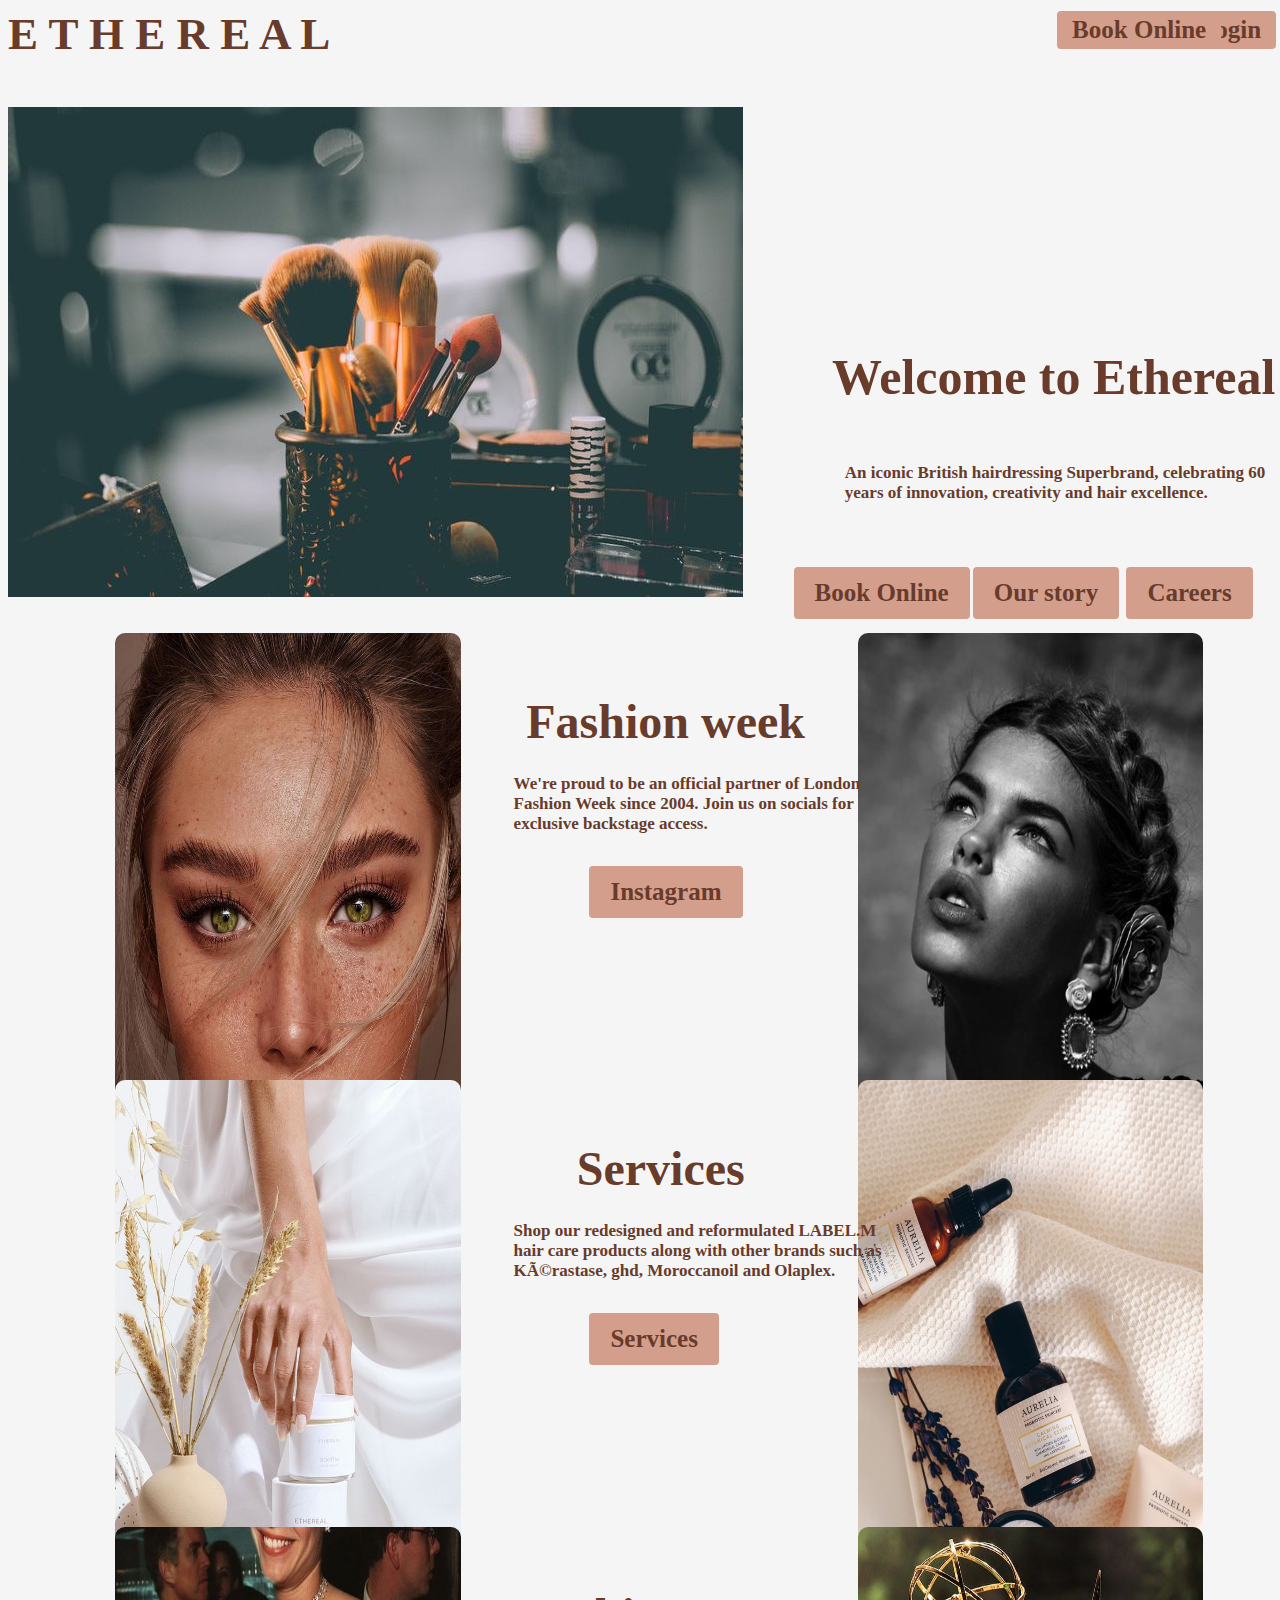
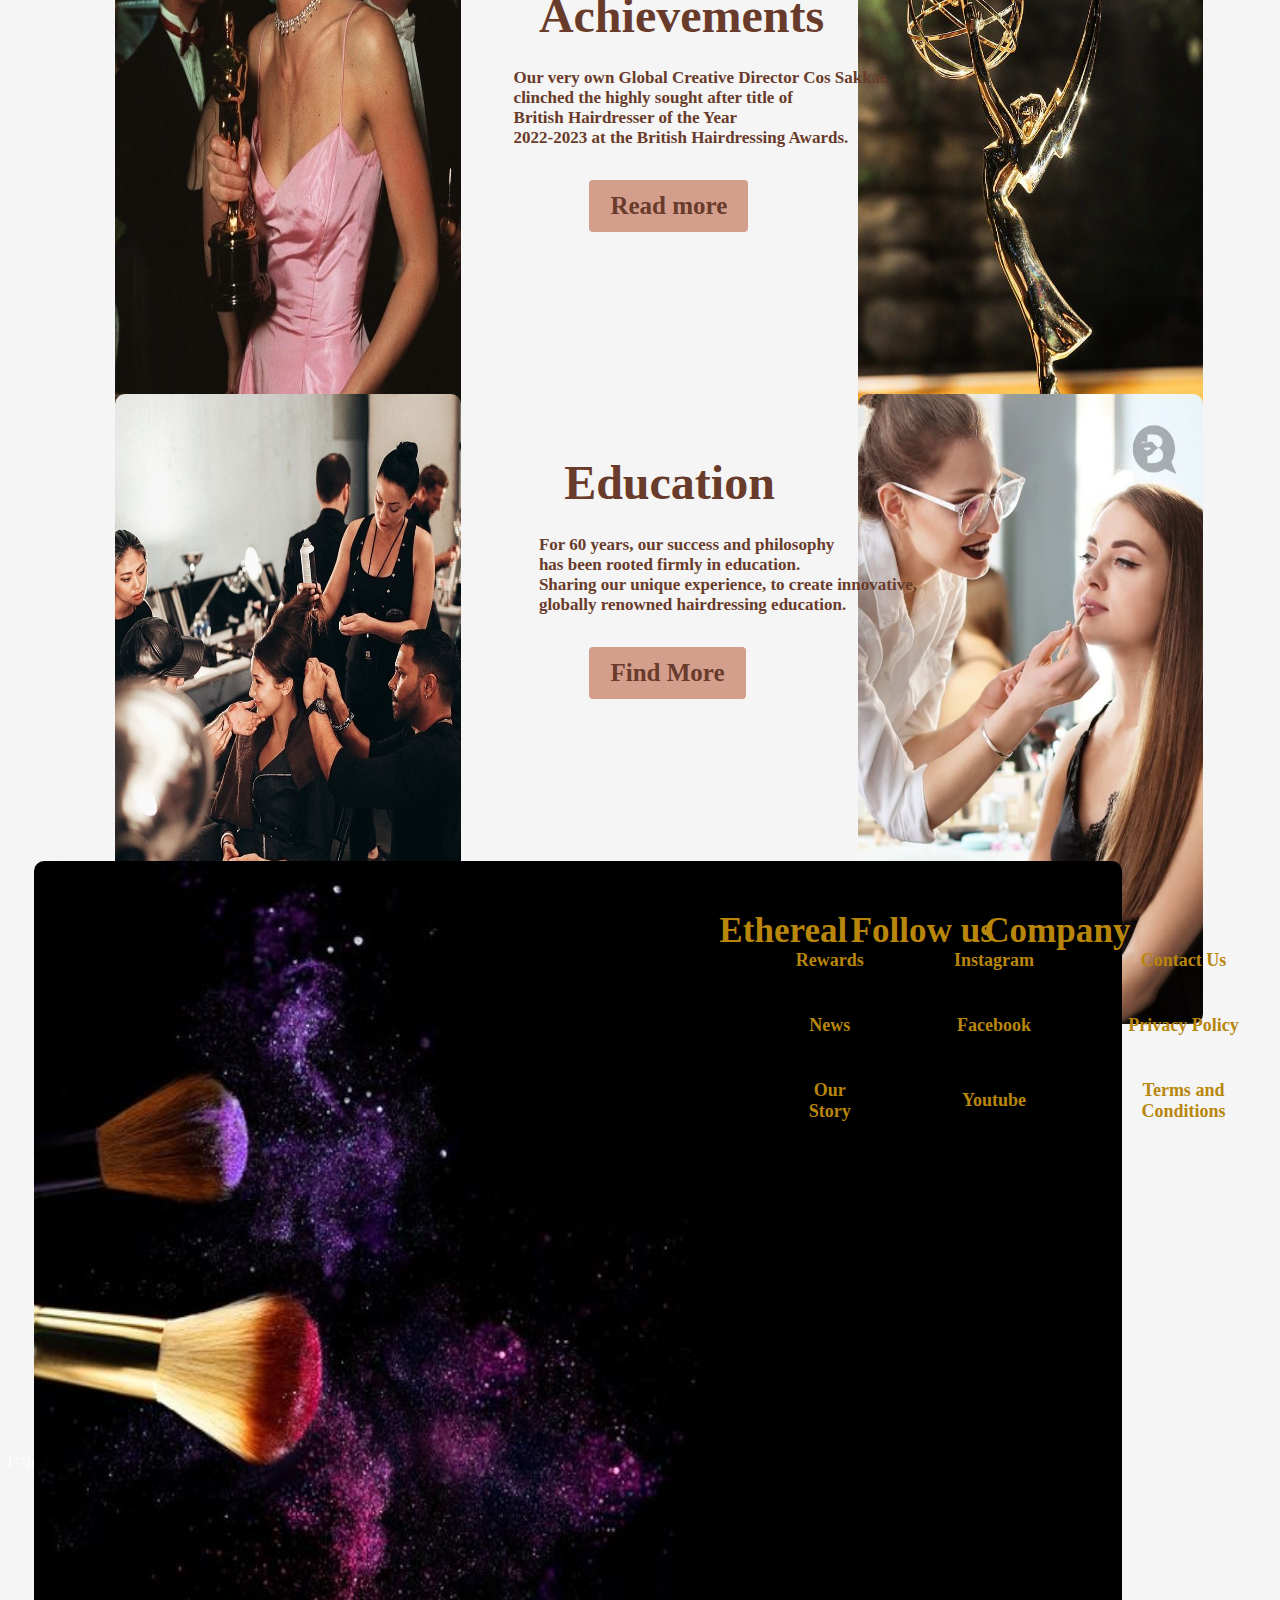
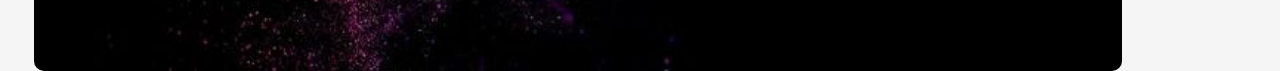
<file: index.html>
<html>
<head>
<meta charset="uft-8">
<meta name="viewport" content="width=device-width, initial-scale=1">
<link href="https://cdn.jsdelivr.net/npm/bootstrap@5.3.2/dist/css/bootstrap.min.css" rel="stylesheet" integrity="sha384-T3c6CoIi6uLrA9TneNEoa7RxnatzjcDSCmG1MXxSR1GAsXEV/Dwwykc2MPK8M2HN" crossorigin="anonymous">
<link rel='stylesheet' type='text/css' href='css.css'>
<title>Salon</title>
</head>
<body>
<div class="bg">
<div class="sticky-top">
<header>
<div class="row">
<div class="col-sm-6">
<h2 class="tex"><b>E T H E R E A L</b></h2>
</div>
<div class="col-sm-3" align="right">
<input class="text4" style="padding: 5px 15px" type="button" name="Log" value="Login" onclick="navigate()">
</div>
<div class="col-sm-3" align="right">
<input class="text5" style="padding: 5px 15px" type="button" name="Log" value="Book Online" onclick="bookonline()">
</div>
</div>
</header>
</div>
</div>
<main>
<div class="container">
<article>
	<img class="image1" src="brushbg.jpeg">
</article>
<navigation>
	<div class="row">
        <div class="col-sm-12">
	<h2 class="text">Welcome to Ethereal</h2>
	<h6 class="text0">An iconic British hairdressing Superbrand, celebrating 60 years of innovation, creativity and hair excellence.</h6>
	<input class="text1" type="button" name="booknow" onclick="bookonline()" value="Book Online">
	<input class="text2" type="button" name="ourstory" onclick="navigate1()" value="Our story">
	<input class="text3" type="button" name="careers" onclick="career()" value="Careers">
	</div>
	</div>
</navigation>
</div><br><br>

<div class="container">
<article>
	<img class="img" height="70%" src="face.jpeg">
	<img class="img1" height="70%" src="hair.jpeg">
</article>
<navigation >
	<br><br><h2 class="di"><font size="50px">Fashion week</font></h2>
	<h2 class="di1">We're proud to be an official partner of London <br> Fashion Week since 2004. Join us on socials for <br> exclusive backstage access.</h2><br>
	<input class="di2" type="button" name="instagram" value="Instagram" onclick="navigate2()">
</navigation>
</div><br><br><br><br><br><br><br><br><br>

<div class="container">
<article>
	<img class="img" height="70%" src="product.jpeg">
	<img class="img1" height="70%" src="product2.jpeg">
</article>
<navigation >
	<br><br><h2 class="di3"><font size="50px">Services</font></h2>
	<h2 class="di1">Shop our redesigned and reformulated LABEL.M <br>hair care products along with other brands such as <br>Kérastase, ghd, Moroccanoil and Olaplex.</h2><br>
	<input class="di2" type="button" name="shoponline" onclick="service()" value="Services">
</navigation>
</div><br><br><br><br><br><br><br><br><br>

<div class="container">
<article>
	<img class="img" height="70%" src="award.jpeg">
	<img class="img1" height="70%" src="award2.jpeg">
</article>
<navigation >
	<br><br><h2 class="di4"><font size="50px">Achievements</font></h2>
	<h2 class="di1">Our very own Global Creative Director Cos Sakkas <br>clinched the highly sought after title of <br>British Hairdresser of the Year <br>2022-2023 at the British Hairdressing Awards.</h2><br>
	<input class="di2" type="button" name="readmore" value="Read more" onclick="navigate1()">
</navigation>
</div><br><br><br><br><br><br><br><br><br>

<div class="container">
<article>
	<img class="img" height="70%" src="teaching.jpeg">
	<img class="img1" height="70%" src="teaching2.jpeg">
</article>
<navigation >
	<br><br><h2 class="di5"><font size="50px">Education</font></h2>
	<h2 class="di6">For 60 years, our success and philosophy <br>has been rooted firmly in education. <br>Sharing our unique experience, to create innovative,<br> globally renowned hairdressing education.</h2><br>
	<input class="di2" type="button" name="findout" value="Find More" onclick="career()">
</navigation>
</div><br><br><br><br><br><br><br><br><br>
</main>

<footer>
<div class="container">
	<img class="foot" width="85%" height="90%" src="ftbg.jpeg">
	<br>
	<table class="ft1" cellspacing="10px" cellpadding="17px">
	<tr>
		<td><h3 class="h"><b>Ethereal</h3></td><td></td></b>
		<td><h3 class="hi1"><b>Follow us</h3></td><td></td></b>
		<td><h3 class="hi2"><b>Company</h3></td></b>
	</tr>
	<tr>
		<th><a class="text6" href='https://toniandguy.com/rewards/rewards'><font color="#B8860B" size="4px">Rewards</font></a></th><th></th>
		<th><a class="text6" href='https://www.instagram.com/toniandguyindia/?hl=en'><font color="#B8860B" size="4px">Instagram</font></a></th><th></th>
		<th><a class="text6" href="D:\UIUX project\salon5.html"><font color="#B8860B" size="4px">Contact Us</font></a></td></th>
	</tr>
	<tr>
		<th><a class="text6" href='https://toniandguy.com/news/about-us'><font color="#B8860B" size="4px">News</font></a></th><th></th>
		<th><a class="text6" href='https://m.facebook.com/Ethereal-Salon-451677668928612/videos/406484954427012/?locale=ne_NP&_rdr'><font color="#B8860B" size="4px">Facebook</font></a></th><th></th>
		<th><a class="text6" href='https://www.toniguy.com/privacy-policy/#:~:text=We%20may%20use%20the%20information,account%3B%20respond%20to%20your%20inquiries%3B'><font color="#B8860B" size="4px">Privacy Policy</font></a></td></th>
	</tr>
	<tr>
		<th><a class="text6" href='https://toniandguy.com/our-story'><font color="#B8860B" size="4px">Our Story</font></a></th><th></th>
		<th><a class="text6" href='https://www.youtube.com/user/officialtoniandguy'><font color="#B8860B" size="4px">Youtube</font></a></th><th></th>
		<th><a class="text6" href='https://toniandguy.com/terms-and-conditions'><font color="#B8860B" size="4px">Terms and Conditions</font></a></td></th>
	</tr>
	</table>
</div>
</footer><br><br><br><br><br><br><br><br><br><br><br<br><br><br><br><br><br><br>
<p><font color="white">l<\font></p>
<script src="https://cdn.jsdelivr.net/npm/bootstrap@5.3.2/dist/js/bootstrap.bundle.min.js" integrity="sha384-C6RzsynM9kWDrMNeT87bh95OGNyZPhcTNXj1NW7RuBCsyN/o0jlpcV8Qyq46cDfL" crossorigin="anonymous"></script>
<script type="text/JavaScript">
function navigate()
{
window.location.href="log.html";
}
function navigate1()
{
window.location.href="more.html";
}
function navigate2()
{
window.location.href="https://www.instagram.com/toniandguyindia/?hl=en";
}
function bookonline()
{
window.location.href="salon3.html";
}
function career()
{
window.location.href="salon4.html";
}
function service()
{
window.location.href="salon.html";
}
</script>
</body>
</html>
</file>
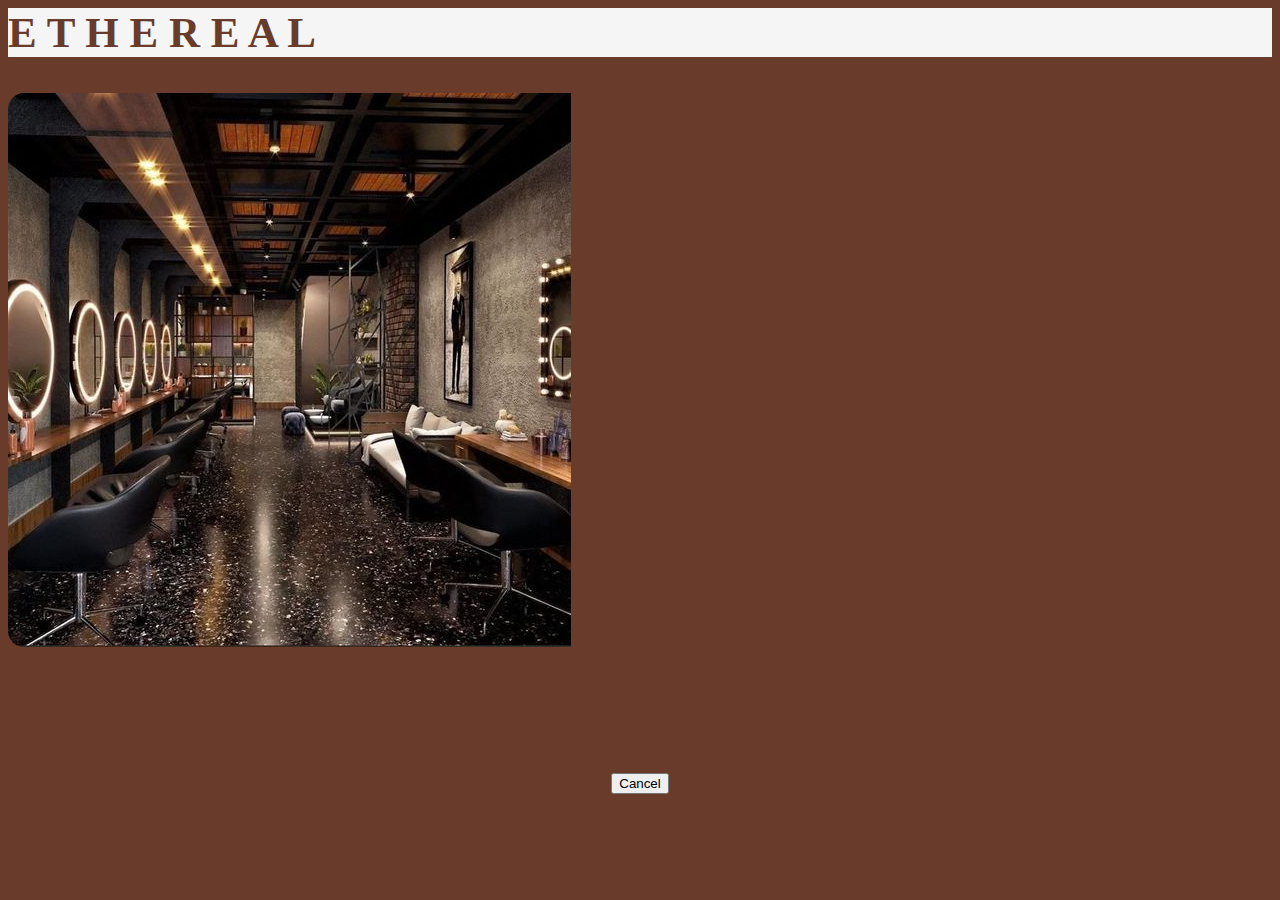
<file: book.html>
<html>
<head>

<title>salon</title>

<meta charset="uft-8">
<meta name="viewport" content="width=device-width, initial-scale=1">
<link href="https://cdn.jsdelivr.net/npm/bootstrap@5.3.2/dist/css/bootstrap.min.css" rel="stylesheet" integrity="sha384-T3c6CoIi6uLrA9TneNEoa7RxnatzjcDSCmG1MXxSR1GAsXEV/Dwwykc2MPK8M2HN" crossorigin="anonymous">

<link rel="stylesheet" type="text/css" href="salonstyle.css">
<style>
body
{
	top:20%;
	left:5%;
	right:5%;
	font-family:Monotype Corsiva;
	background-color:#683B2B;
	color:#683B2B;
}
.bg
{
	position: sticky;
  	top: 0;
	z-index: 999;
	background-color:#F5F5F5;
}
.tex
{
        left: 60%;
	font-size:43px;
	font-weight: bold;
}
.text {
	position:absolute;
	right:10px;
	font-size: 25;
	color:#683B2B;
	text-decoration:none;
	}
	
.text2 {
	position:absolute;
	right:125px;
	font-size: 25;
	color:#683B2B;
	text-decoration:none;
	}
	
.text3 {
	position:absolute;
	right:245px;
	font-size: 25;
	color:#683B2B;
	text-decoration:none;
	}
.i
	{
		position: absolute;
        top: 12%;
        left: 13%;
		border-top-left-radius: 30px;
		border-bottom-left-radius: 30px;
	}
	
.fieldset {
	position: absolute;
	top: 12%;
	left: 50%;
	right: 25%;
	border: none;
	background-color:white;
	font-size:15;
	border-top-right-radius: 30px;
	border-bottom-right-radius: 30px;
	color:#683B2B; 
	width: 40%;
	height: 84%;
}

</style>

</head>

<body bgcolor="#F5F5F5">

<div class="bg">
<div class="sticky-top">
<header>
<div class="row">
<div class="col-sm-6">
<h2 class="tex"><b>E T H E R E A L</b></h2>
</div>
<div class="col-sm-2" align="right">
<a class="text" href="D:\UIUX project\salon.html"><b>SERVICES</b></a>
</div>
<div class="col-sm-2" align="right">
<a class="text2" href="log.html"><b>SIGN UP   |  </b></a>
</div>
<div class="col-sm-2" align="right">
<a class="text3" href="index.html"><b>HOME  | </b></a>
</div>
</div>
</header>
</div>
</div>

<section class="vh-100" style="background-color: #683B2B;">
  <div class="container py-5 h-100">
    <div class="row d-flex justify-content-center align-items-center h-100">
      <div class="col col-xl-10">
        <div class="card" style="border-radius: 1rem;">
          <div class="row g-0">
            <div class="col-md-6 col-lg-5 d-none d-md-block">
              <img src="img21.jpg"
                alt="login form" class="img-fluid" style="border-radius: 1rem 0 0 1rem;" />
            </div>
            <div class="col-md-6 col-lg-7 d-flex align-items-center">
              <div class="card-body p-4 p-lg-5 text-brown">

                <form>

				<h1 class="h1" align="center"><b>Your Appointment has been fixed Successfully<b></h1>
					
					<p align="center">BILL AMOUNT: <span id="n1"></span></p>
            

                  <div class="pt-3 mb-4" align="center">
                    <button class="btn btn-dark btn-lg btn-block" type="button"onclick="navigate()">Cancel</button>
                  </div>
                </form>
              </div>
            </div>
          </div>
        </div>
      </div>
    </div>
  </div>
</section>


<script type="text/JavaScript">
		const urlParams = new URLSearchParams(window.location.search);

        const total = urlParams.get('total');
		
        document.getElementById("n1").textContent = decodeURIComponent(total);
 
</script>


<script type="text/JavaScript">
	function navigate()
		{
			alert("Your Appointment has been cancelled Successfully!!");
			window.location.href="cancel.html";
		}
</script>
</body>
</html>
</file>
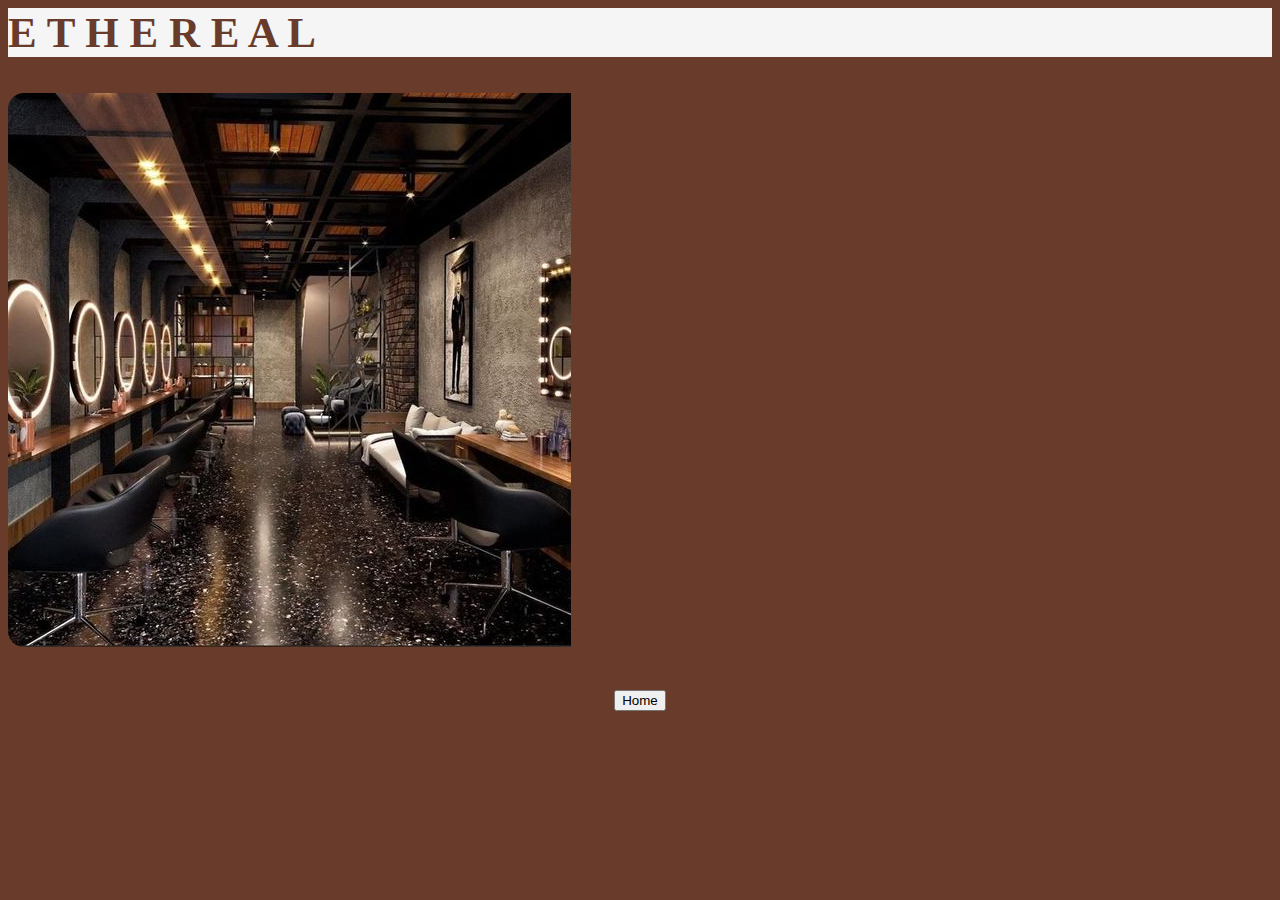
<file: cancel.html>
<html>
<head>

<title>salon</title>

<meta charset="uft-8">
<meta name="viewport" content="width=device-width, initial-scale=1">
<link href="https://cdn.jsdelivr.net/npm/bootstrap@5.3.2/dist/css/bootstrap.min.css" rel="stylesheet" integrity="sha384-T3c6CoIi6uLrA9TneNEoa7RxnatzjcDSCmG1MXxSR1GAsXEV/Dwwykc2MPK8M2HN" crossorigin="anonymous">

<link rel="stylesheet" type="text/css" href="salonstyle.css">
<style>
body
{
	top:20%;
	left:5%;
	right:5%;
	font-family:Monotype Corsiva;
	background-color:#683B2B;
	color:#683B2B;
}
.bg
{
	position: sticky;
  	top: 0;
	z-index: 999;
	background-color:#F5F5F5;
}
.tex
{
        left: 60%;
	font-size:43px;
	font-weight: bold;
}
.text {
	position:absolute;
	right:10px;
	font-size: 25;
	color:#683B2B;
	text-decoration:none;
	}
	
.text2 {
	position:absolute;
	right:125px;
	font-size: 25;
	color:#683B2B;
	text-decoration:none;
	}
.text3 {
	position:absolute;
	right:245px;
	font-size: 25;
	color:#683B2B;
	text-decoration:none;
	}
.i
	{
		position: absolute;
        top: 12%;
        left: 13%;
		border-top-left-radius: 30px;
		border-bottom-left-radius: 30px;
	}
	
.fieldset {
	position: absolute;
	top: 12%;
	left: 50%;
	right: 25%;
	border: none;
	background-color:white;
	font-size:15;
	border-top-right-radius: 30px;
	border-bottom-right-radius: 30px;
	color:#683B2B; 
	width: 40%;
	height: 84%;
}

</style>

</head>

<body bgcolor="#F5F5F5">

<div class="bg">
<div class="sticky-top">
<header>
<div class="row">
<div class="col-sm-6">
<h2 class="tex"><b>E T H E R E A L</b></h2>
</div>
<div class="col-sm-2" align="right">
<a class="text" href="D:\UIUX project\salon.html"><b>SERVICES</b></a>
</div>
<div class="col-sm-2" align="right">
<a class="text2" href="log.html"><b>SIGN UP   |  </b></a>
</div>
<div class="col-sm-2" align="right">
<a class="text3" href="index.html"><b>HOME  | </b></a>
</div>
</div>
</header>
</div>
</div>

<section class="vh-100" style="background-color: #683B2B;">
  <div class="container py-5 h-100">
    <div class="row d-flex justify-content-center align-items-center h-100">
      <div class="col col-xl-10">
        <div class="card" style="border-radius: 1rem;">
          <div class="row g-0">
            <div class="col-md-6 col-lg-5 d-none d-md-block">
              <img src="img21.jpg"
                alt="login form" class="img-fluid" style="border-radius: 1rem 0 0 1rem;" />
            </div>
            <div class="col-md-6 col-lg-7 d-flex align-items-center">
              <div class="card-body p-4 p-lg-5 text-brown">

                <form>

                  <div class="d-flex align-items-center mb-3 pb-1">
                    
                    <span class="h1 fw-bold mb-0">Your Appointment has been Canceled!! </span>
                  </div>

                  <div class="pt-3 mb-4" align="center">
                    <button class="btn btn-dark btn-lg btn-block" type="button"onclick="check()">Home</button>
                  </div>
                </form>
              </div>
            </div>
          </div>
        </div>
      </div>
    </div>
  </div>
</section>

<script>
	function check(){
		window.location.href="index.html";
		}
</script>

</body>
</html>
</file>
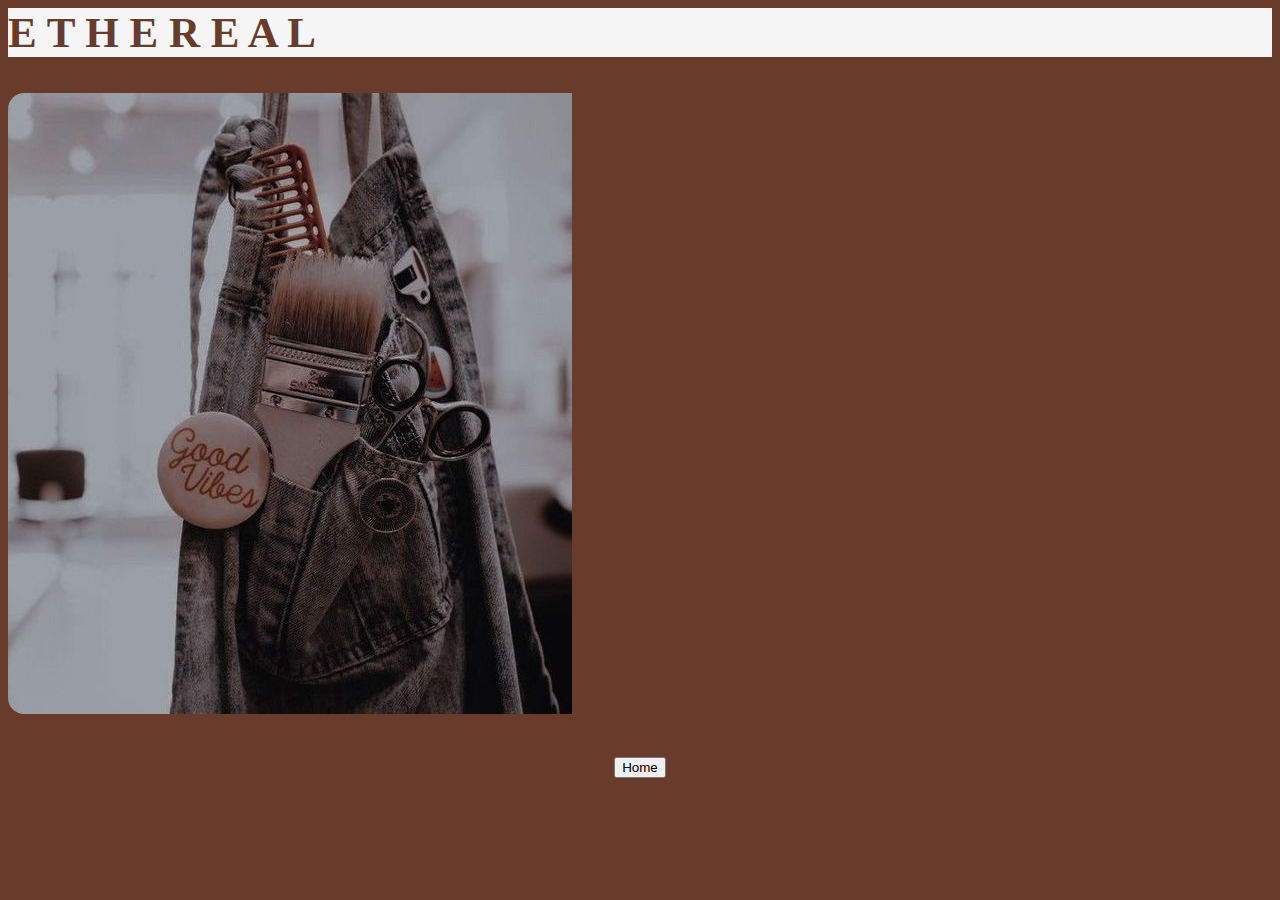
<file: contact.html>
<html>
<head>

<title>salon</title>

<meta charset="uft-8">
<meta name="viewport" content="width=device-width, initial-scale=1">
<link href="https://cdn.jsdelivr.net/npm/bootstrap@5.3.2/dist/css/bootstrap.min.css" rel="stylesheet" integrity="sha384-T3c6CoIi6uLrA9TneNEoa7RxnatzjcDSCmG1MXxSR1GAsXEV/Dwwykc2MPK8M2HN" crossorigin="anonymous">

<link rel="stylesheet" type="text/css" href="salonstyle.css">
<style>
body
{
	top:20%;
	left:5%;
	right:5%;
	font-family:Monotype Corsiva;
	background-color:#683B2B;
	color:#683B2B;
}
.bg
{
	position: sticky;
  	top: 0;
	z-index: 999;
	background-color:#F5F5F5;
}
.tex
{
        left: 60%;
	font-size:43px;
	font-weight: bold;
}
.text {
	position:absolute;
	right:10px;
	font-size: 25;
	color:#683B2B;
	text-decoration:none;
	}
	
.text2 {
	position:absolute;
	right:125px;
	font-size: 25;
	color:#683B2B;
	text-decoration:none;
	}
.text3 {
	position:absolute;
	right:245px;
	font-size: 25;
	color:#683B2B;
	text-decoration:none;
	}
.i
	{
		position: absolute;
        top: 12%;
        left: 13%;
		border-top-left-radius: 30px;
		border-bottom-left-radius: 30px;
	}
	
.fieldset {
	position: absolute;
	top: 12%;
	left: 50%;
	right: 25%;
	border: none;
	background-color:white;
	font-size:15;
	border-top-right-radius: 30px;
	border-bottom-right-radius: 30px;
	color:#683B2B; 
	width: 40%;
	height: 84%;
}

</style>

</head>

<body bgcolor="#F5F5F5">

<div class="bg">
<div class="sticky-top">
<header>
<div class="row">
<div class="col-sm-6">
<h2 class="tex"><b>E T H E R E A L</b></h2>
</div>
<div class="col-sm-2" align="right">
<a class="text" href="D:\UIUX project\salon.html"><b>SERVICES</b></a>
</div>
<div class="col-sm-2" align="right">
<a class="text2" href="log.html"><b>SIGN UP   |  </b></a>
</div>
<div class="col-sm-2" align="right">
<a class="text3" href="index.html"><b>HOME  | </b></a>
</div>
</div>
</header>
</div>
</div>

<section class="vh-100" style="background-color: #683B2B;">
  <div class="container py-5 h-100">
    <div class="row d-flex justify-content-center align-items-center h-100">
      <div class="col col-xl-10">
        <div class="card" style="border-radius: 1rem;">
          <div class="row g-0">
            <div class="col-md-6 col-lg-5 d-none d-md-block">
              <img src="img27.jpg"
                alt="login form" class="img-fluid" style="border-radius: 1rem 0 0 1rem;" />
            </div>
            <div class="col-md-6 col-lg-7 d-flex align-items-center">
              <div class="card-body p-4 p-lg-5 text-brown">

                <form>

                  <div class="d-flex align-items-center mb-3 pb-1">
                    
                    <span class="h1 fw-bold mb-0">Our Team will reach you within 24Hrs!! </span>
                  </div>

                  <div class="pt-3 mb-4" align="center">
                    <button class="btn btn-dark btn-lg btn-block" type="button"onclick="check()">Home</button>
                  </div>
                </form>
              </div>
            </div>
          </div>
        </div>
      </div>
    </div>
  </div>
</section>
<script src="https://cdn.jsdelivr.net/npm/bootstrap@5.3.2/dist/js/bootstrap.bundle.min.js" integrity="sha384-C6RzsynM9kWDrMNeT87bh95OGNyZPhcTNXj1NW7RuBCsyN/o0jlpcV8Qyq46cDfL" crossorigin="anonymous"></script>
<script type="text/JavaScript">
	function check()
		{
			window.location.href="index.html";
		}
</script>
</body>
</html>
</file>
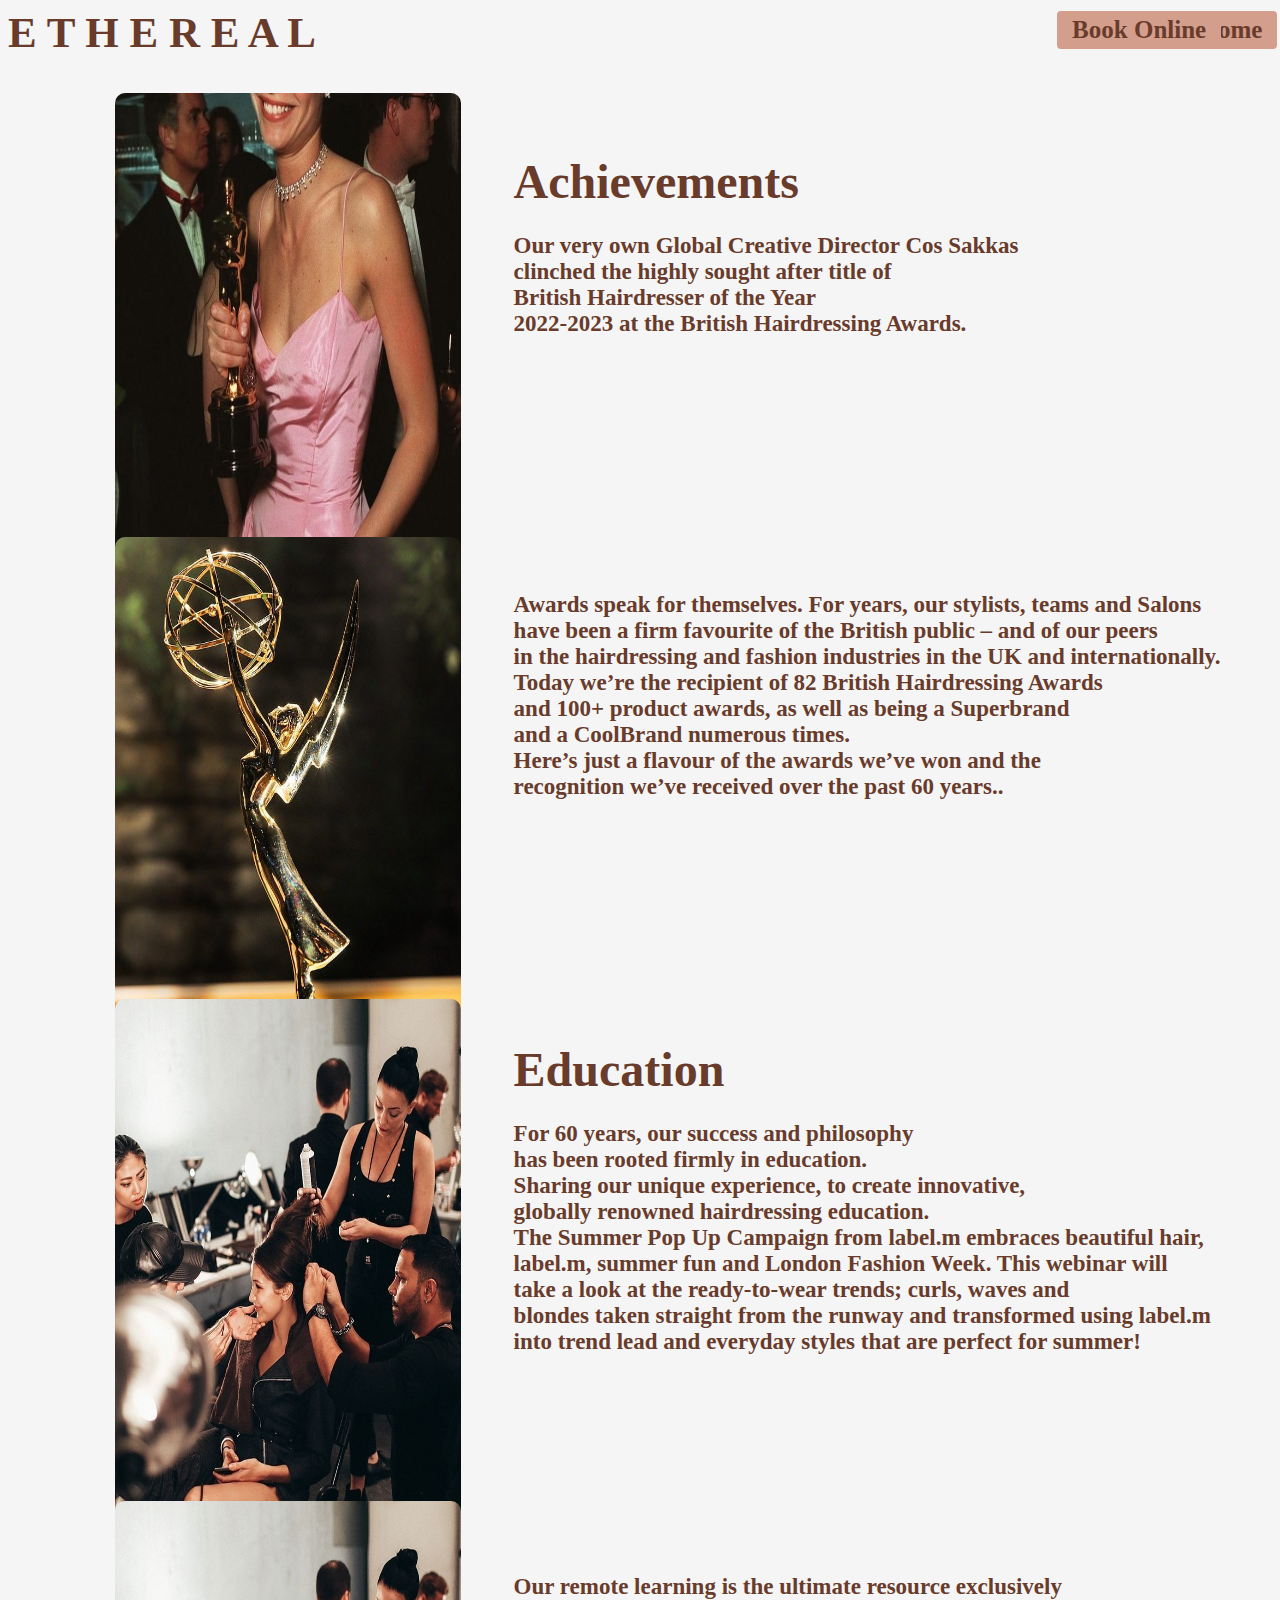
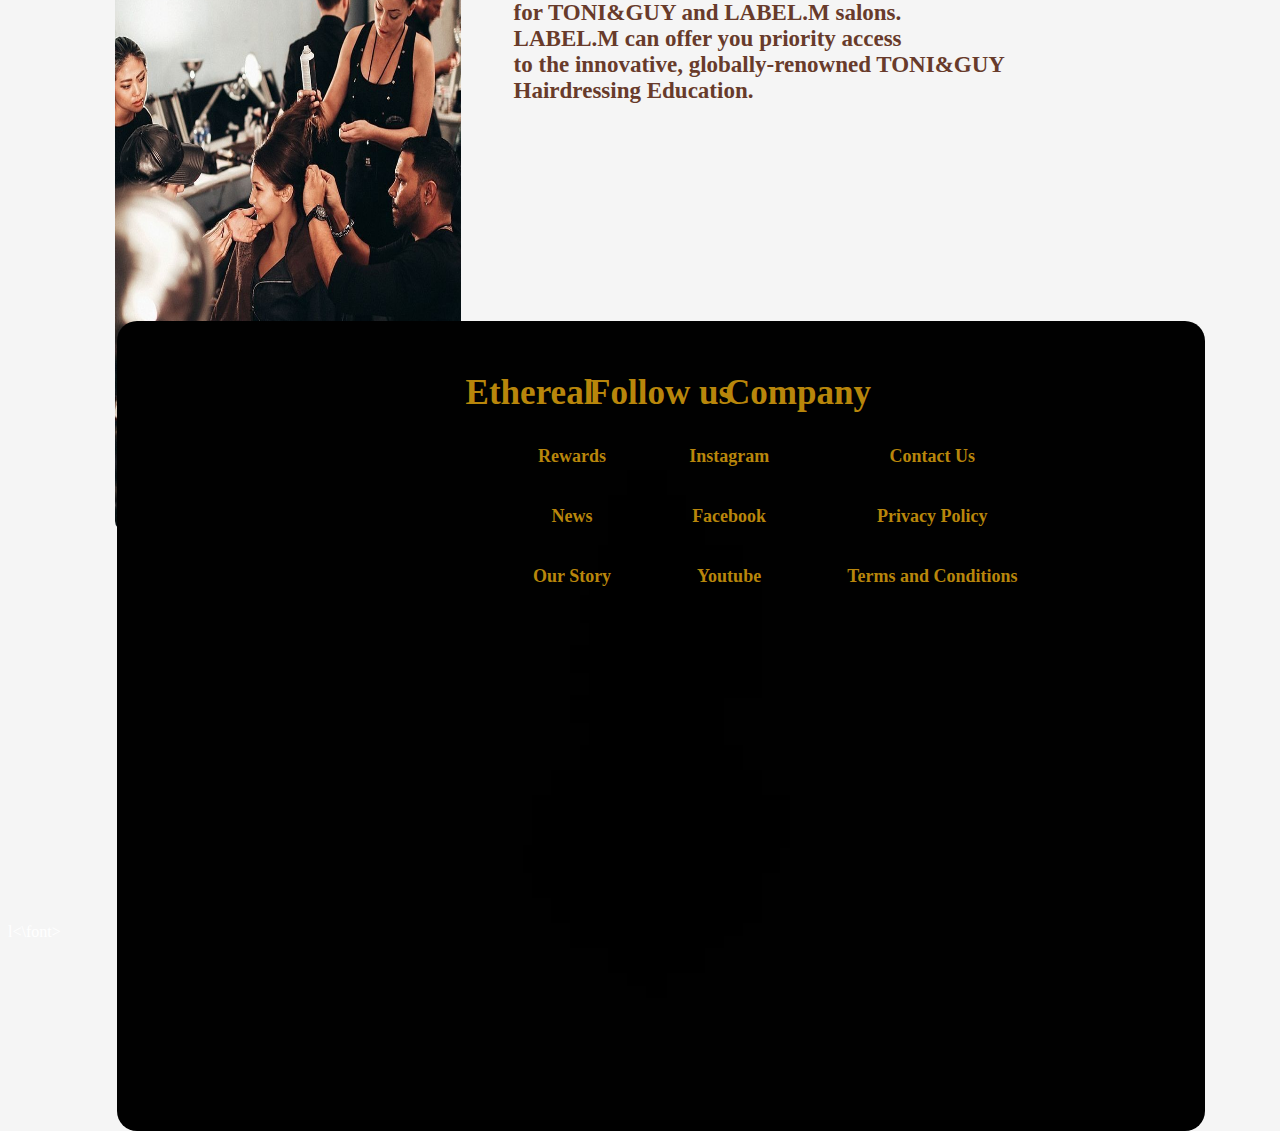
<file: more.html>
<html>
<head>
<link rel='stylesheet' type='text/css' href='mcss.css'>
<title>More</title>
</head>
<body>

<div class="bg">
<div class="sticky-top">
<header>
<div class="row">
<div class="col-sm-6">
<h2 class="tex"><b>E T H E R E A L</b></h2>
</div>
<div class="col-sm-3" align="right">
<input class="text4" style="padding: 5px 15px" type="button" name="Log" value="Home" onclick="navigate1()">
</div>
<div class="col-sm-3" align="right">
<input class="text5" style="padding: 5px 15px" type="button" name="Log" value="Book Online" onclick="navigate2()">
</div>
</div>
</header>
</div>
</div>

<main>
<div>
<article>
	<img class="img" height="70%" src="award.jpeg">
</article>
<navigation >
	<br><br><h2 class="di"><font size="80px">Achievements</font></h2>
	<h2 class="di1">Our very own Global Creative Director Cos Sakkas <br>clinched the highly sought after title of <br>British Hairdresser of the Year <br>2022-2023 at the British Hairdressing Awards.</h2><br>
</navigation>
</div><br><br><br><br><br><br><br><br><br>
<div>
<article>
	<img class="img" height="70%" src="award2.jpeg">
</article>
<navigation >
	<br><br><h2 class="di1">Awards speak for themselves. For years, our stylists, teams and Salons<br> have been a firm favourite of the British public – and of our peers<br> in the hairdressing and fashion industries in the UK and internationally.<br> Today we’re the recipient of 82 British Hairdressing Awards <br>and 100+ product awards, as well as being a Superbrand<br> and a CoolBrand numerous times.
<br>Here’s just a flavour of the awards we’ve won and the<br> recognition we’ve received over the past 60 years..</h2><br>
</navigation>
</div><br><br><br><br><br><br><br><br><br>

<div>
<article>
	<img class="img" height="70%" src="teaching.jpeg">
</article>
<navigation >
	<br><h2 class="di"><font size="50px">Education</font></h2>
	<h2 class="di1">For 60 years, our success and philosophy <br>has been rooted firmly in education. <br>Sharing our unique experience, to create innovative,<br> globally renowned hairdressing education.<br>The Summer Pop Up Campaign from label.m embraces beautiful hair, <br>label.m, summer fun and London Fashion Week. This webinar will<br> take a look at the ready-to-wear trends; curls, waves and <br>blondes taken straight from the runway and transformed using label.m<br> into trend lead and everyday styles that are perfect for summer!<br></h2>
</navigation>
</div><br><br><br><br><br><br><br>
<div>
<article>
	<img class="img" height="70%" src="teaching.jpeg">
</article>
<navigation >
	<br><br><br>
	<h2 class="di1">Our remote learning is the ultimate resource exclusively<br> for TONI&GUY and LABEL.M salons.<br> LABEL.M can offer you priority access<br> to the innovative, globally-renowned TONI&GUY<br> Hairdressing Education.<br></h2>
</navigation>
</div><br><br><br><br><br><br><br><br><br><br><br>
</main>

<footer>
<div>
	<img class="foot" width="85%" height="90%" src="bbg.jpeg">
	<br><br><br>
	<table class="ft1" cellspacing="25px" cellpadding="7px">
	<tr>
		<td><h3 class="h"><b>Ethereal</h3></td><td></td></b>
		<td><h3 class="hi1">Follow us</h3></td><td></td>
		<td><h3 class="hi2">Company</h3></td>
	</tr>
	<tr>
		<th><a class="text6" href='https://toniandguy.com/rewards/rewards'><font color="#B8860B" size="4px">Rewards</font></a></th><th></th>
		<th><a class="text6" href='https://www.instagram.com/toniandguyindia/?hl=en'><font color="#B8860B" size="4px">Instagram</font></a></th><th></th>
		<th><a class="text6" href='D:\UIUX project\salon5.html'><font color="#B8860B" size="4px">Contact Us</font></a></td></th>
	</tr>
	<tr>
		<th><a class="text6" href='https://toniandguy.com/news/about-us'><font color="#B8860B" size="4px">News</font></a></th><th></th>
		<th><a class="text6" href='https://m.facebook.com/Ethereal-Salon-451677668928612/videos/406484954427012/?locale=ne_NP&_rdr'><font color="#B8860B" size="4px">Facebook</font></a></th><th></th>
		<th><a class="text6" href='https://www.toniguy.com/privacy-policy/#:~:text=We%20may%20use%20the%20information,account%3B%20respond%20to%20your%20inquiries%3B'><font color="#B8860B" size="4px">Privacy Policy</font></a></td></th>
	</tr>
	<tr>
		<th><a class="text6" href='https://toniandguy.com/our-story'><font color="#B8860B" size="4px">Our Story</font></a></th><th></th>
		<th><a class="text6" href='https://www.youtube.com/user/officialtoniandguy'><font color="#B8860B" size="4px">Youtube</font></a></th><th></th>
		<th><a class="text6" href='https://toniandguy.com/terms-and-conditions'><font color="#B8860B" size="4px">Terms and Conditions</font></a></td></th>
	</tr>
	</table>
</div>
</footer><br><br><br><br><br><br><br><br><br><br><br<br><br><br><br><br><br><br>
<p><font color="white">l<\font></p>
<script src="https://cdn.jsdelivr.net/npm/bootstrap@5.3.2/dist/js/bootstrap.bundle.min.js" integrity="sha384-C6RzsynM9kWDrMNeT87bh95OGNyZPhcTNXj1NW7RuBCsyN/o0jlpcV8Qyq46cDfL" crossorigin="anonymous"></script>
<script type="text/JavaScript">
function navigate1()
{
window.location.href="index.html";
}
function navigate2()
{
window.location.href="salon3.html";
}
</script>
</body>
</html>
</file>
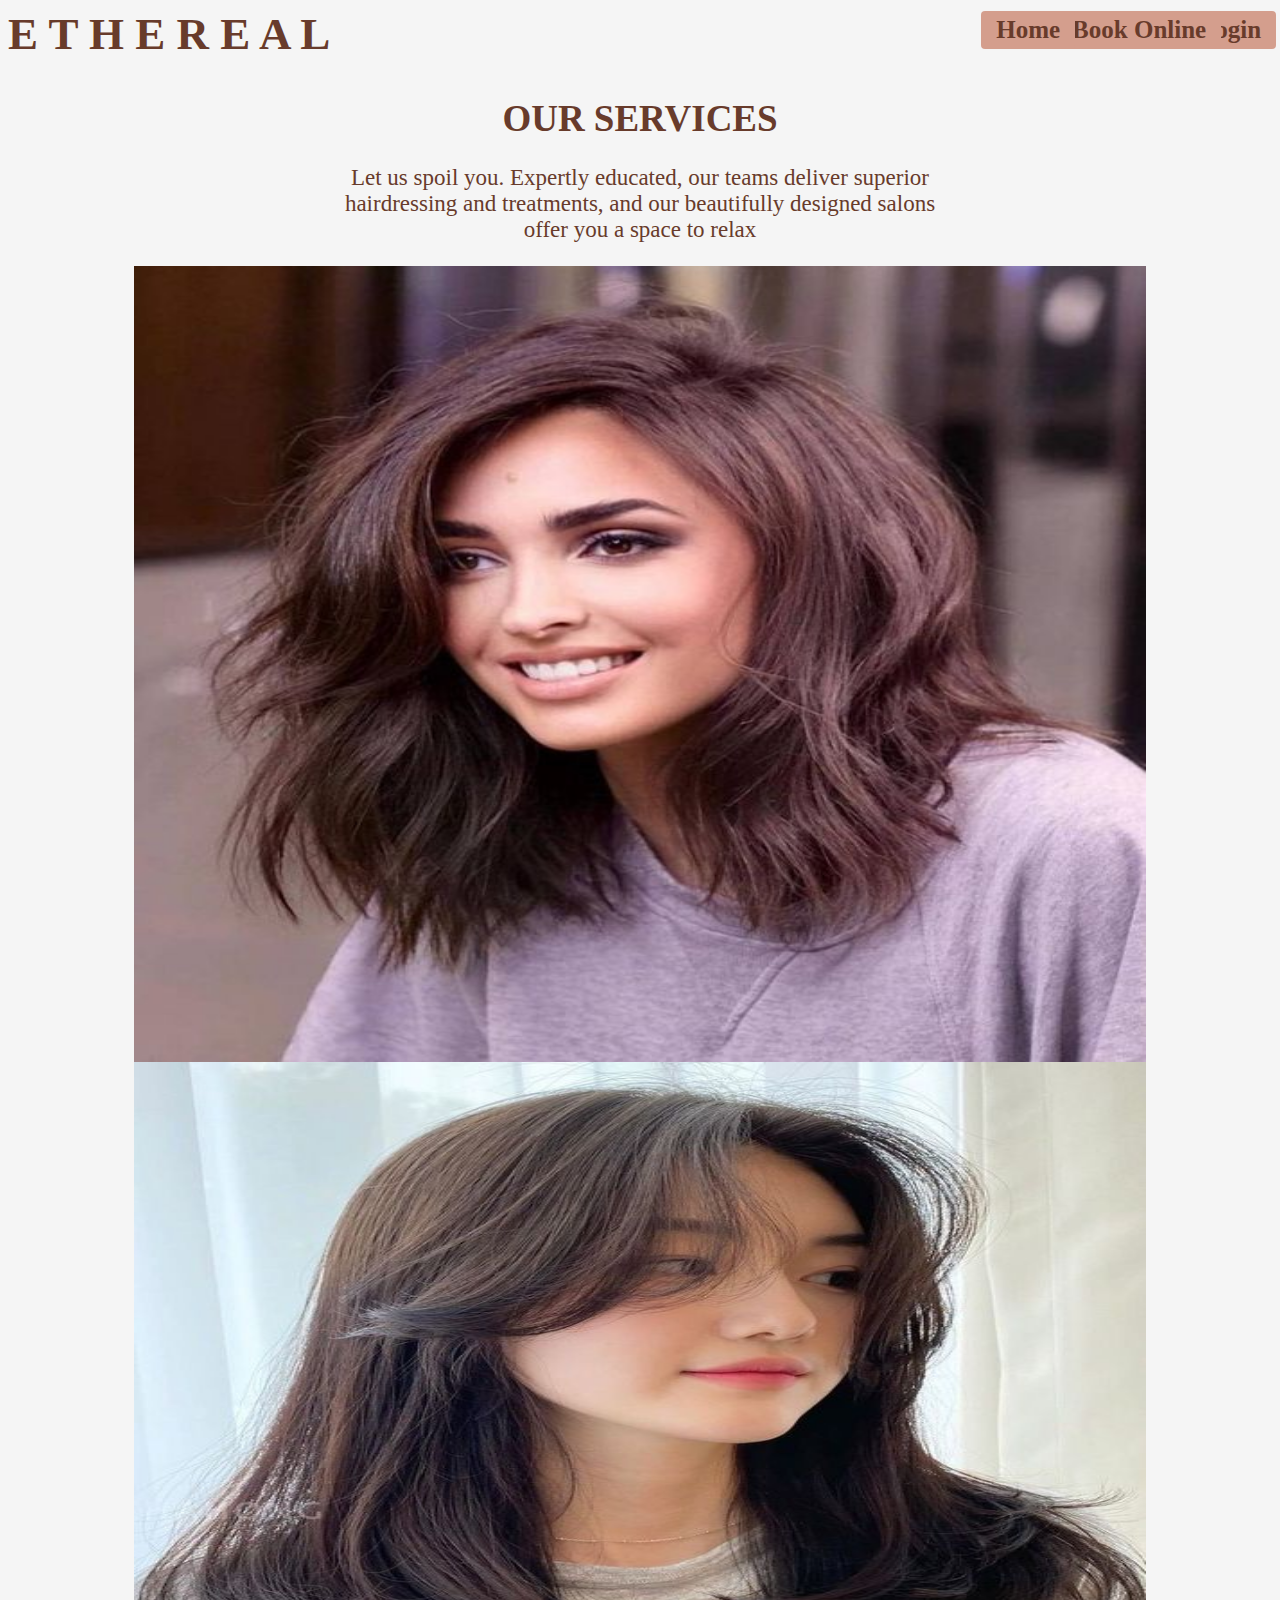
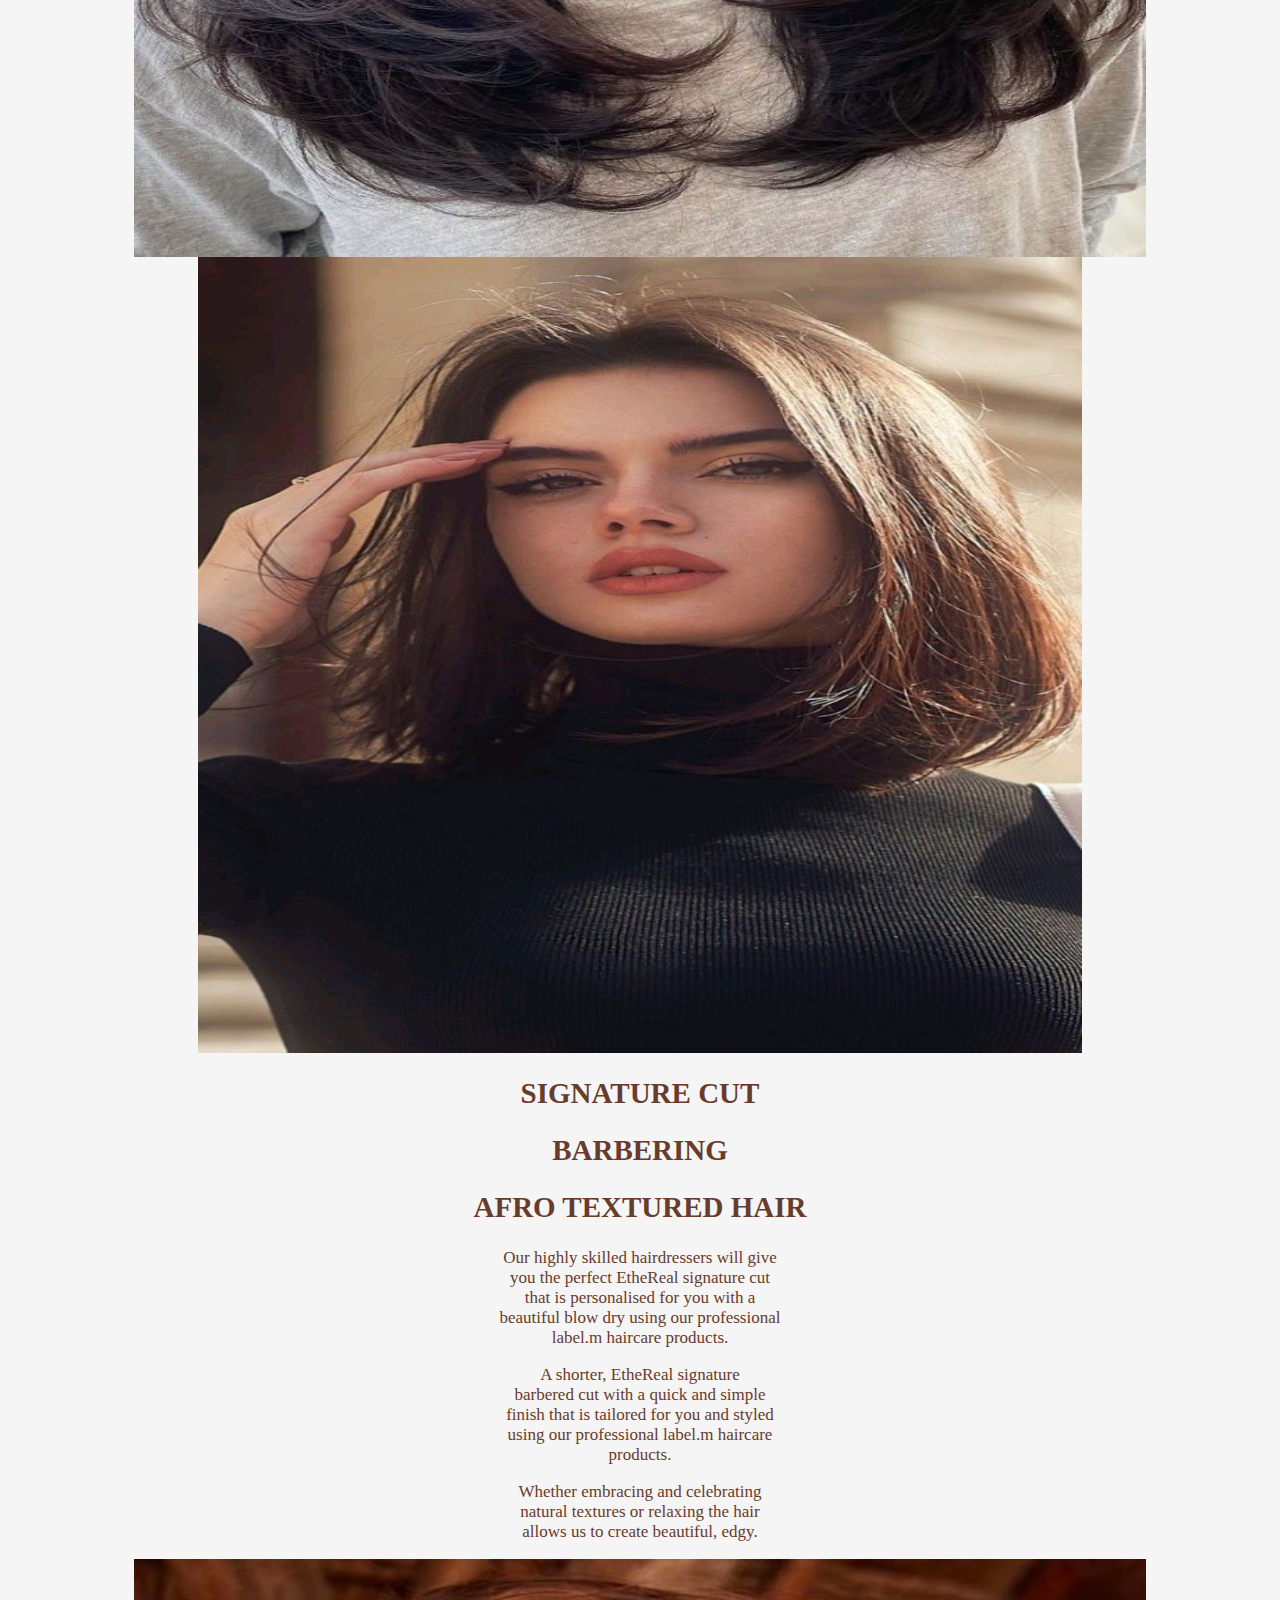
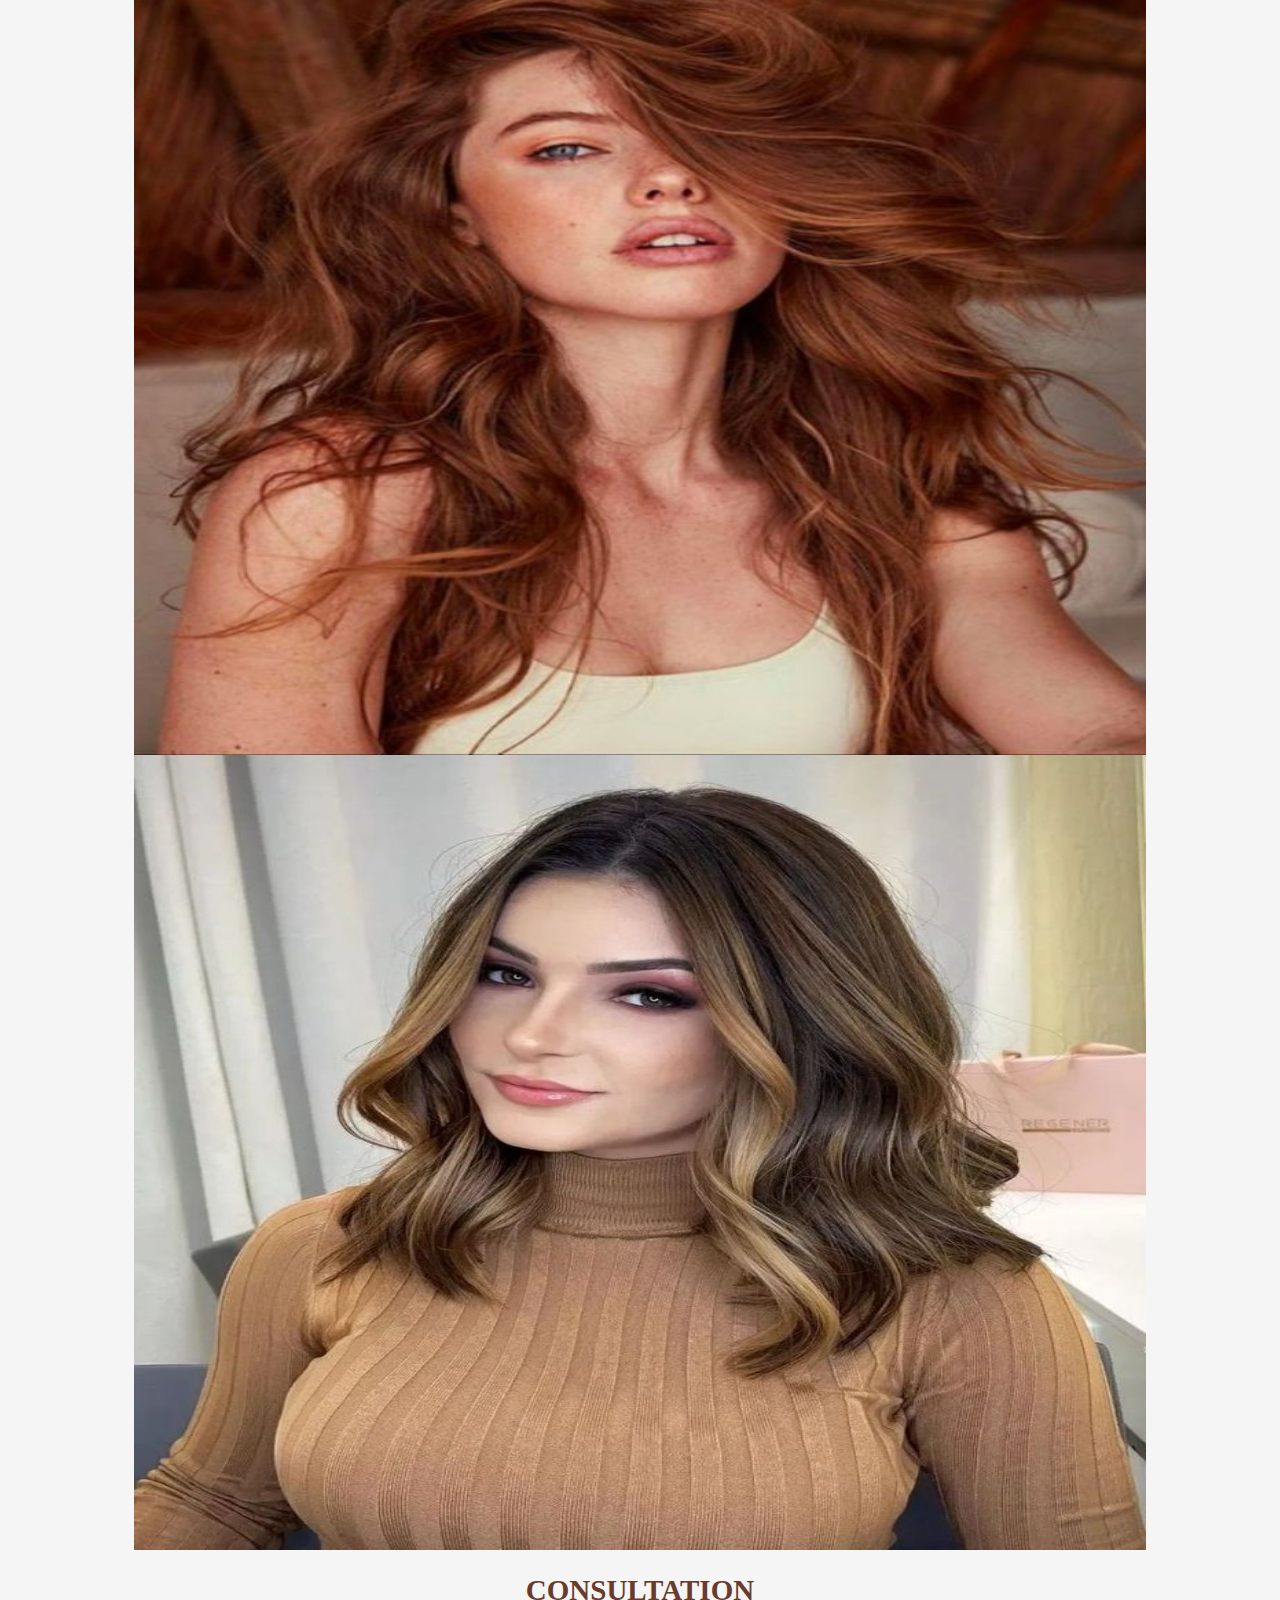
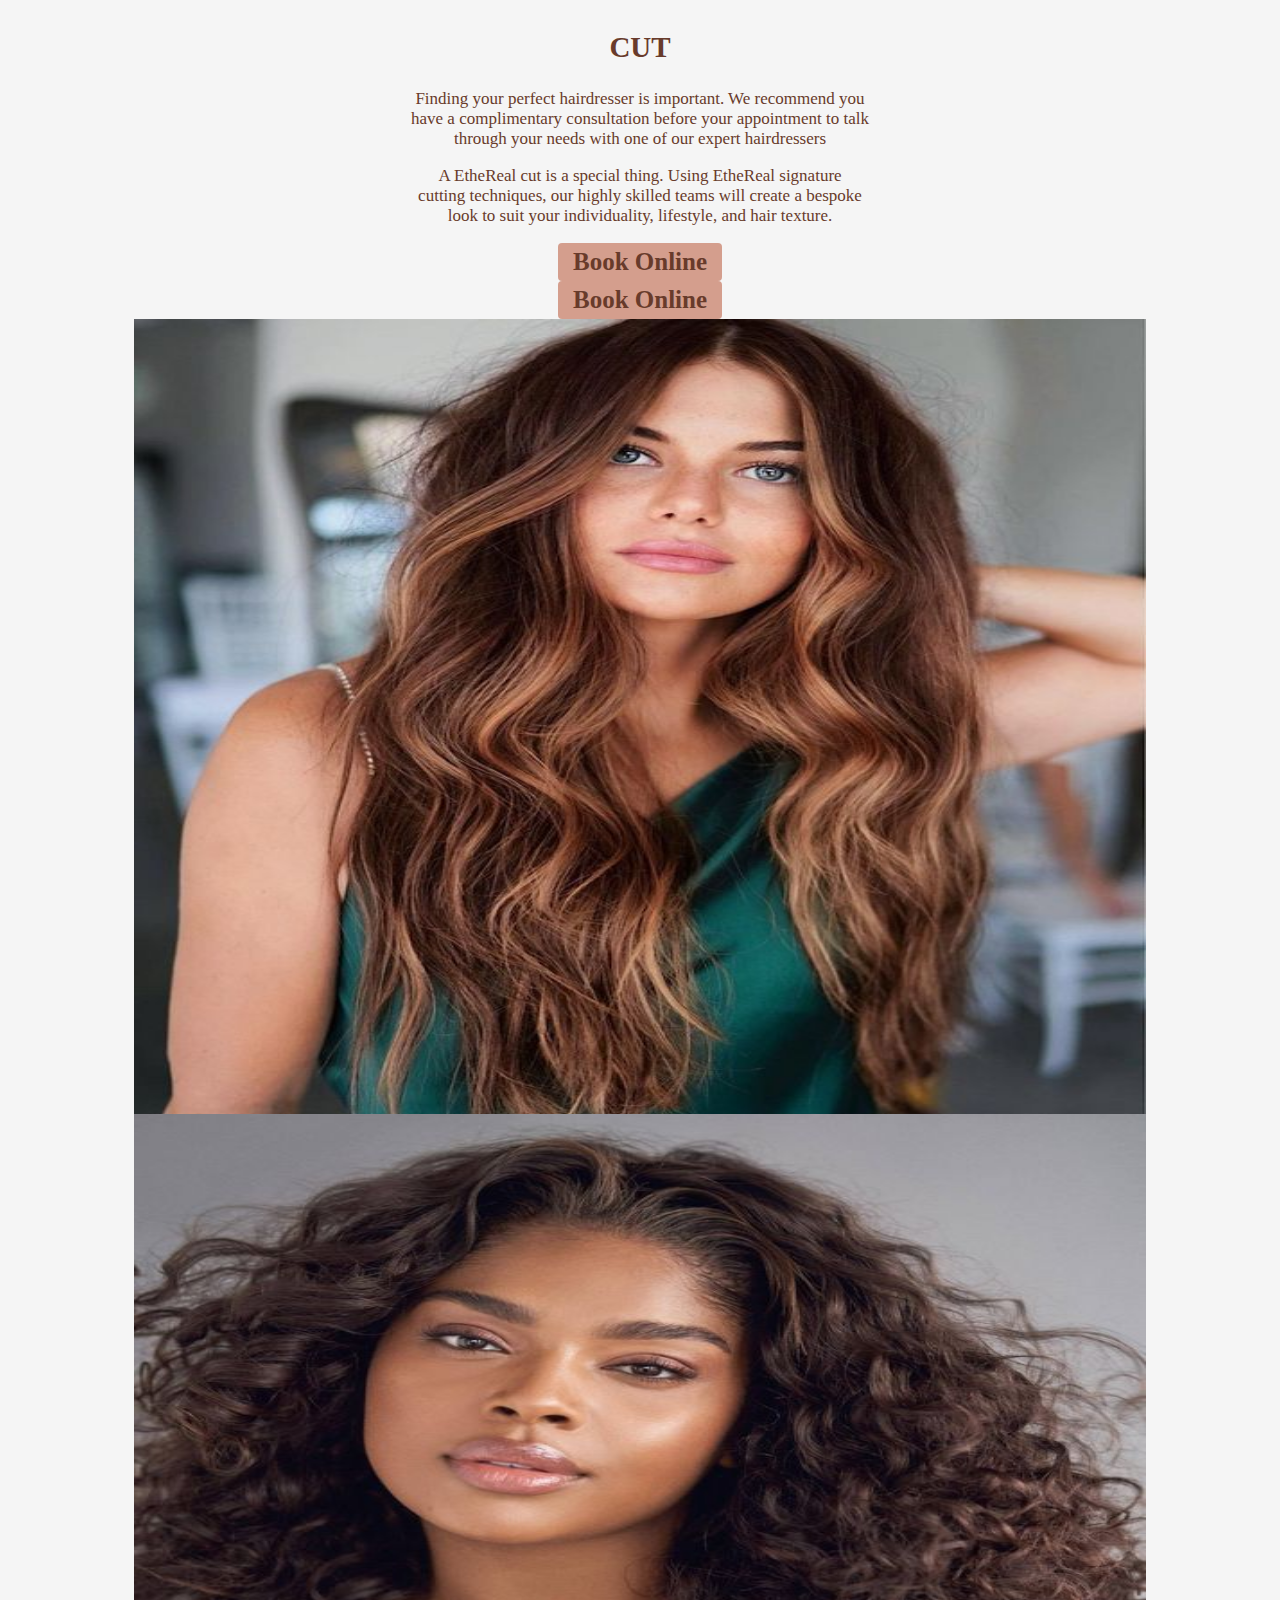
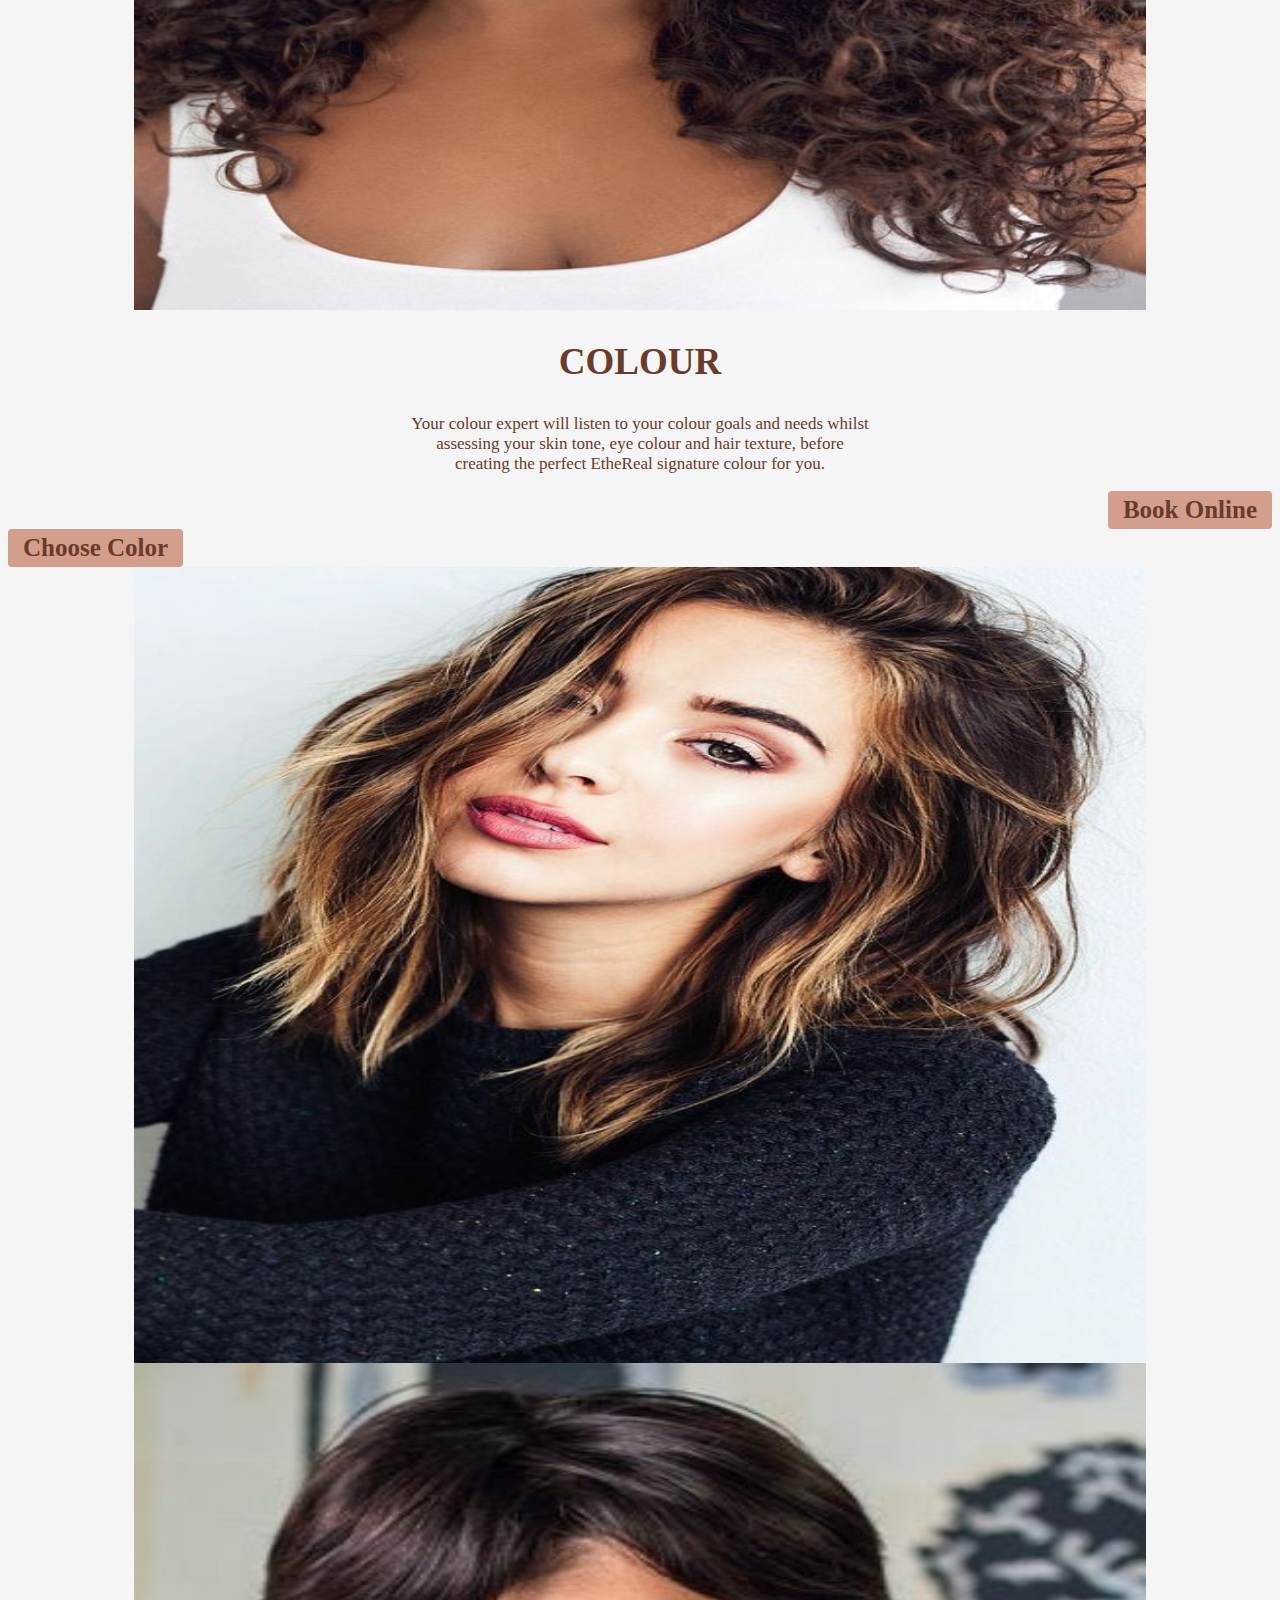
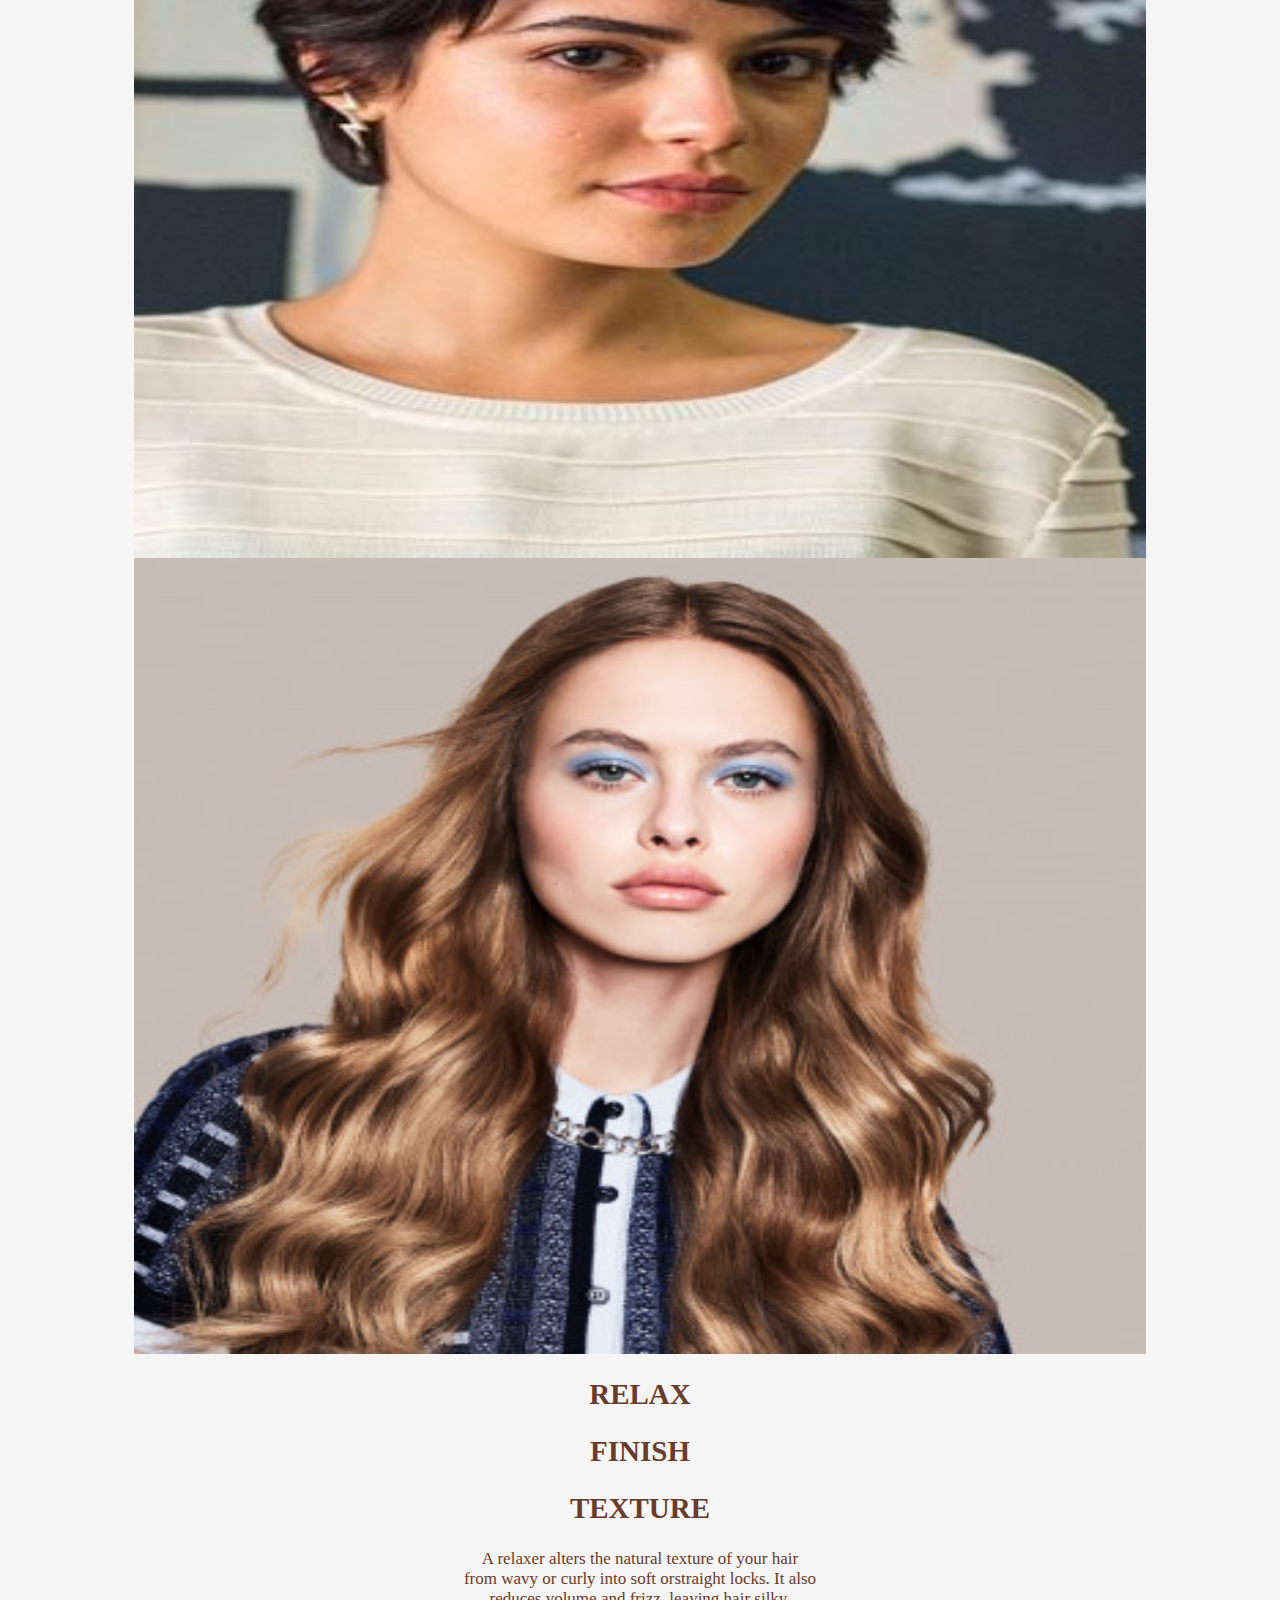
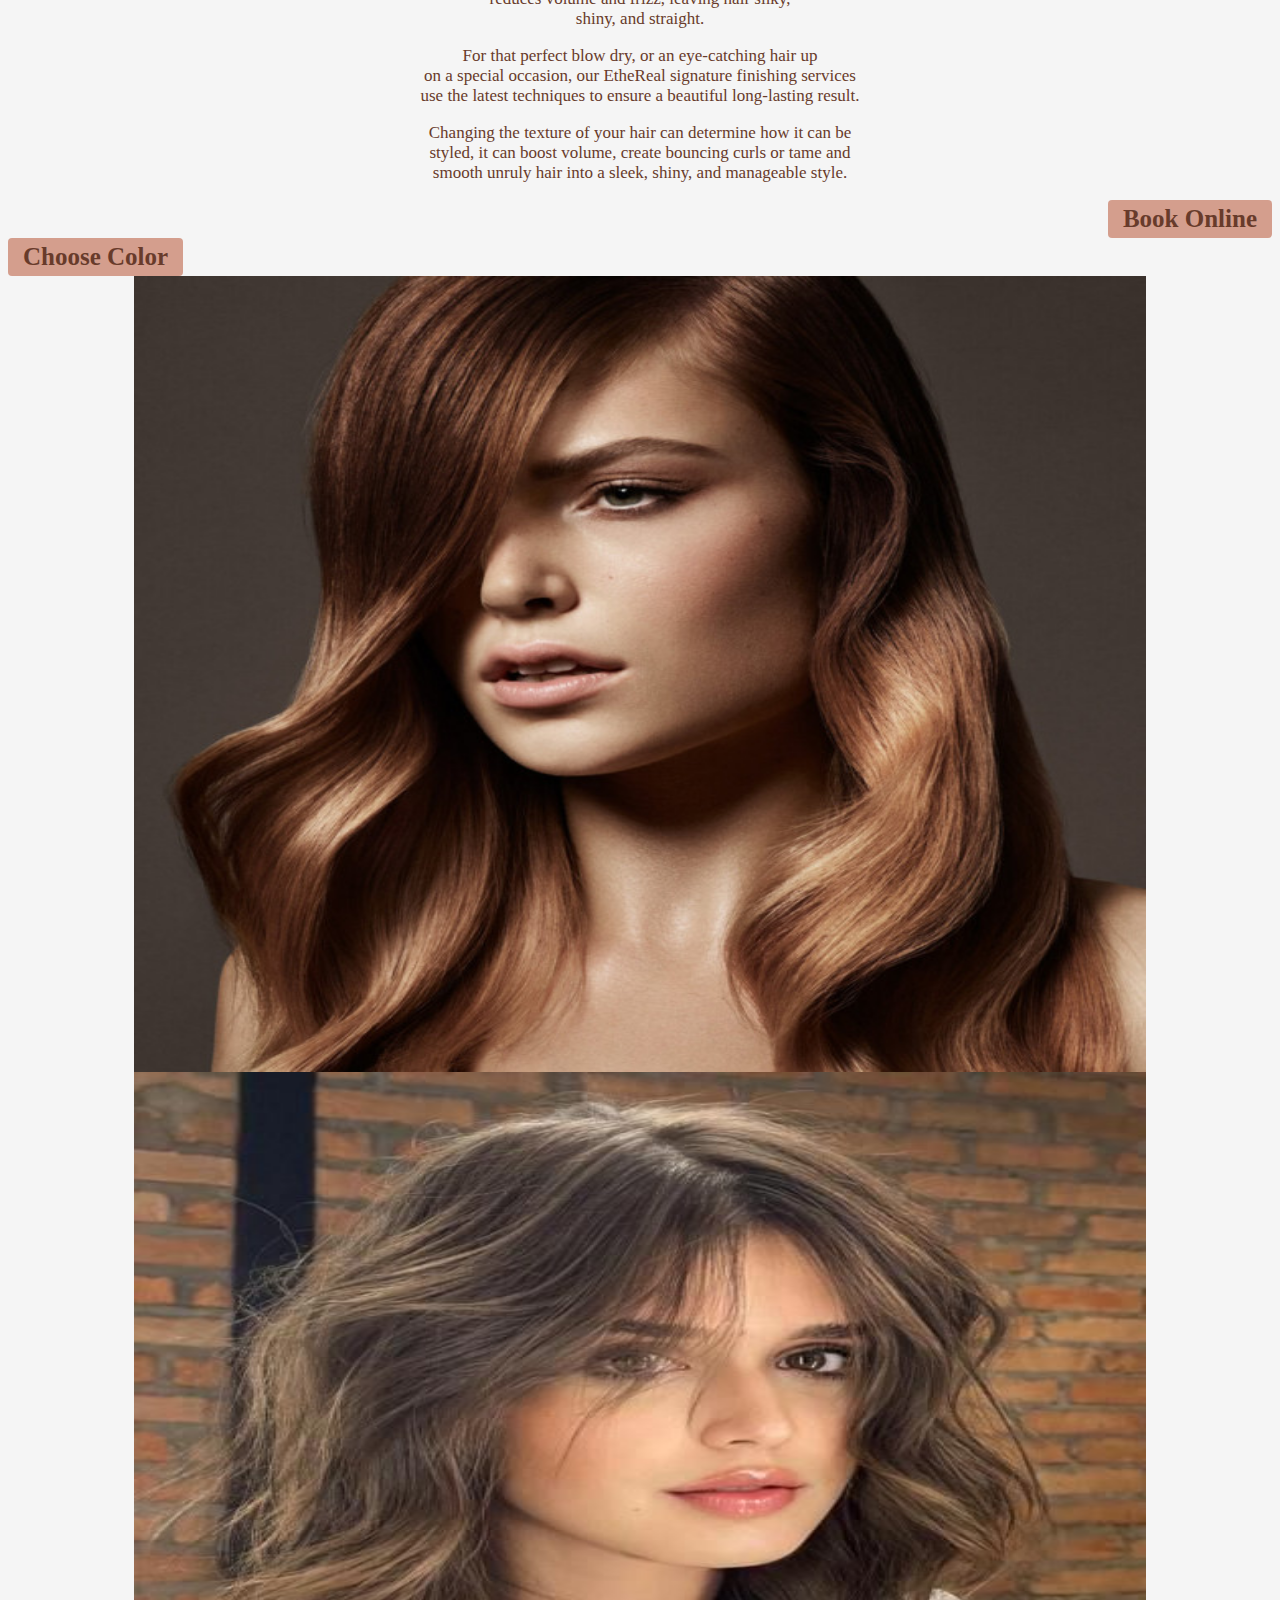
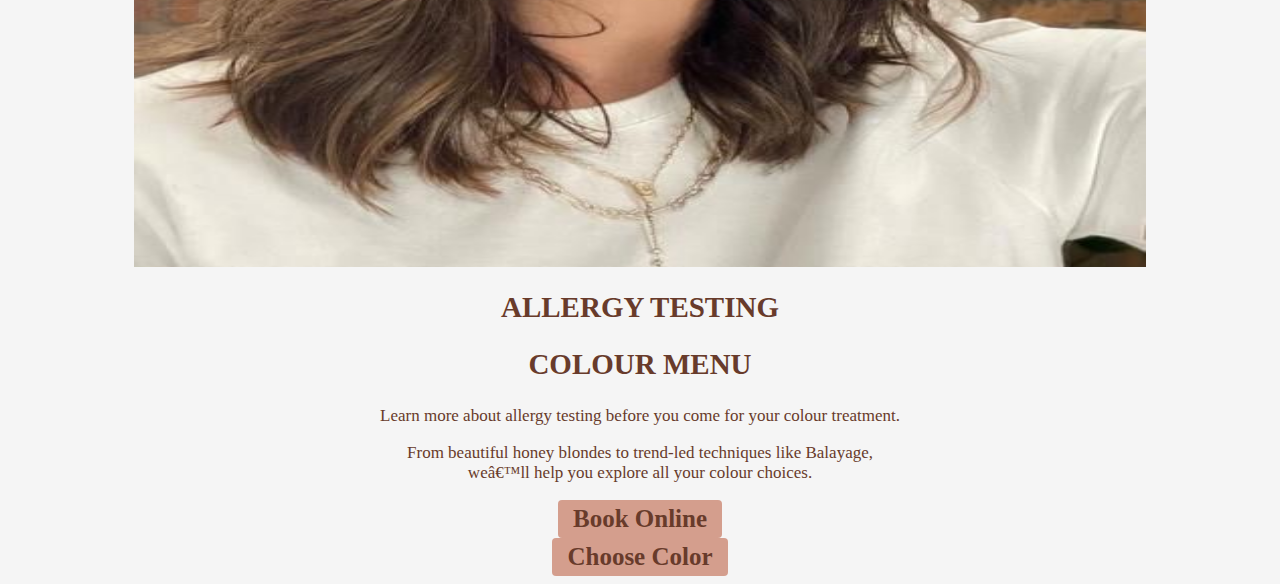
<file: salon.html>
<html>
<head>

<title>salon</title>

<meta charset="uft-8">
<meta name="viewport" content="width=device-width, initial-scale=1">
<link href="https://cdn.jsdelivr.net/npm/bootstrap@5.3.2/dist/css/bootstrap.min.css" rel="stylesheet" integrity="sha384-T3c6CoIi6uLrA9TneNEoa7RxnatzjcDSCmG1MXxSR1GAsXEV/Dwwykc2MPK8M2HN" crossorigin="anonymous">

<link rel="stylesheet" type="text/css" href="salonstyle.css">

</head>

<body bgcolor=#FAF6F2>

<div class="bg">
<div class="sticky-top">
<header>
<div class="row">
<div class="col-sm-6">
<h2 class="tex"><b>E T H E R E A L</b></h2>
</div>
<div class="col-sm-2" align="right">
<input class="text4" style="padding: 5px 15px" type="button" name="Log" value="Login" onclick="login()">
</div>
<div class="col-sm-2" align="right">
<input class="text5" style="padding: 5px 15px" type="button" name="Log" value="Book Online" onclick="navigate()">
</div>
<div class="col-sm-2" align="right">
<input class="text6" style="padding: 5px 15px" type="button" name="Log" value="Home" onclick="nav()">
</div>
</div>
</header>
</div>
</div>

<div class="container">
	<center>
	<div class="row">
		<div class="col-sm-12">
			<h1 class="h1"><b> OUR SERVICES </b></h1>
		</div>
	</div>
	</center>
</div>

<div class="container">
	<center>
	<div class="row mb-7">
		<div class="col-sm-12">
			<p class="p1">Let us spoil you. Expertly educated, our teams deliver superior<br>
			hairdressing and treatments, and our beautifully designed salons<br> offer you a space to relax</p>
		</div>
	</div>
	</center>
</div>



<div class="container">
	<center>
	<div class="row mt-7">
		<div class="col-sm-4 mt-5">
			<img src="img1.jpg" alt="img3" height="90%" width="80%"/>
		</div>
		
		<div class="col-sm-4 mt-5">
			<img src="img2.jpg" alt="img4" height="90%" width="80%"/>
		</div>
		
		<div class="col-sm-4 mt-5">
			<img src="img3.jpg" alt="img4" height="90%" width="70%"/>
		</div>
	</div>
	</center>
</div>



<div class="container">
	<center>
	<div class="row">
		<div class="col-sm-4 ">
			<h2 class="h2"><b>SIGNATURE CUT</b></h2>
		</div>
		
		<div class="col-sm-4 ">
			<h2 class="h2"><b>BARBERING</b></h2>
		</div>
		
		<div class="col-sm-4 ">
			<h2 class="h2"><b>AFRO TEXTURED HAIR</b></h2>
		</div>
	</div>
	</center>
</div>


<div class="container">
	<center>
	<div class="row">
		<div class="col-sm-4 mt-3">
			<p class="p2">Our highly skilled hairdressers will give<br>
			you the perfect EtheReal signature cut<br>
			that is personalised for you with a<br>
			beautiful blow dry using our professional<br>  label.m haircare products.</p>
		</div>
		
		<div class="col-sm-4 mt-3">
			<p class="p2">A shorter, EtheReal signature<br>
			barbered cut with a quick and simple<br> 
			finish that is tailored for you and styled<br> 
			using our professional label.m haircare<br> products.</p>
		</div>
		
		<div class="col-sm-4 mt-3">
			<p class="p2">Whether embracing and celebrating<br> 
			natural textures or relaxing the hair<br> 
			allows us to create beautiful, edgy.</p>
		</div>
	</div>
	</center>
</div>


<div class="container mt-5">
	<center>
	<div class="row">
		<div class="col-sm-6">
			<img src="img4.jpg" alt="img3" height="90%" width="80%"/>
		</div>
		
		<div class="col-sm-6 ">
			<img src="img5.jpg" alt="img4" height="90%" width="80%"/>
		</div>
	</div>
	</center>
</div>

<div class="container">
	<center>
	<div class="row">
		<div class="col-sm-6 ">
			<h2 class="h2"><b>CONSULTATION</b></h2>
		</div>
		
		<div class="col-sm-6 ">
			<h2 class="h2"><b>CUT</b></h2>
		</div>

	</div>
	</center>
</div>


<div class="container">
	<center>
	<div class="row mt-7">
		<div class="col-sm-6">
			<p class="p2">Finding your perfect hairdresser is important. We recommend you<br>
				have a complimentary consultation before your appointment to talk<br> 
				through your needs with one of our expert hairdressers</p>
		</div>
		
		<div class="col-sm-6">
			<p class="p2">A EtheReal cut is a special thing. Using EtheReal signature<br>
				cutting techniques, our highly skilled teams will create a bespoke<br>
				look to suit your individuality, lifestyle, and hair texture.</p>
		</div>

	</div>
	</center>
</div>

<div class="container">
	<center>
	<div class="row mt-7">
		<div class="col-sm-6">
			<input type="button" onclick="navigate()" value="Book Online"/>
		</div>
		<div class="col-sm-6">
			<input type="button" onclick="navigate()" value="Book Online"/>
		</div>
	</div>
	</center>
</div>

<div class="container mt-5">
	<center>
	<div class="row">
		<div class="col-sm-6">
			<img src="img6.jpg" alt="img3" height="90%" width="80%"/>
		</div>
		<div class="col-sm-6">
			<img src="img7.jpg" alt="img3" height="90%" width="80%"/>
		</div>
	</div>
	</center>
</div>

<div class="container">
	<center>
	<div class="row">
			<h2 class="h1"><b>COLOUR</b></h2>
	</div>
	</center>
</div>


<div class="container">
	<center>
	<div class="row">
		<div class="col-sm-12">
			<p class="p2">Your colour expert will listen to your colour goals and needs whilst<br>
				assessing your skin tone, eye colour and hair texture, before<br>
				creating the perfect EtheReal signature colour for you.</p>
		</div>

	</div>
	</center>
</div>

<div class="container">
	<center>
	<div class="row mt-7">
		<div class="col-sm-6" align="right">
			<input type="button" onclick="navigate()" value="Book Online"/>
		</div>
		<div class="col-sm-6" align="left">
			<input type="button" onclick="color()" value="Choose Color"/>
		</div>
	</div>
	</center>
</div>


<div class="container">
	<center>
	<div class="row mt-7">
		<div class="col-sm-4 mt-5">
			<img src="img8.jpg" alt="img3" height="90%" width="80%"/>
		</div>
		
		<div class="col-sm-4 mt-5">
			<img src="img9.jpg" alt="img4" height="90%" width="80%"/>
		</div>
		
		<div class="col-sm-4 mt-5">
			<img src="img10.jpg" alt="img4" height="90%" width="80%"/>
		</div>
	</div>
	</center>
</div>



<div class="container">
	<center>
	<div class="row">
		<div class="col-sm-4 ">
			<h2 class="h2"><b>RELAX</b></h2>
		</div>
		
		<div class="col-sm-4 ">
			<h2 class="h2"><b>FINISH</b></h2>
		</div>
		
		<div class="col-sm-4 ">
			<h2 class="h2"><b>TEXTURE</b></h2>
		</div>
	</div>
	</center>
</div>


<div class="container">
	<center>
	<div class="row">
		<div class="col-sm-4 mt-3">
			<p class="p2">A relaxer alters the natural texture of your
				hair<br> from wavy or curly
				into soft orstraight locks. It also<br> reduces volume and
				frizz, leaving hair silky,<br> shiny, and straight.</p>
		</div>
		
		<div class="col-sm-4 mt-3">
			<p class="p2">For that perfect blow dry, or an eye-catching hair up<br> on a special
				occasion, our EtheReal signature finishing services<br> use the latest
				techniques to ensure a beautiful long-lasting result.</p>
		</div>
		
		<div class="col-sm-4 mt-3">
			<p class="p2">Changing the texture of your hair can determine how it can be<br>
				styled, it can boost volume, create bouncing curls or tame and<br>
				smooth unruly hair into a sleek, shiny, and manageable style.</p>
		</div>
	</div>
	</center>
</div>


<div class="container">
	<center>
	<div class="row mt-7">
		<div class="col-sm-6" align="right">
			<input type="button" onclick="navigate()" value="Book Online"/>
		</div>
		<div class="col-sm-6" align="left">
			<input type="button" onclick="color()" value="Choose Color"/>
		</div>
	</div>
	</center>
</div>


<div class="container mt-5">
	<center>
	<div class="row">
		<div class="col-sm-6">
			<img src="img11.jpg" alt="img4" height="90%" width="80%"/>
		</div>
		
		<div class="col-sm-6">
			<img src="img12.jpg" alt="img4" height="90%" width="80%"/>
		</div>
	</div>
	</center>
</div>

<div class="container">
	<center>
	<div class="row">
		<div class="col-sm-6 ">
			<h2 class="h2"><b>ALLERGY TESTING</b></h2>
		</div>
		
		<div class="col-sm-6 ">
			<h2 class="h2"><b>COLOUR MENU</b></h2>
		</div>
	</div>
	</center>
</div>


<div class="container">
	<center>
	<div class="row mt-7">
		<div class="col-sm-6 ">
			<p class="p2">Learn more about allergy testing before you come for your colour treatment.</p>
		</div>
		<div class="col-sm-6 ">
			<p class="p2">From beautiful honey blondes to trend-led techniques like Balayage, <br>
			we’ll help you explore all your colour choices.</p>
		</div>
	</div>
	</center>
</div>

<div class="container">
	<center>
	<div class="row mt-7">
		<div class="col-sm-6 mb-3">
			<input type="button" onclick="navigate()" value="Book Online"/>
		</div>
		
		<div class="col-sm-6 mb-3">
			<input type="button" onclick="color()" value="Choose Color"/>
		</div>
	</div>
	</center>
</div>




<script src="https://cdn.jsdelivr.net/npm/bootstrap@5.3.2/dist/js/bootstrap.bundle.min.js" integrity="sha384-C6RzsynM9kWDrMNeT87bh95OGNyZPhcTNXj1NW7RuBCsyN/o0jlpcV8Qyq46cDfL" crossorigin="anonymous"></script>
<script type="text/JavaScript">
	function navigate()
		{
			window.location.href="salon3.html";
		}			
</script>

<script type="text/JavaScript">
	function color()
		{
			window.location.href="salon2.html";
		}
	function login()
		{
			window.location.href="log.html";
		}
	function nav()
		{
			window.location.href="index.html";
		}
</script>

</body>
</html>
</file>
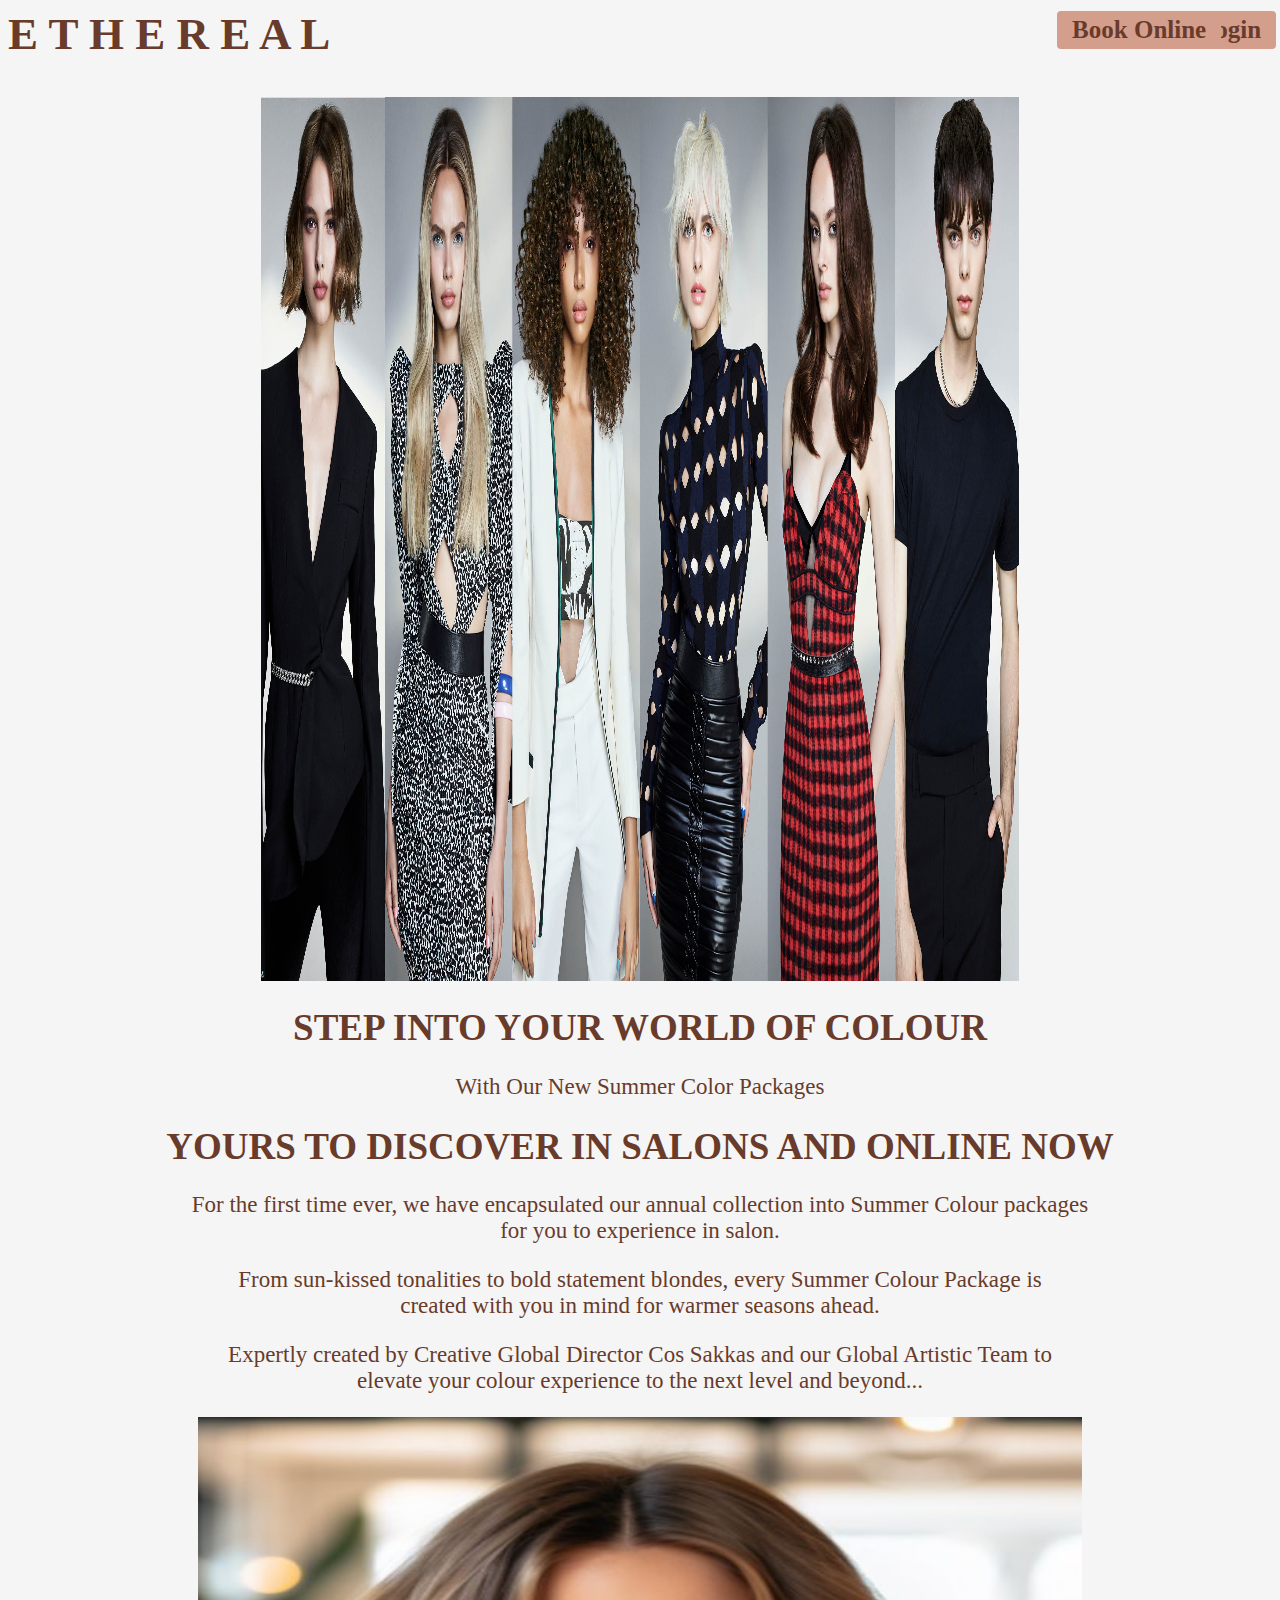
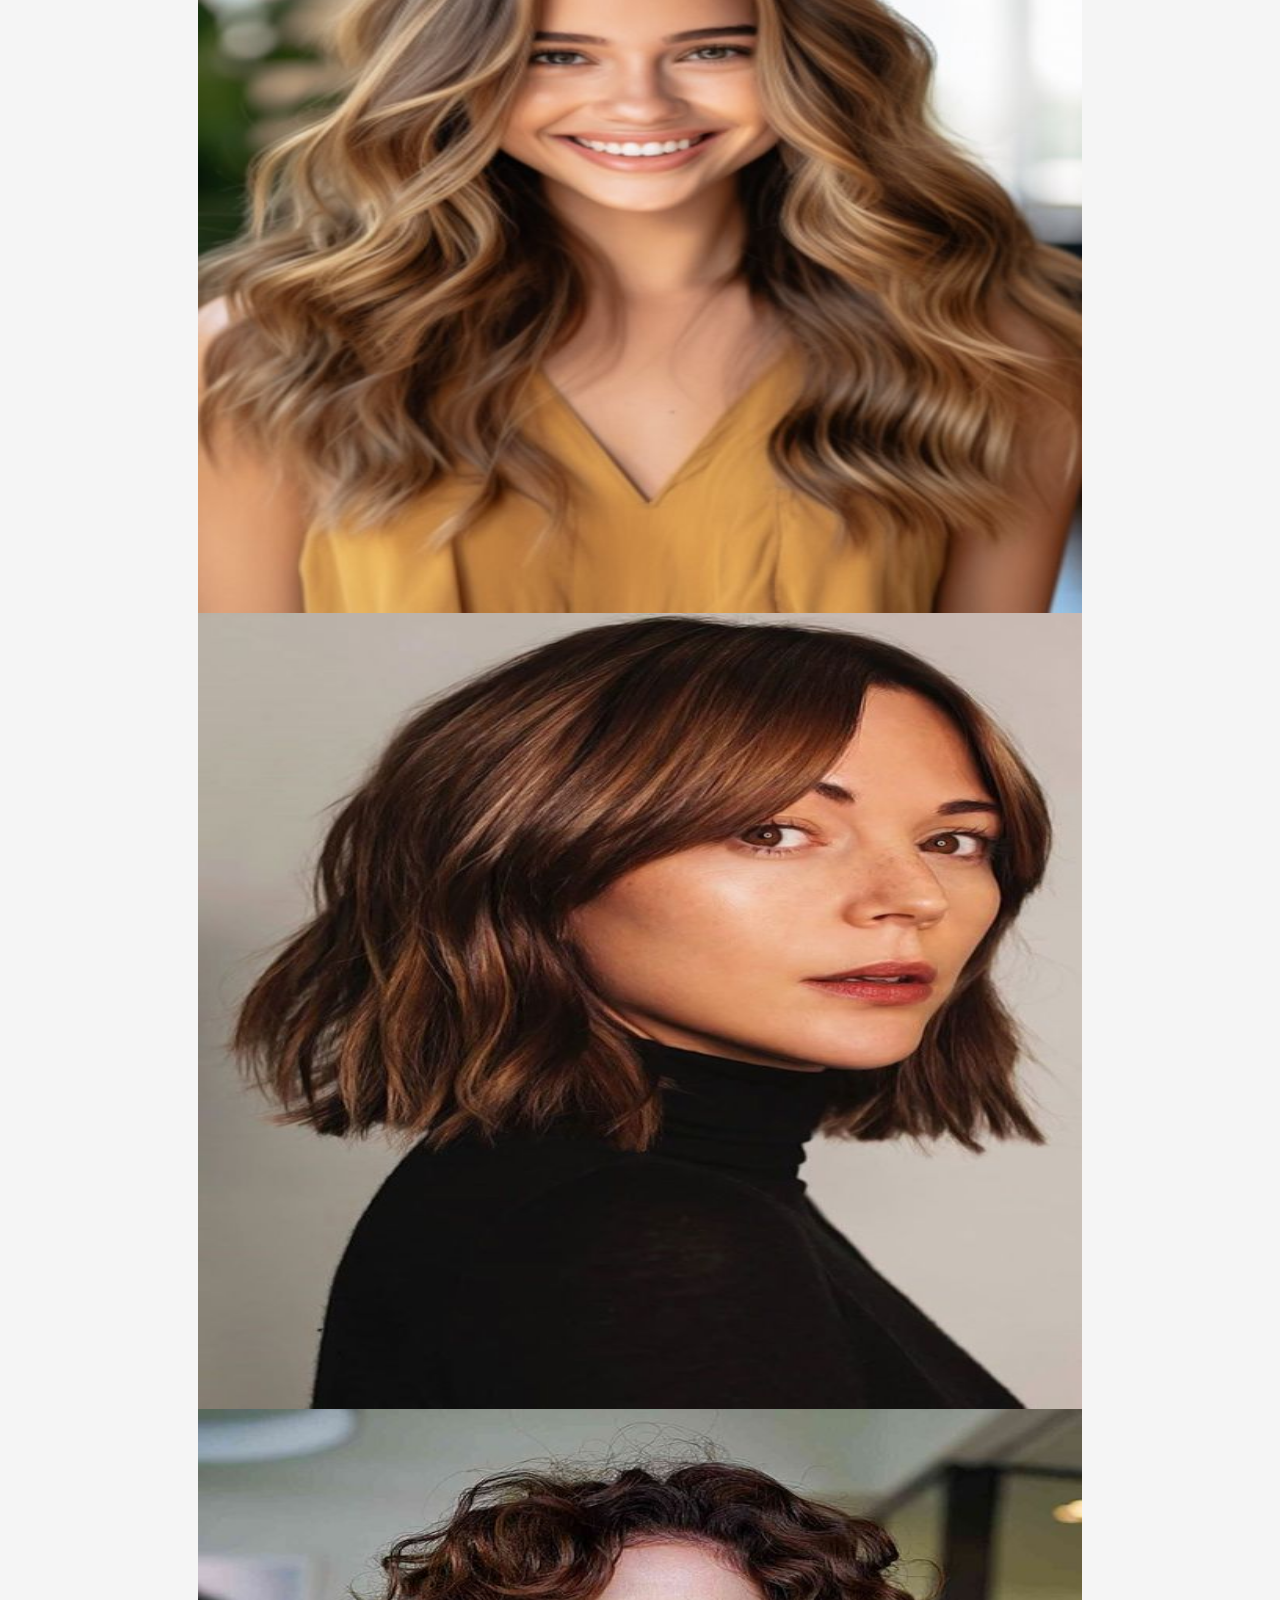
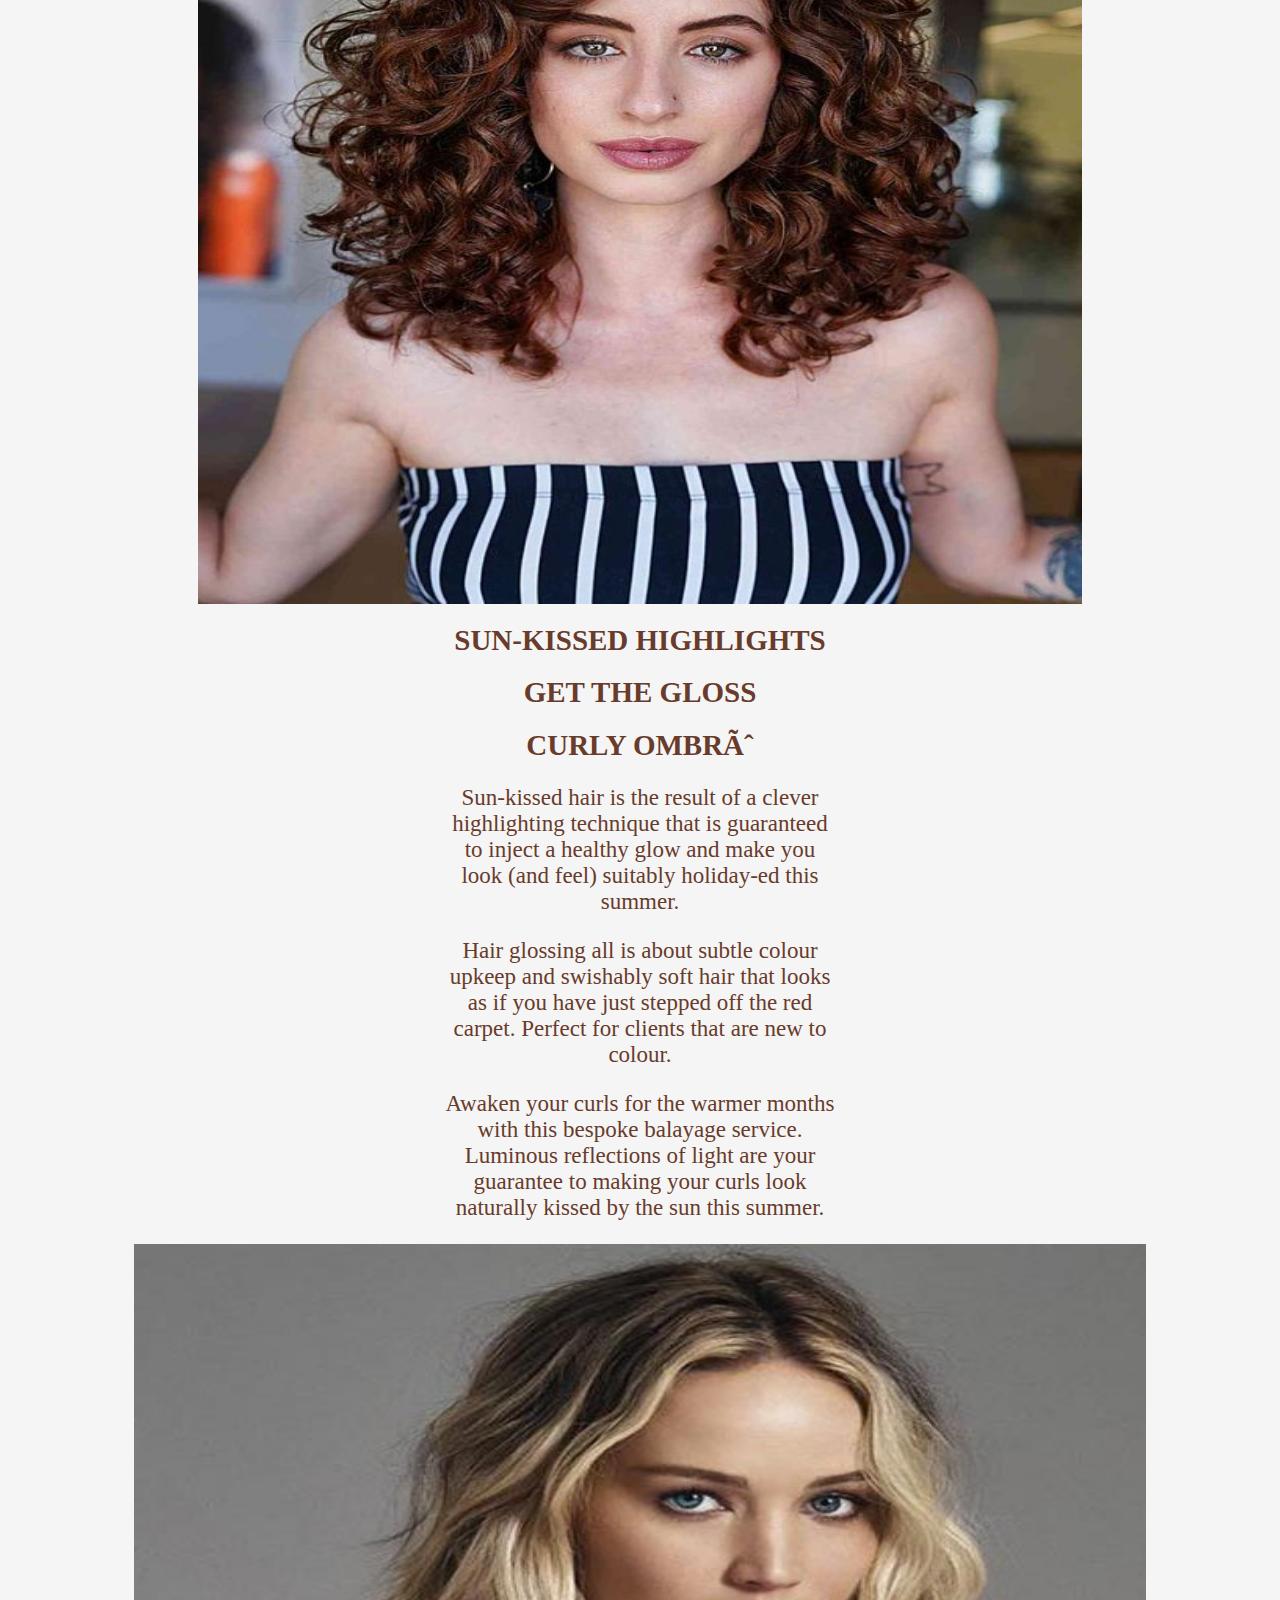
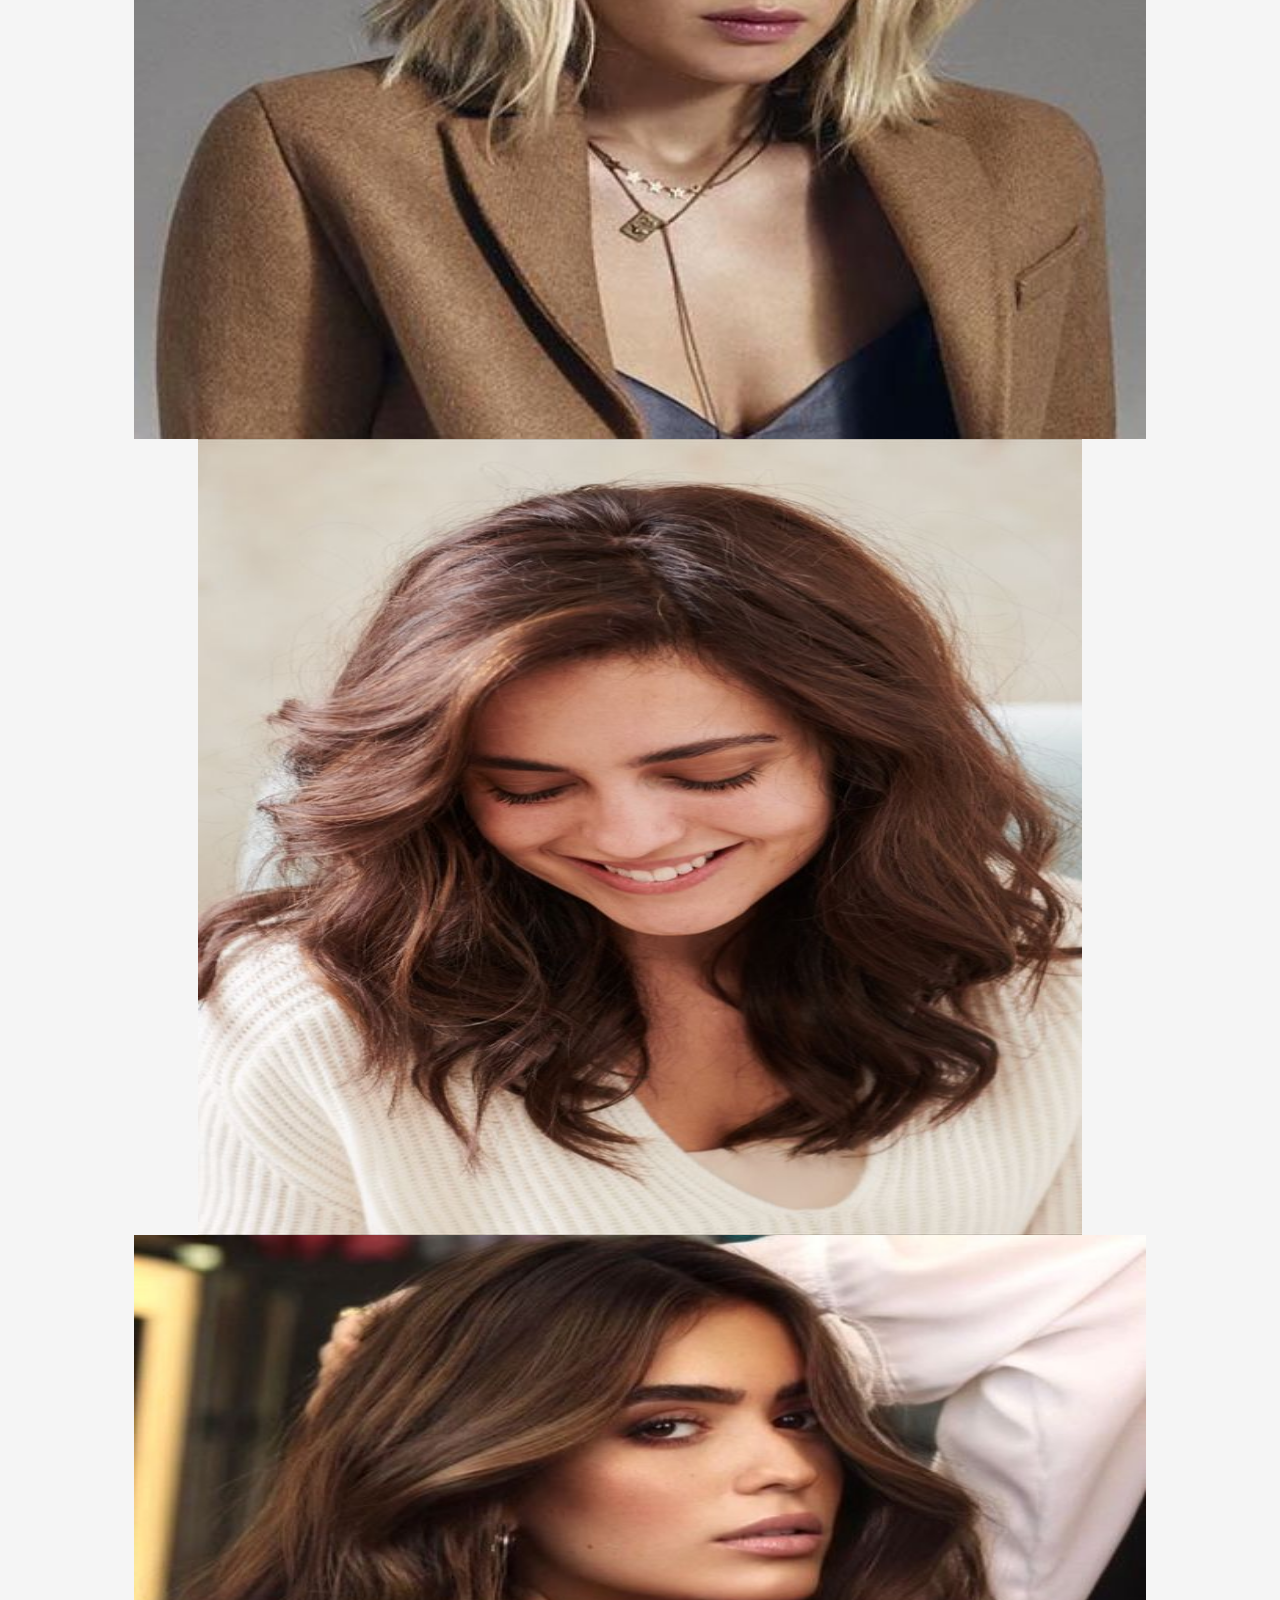
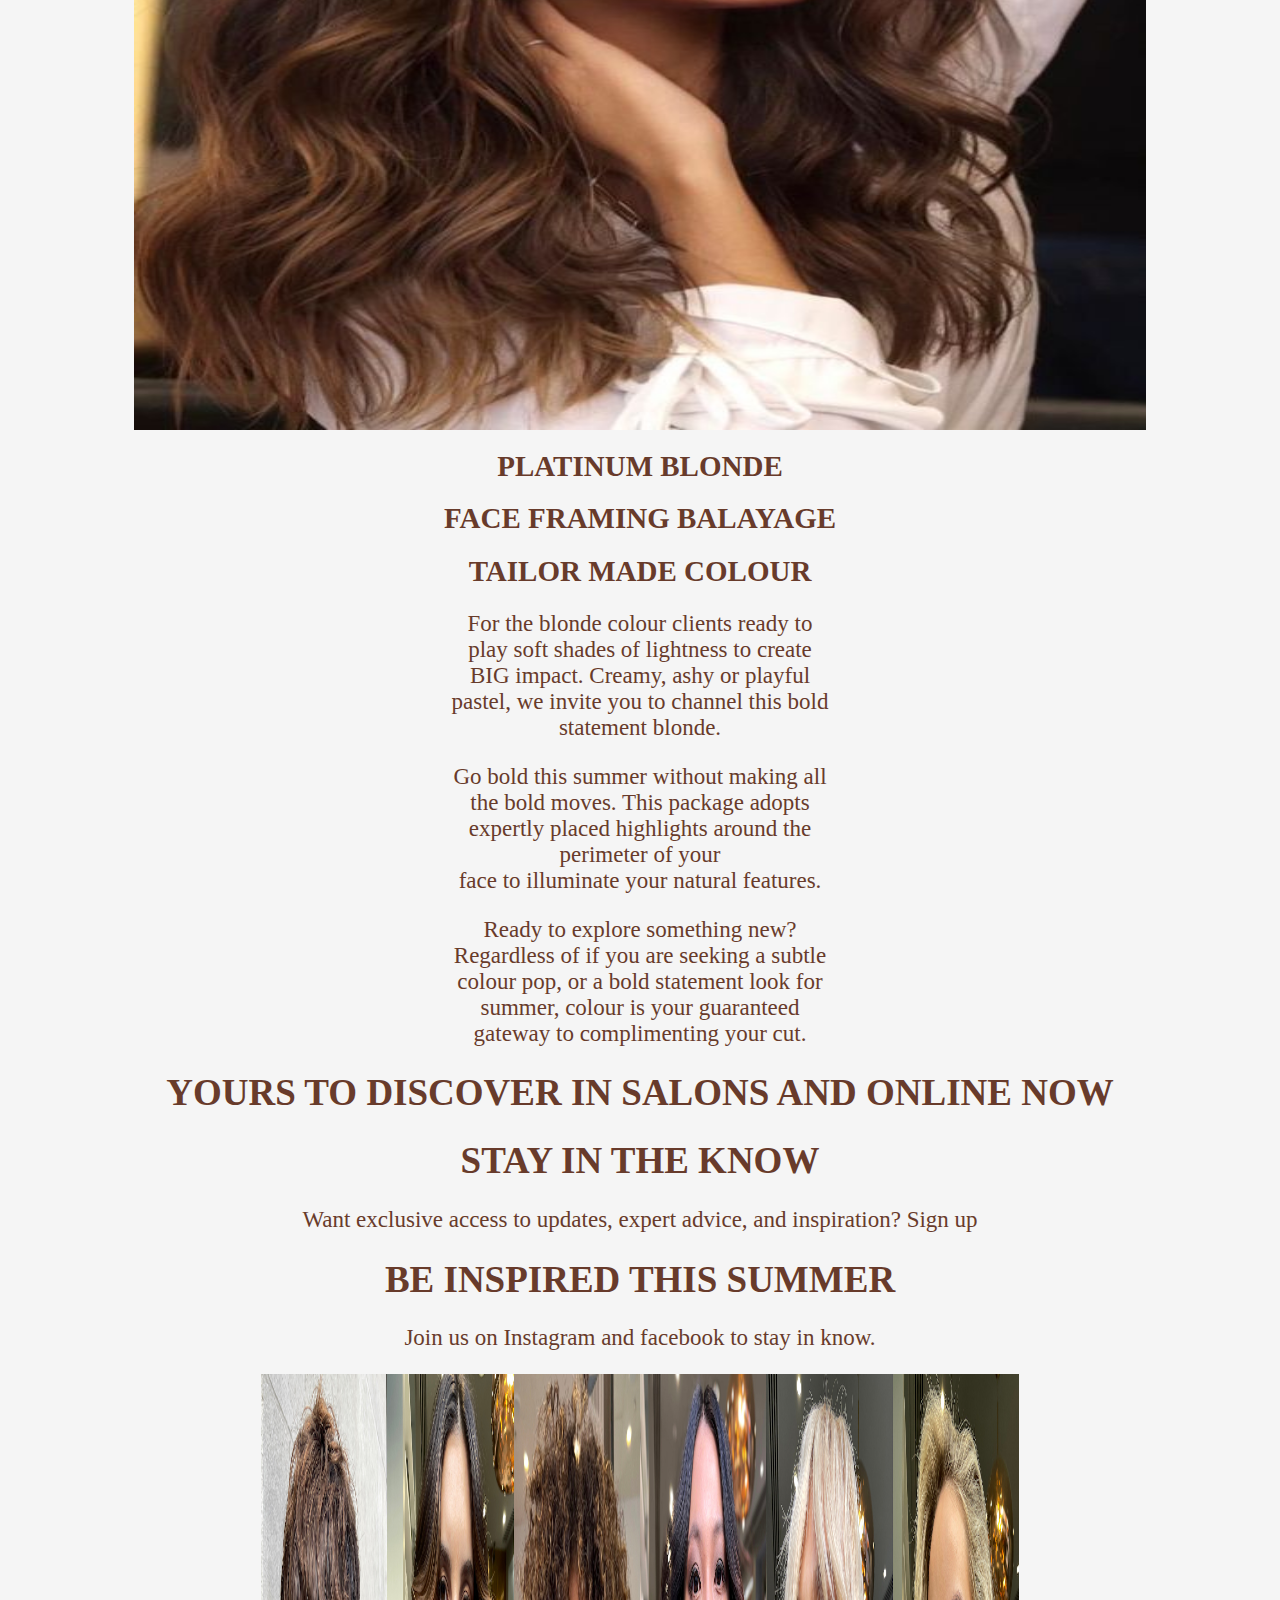
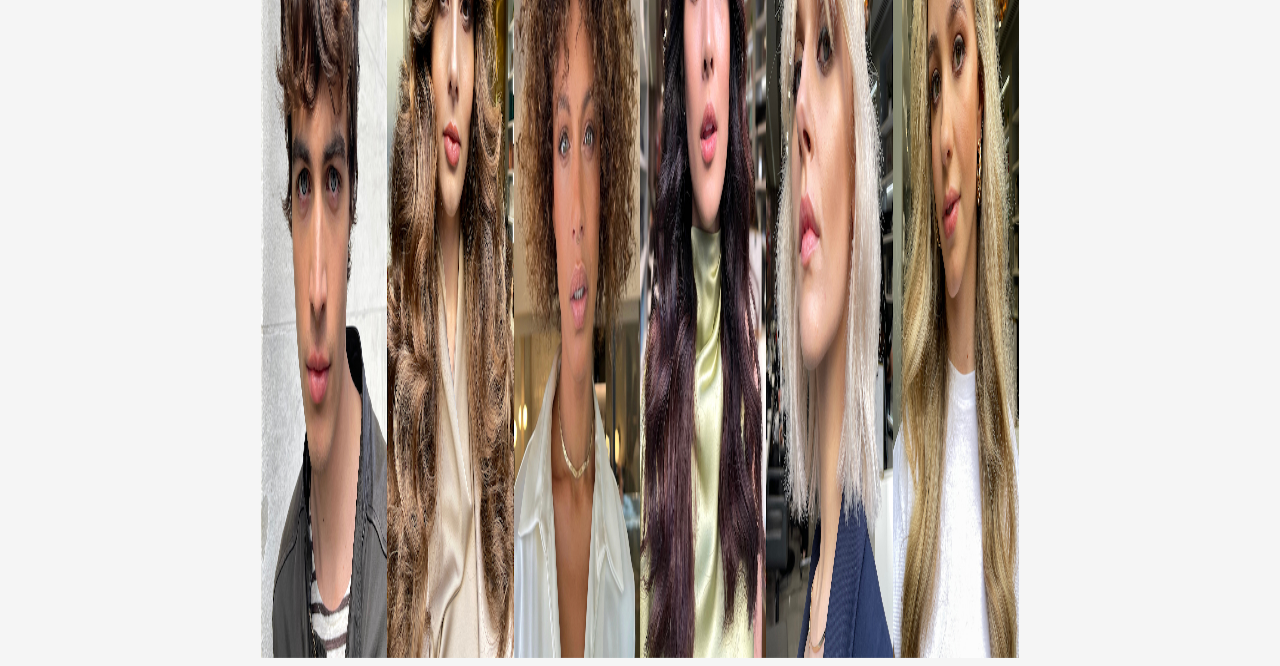
<file: salon2.html>
<html>
<head>

<title>salon2</title>

<meta charset="uft-8">
<meta name="viewport" content="width=device-width, initial-scale=1">
<link href="https://cdn.jsdelivr.net/npm/bootstrap@5.3.2/dist/css/bootstrap.min.css" rel="stylesheet" integrity="sha384-T3c6CoIi6uLrA9TneNEoa7RxnatzjcDSCmG1MXxSR1GAsXEV/Dwwykc2MPK8M2HN" crossorigin="anonymous">


<link rel="stylesheet" type="text/css" href="salonstyle.css">

</head>

<body bgcolor=#FAF6F2>

<div class="bg">
<div class="sticky-top">
<header>
<div class="row">
<div class="col-sm-6">
<h2 class="tex"><b>E T H E R E A L</b></h2>
</div>
<div class="col-sm-3" align="right">
<input class="text4" style="padding: 5px 15px" type="button" name="Log" value="Login" onclick="login()">
</div>
<div class="col-sm-3" align="right">
<input class="text5" style="padding: 5px 15px" type="button" name="Log" value="Book Online" onclick="book()">
</div>
</div>
</header>
</div>
</div>
 
<div class="container mt-6">
	<div class="row">
		<div class="col-sm-12">
		<center>
			<img align="center" src="img13.jpg" alt="img1" height="100%" width="60%"/>
		</center>
		</div>
	</div>
</div>


<div class="jumbotron text-center">
	<div class="row mt-5">
		<div class="col-sm-12">
			<center> <h1 class="h1"><b> STEP INTO YOUR WORLD OF COLOUR </b></h1></center>
		</div>
	</div>
	<div class="row mt-5">
		<div class="col-sm-12">
			<center>
			<p class="p1">With Our New Summer Color Packages</p>
			</center>
		</div>
	</div>
	<div class="row mb-5">
		<div class="col-sm-12">
			<center> <h1 class="h1"><b> YOURS TO DISCOVER IN SALONS AND ONLINE NOW </b></h1> </center>
		</div>
	</div>
	<div class="row mt-5">
		<div class="col-sm-12">
			<center>
			<p class="p1">For the first time ever, we have encapsulated our annual collection into Summer Colour packages<br>
			for you to experience in salon.</p>
			</center>
		</div>
	</div>
	<div class="row mt-3">
		<div class="col-sm-12">
			<center>
			<p class="p1">From sun-kissed tonalities to bold statement blondes, every Summer Colour Package is<br>
			created with you in mind for warmer seasons ahead.</p>
			</center>
		</div>
	</div>
	<div class="row mt-3">
		<div class="col-sm-12">
			<center>
			<p class="p1">Expertly created by Creative Global Director Cos Sakkas and our Global Artistic Team to<br>
			elevate your colour experience to the next level and beyond...</p>
			</center>
		</div>
	</div>
</div> 


<div class="container">
	<center>
	<div class="row mt-7">
		<div class="col-sm-4 mt-5">
			<img src="img14.jpg" alt="img3" height="90%" width="70%"/>
		</div>
		
		<div class="col-sm-4 mt-5">
			<img src="img15.jpg" alt="img4" height="90%" width="70%"/>
		</div>
		
		<div class="col-sm-4 mt-5">
			<img src="img16.jpg" alt="img4" height="90%" width="70%"/>
		</div>
	</div>
	</center>
</div>

<div class="container">
	<center>
	<div class="row mt-7">
		<div class="col-sm-4 mt-3">
			<h1 class="h2"><b>SUN-KISSED HIGHLIGHTS</b></h1>
		</div>
		
		<div class="col-sm-4 mt-3">
			<h1 class="h2"><b>GET THE GLOSS</b></h1>
		</div>
		
		<div class="col-sm-4 mt-3">
			<h1 class="h2"><b>CURLY OMBRÈ</b></h1>
		</div>
	</div>
	</center>
</div>


<div class="container">
	<center>
	<div class="row mt-7">
		<div class="col-sm-4 mt-3">
			<p class="p1">Sun-kissed hair is the result of a clever<br>
			highlighting technique that is guaranteed<br>
			to inject a healthy glow and make you<br>
			look (and feel) suitably holiday-ed this<br>
			summer.</p>
		</div>
		
		<div class="col-sm-4 mt-3">
			<p class="p1">Hair glossing all is about subtle colour<br>
			upkeep and swishably soft hair that looks<br>
			as if you have just stepped off the red<br>
			carpet. Perfect for clients that are new to<br>
			colour.</p>
		</div>
		
		<div class="col-sm-4 mt-3">
			<p class="p1">Awaken your curls for the warmer months<br>
			with this bespoke balayage service.<br>
			Luminous reflections of light are your<br>
			guarantee to making your curls look<br>
			naturally kissed by the sun this summer.</p>
		</div>
	</div>
	</center>
</div>


<div class="container">
	<center>
	<div class="row mt-7">
		<div class="col-sm-4 mt-5">
			<img src="img17.jpg" alt="img3" height="90%" width="80%"/>
		</div>
		
		<div class="col-sm-4 mt-5">
			<img src="img18.jpg" alt="img4" height="90%" width="70%"/>
		</div>
		
		<div class="col-sm-4 mt-5">
			<img src="img19.jpg" alt="img4" height="90%" width="80%"/>
		</div>
	</div>
	</center>
</div>

<div class="container">
	<center>
	<div class="row mt-7">
		<div class="col-sm-4 mt-3">
			<h1 class="h2"><b>PLATINUM BLONDE</b></h1>
		</div>
		
		<div class="col-sm-4 mt-3">
			<h1 class="h2"><b>FACE FRAMING BALAYAGE</b></h1>
		</div>
		
		<div class="col-sm-4 mt-3">
			<h1 class="h2"><b>TAILOR MADE COLOUR</b></h1>
		</div>
	</div>
	</center>
</div>


<div class="container">
	<center>
	<div class="row mt-7">
		<div class="col-sm-4 mt-3">
			<p class="p1">For the blonde colour clients ready to<br>
			play soft shades of lightness to create<br>
			BIG impact. Creamy, ashy or playful<br>
			pastel, we invite you to channel this bold<br>
			statement blonde.</p>
		</div>
		
		<div class="col-sm-4 mt-3">
			<p class="p1">Go bold this summer without making all<br>
			the bold moves. This package adopts<br>
			expertly placed highlights around the<br>
			perimeter of your<br>
			face to illuminate your natural features.</p>
		</div>
		
		<div class="col-sm-4 mt-3">
			<p class="p1">Ready to explore something new?<br>
			Regardless of if you are seeking a subtle<br>
			colour pop, or a bold statement look for<br>
			summer, colour is your guaranteed<br>
			gateway to complimenting your cut.</p>
		</div>
	</div>
	</center>
</div>


<div class="jumbotron text-center">
	<div class="row mt-5">
		<div class="col-sm-12">
			<center> <h1 class="h1"><b> YOURS TO DISCOVER IN SALONS AND ONLINE NOW </b></h1></center>
		</div>
	</div>
	<div class="row mt-5">
		<div class="col-sm-12">
			<center> <h1 class="h1"><b> STAY IN THE KNOW </b></h1> </center>
		</div>
	</div>
	<div class="row mt-3">
		<div class="col-sm-12">
			<center>
			<p class="p1">Want exclusive access to updates, expert advice, and inspiration? Sign up </p>
			</center>
		</div>
	</div>
	<div class="row mt-5">
		<div class="col-sm-12">
			<center> <h1 class="h1"><b> BE INSPIRED THIS SUMMER </b></h1> </center>
		</div>
	</div>
	<div class="row mt-3">
		<div class="col-sm-12">
			<center>
			<p class="p1">Join us on Instagram and facebook to stay in know.</p>
			</center>
		</div>
	</div>
</div> 

<div class="container mb-5">
	<div class="row">
		<div class="col-sm-12 mt-5">
		<center>
			<img src="img20.jpg" cellpadding="2px" alt="img1" height="100%" width="60%"/>
		</center>
		</div>
	</div>
</div>

<script type="text/JavaScript">
	function book()
		{
			window.location.href="salon3.html";
		}
	function login()
		{
			window.location.href="log.html";
		}
</script>

</body>
</html>
</file>
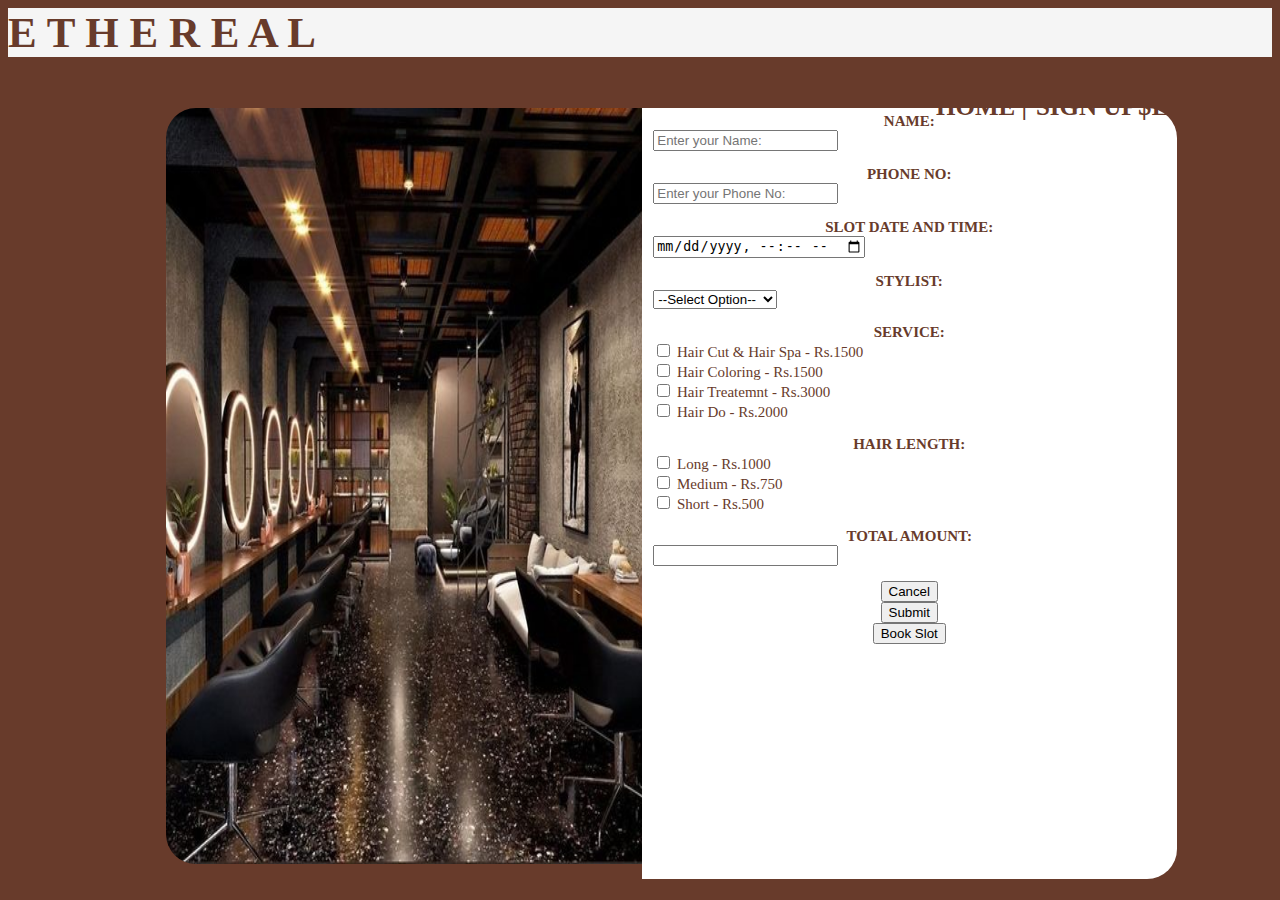
<file: salon3.html>
<html>
<head>

<title>salon</title>

<meta charset="uft-8">
<meta name="viewport" content="width=device-width, initial-scale=1">
<link href="https://cdn.jsdelivr.net/npm/bootstrap@5.3.2/dist/css/bootstrap.min.css" rel="stylesheet" integrity="sha384-T3c6CoIi6uLrA9TneNEoa7RxnatzjcDSCmG1MXxSR1GAsXEV/Dwwykc2MPK8M2HN" crossorigin="anonymous">

<link rel="stylesheet" type="text/css" href="salonstyle.css">
<style>
body
{
	top:20%;
	left:5%;
	right:5%;
	font-family:Monotype Corsiva;
	background-color:#683B2B;
	color:#683B2B;
}
.bg
{
	position: sticky;
  	top: 0;
	z-index: 999;
	background-color:#F5F5F5;
}
.tex
{
        left: 60%;
	font-size:43px;
	font-weight: bold;
}
.text {
	position:absolute;
	right:10px;
	font-size: 25;
	color:#683B2B;
	text-decoration:none;
	}
	
.text2 {
	position:absolute;
	right:125px;
	font-size: 25;
	color:#683B2B;
	text-decoration:none;
	}
.text3 {
	position:absolute;
	right:245px;
	font-size: 25;
	color:#683B2B;
	text-decoration:none;
	}
.i
	{
		position: absolute;
        top: 12%;
        left: 13%;
		border-top-left-radius: 30px;
		border-bottom-left-radius: 30px;
	}
	
.fieldset {
	position: absolute;
	top: 12%;
	left: 50%;
	right: 25%;
	border: none;
	background-color:white;
	font-size:15;
	border-top-right-radius: 30px;
	border-bottom-right-radius: 30px;
	color:#683B2B; 
	width: 40%;
	height: 84%;
}

</style>

</head>

<body bgcolor="#F5F5F5">

<div class="bg">
<div class="sticky-top">
<header>
<div class="row">
<div class="col-sm-6">
<h2 class="tex"><b>E T H E R E A L</b></h2>
</div>
<div class="col-sm-2" align="right">
<a class="text" href="D:\UIUX project\salon.html"><b>SERVICES</b></a>
</div>
<div class="col-sm-2" align="right">
<a class="text2" href="log.html"><b>SIGN UP   |  </b></a>
</div>
<div class="col-sm-2" align="right">
<a class="text3" href="index.html"><b>HOME  | </b></a>
</div>
</div>
</header>
</div>
</div>

<div class="container">
<center>
		<img align="center" class="i" src="img21.jpg" alt="img1" height="84%" width="40%"/>
</center>
</div>

<fieldset class="fieldset">
	<form method="get">
		<center>
            
                <div class="row mt-5">
                    <div class="col-sm-6"><b> NAME: </b></div>
                    <div class="col-sm-6" align="left"> 
                    <input type="text" name="name" placeholder="Enter your Name:" id="name" pattern="^[a-zA-Z]{5,12}" required>
                    <p id="demo"></p>
					</div>
                </div>
                <div class="row">
                    <div class="col-sm-6"><b> PHONE NO: </b></div>
                    <div class="col-sm-6" align="left">
					<input type="text" name="dob"  placeholder="Enter your Phone No:" id="pno" pattern="^[0-9]{10,15}" required>
                    <p id="demo1"></p>
					</div>
                </div>
                <div class="row">
                    <div class="col-sm-6"><b> SLOT DATE AND TIME: </b></div>
                    <div class="col-sm-6" align="left"> 
                    <input type="datetime-local" id="slot" name="datetime" required>
                    <p id="demo3"></p></div>
                </div>
				<div class="row">
                    <div class="col-sm-6"><b> STYLIST: </b></div>
                    <div class="col-sm-6" align="left"> 
                    <select id="n5" name="level" required>
						<option value="select option">--Select Option--</option>
						<option value="Top">Master Stylist</option>
						<option value="low">Junior Stylist</option>
						<option value="entry">Entry level Stylist</option>
					</select>
                    <p id="demo4"></p></div>
                </div>
				<div class="row">
                    <div class="col-sm-6"><b> SERVICE: </b></div>
                    <div class="col-sm-6" align="left"> 
                    <label> <input type="checkbox" name="service" id="opt1" value="500"required> Hair Cut & Hair Spa - Rs.1500 </label>
					<br>
					<label> <input type="checkbox" name="service" id="opt3" value="1500"> Hair Coloring - Rs.1500 </label>
					<br>
					<label> <input type="checkbox" name="service" id="opt4" value="3000"> Hair Treatemnt - Rs.3000 </label>
					<br>
					<label> <input type="checkbox" name="service" id="opt5" value="2000"> Hair Do - Rs.2000 </label>
                    <p id="demo5"></p></div>
                </div>
				<div class="row">
                    <div class="col-sm-6"><b> HAIR LENGTH: </b></div>
                    <div class="col-sm-6" align="left"> 
                    <label> <input type="checkbox" name="service" id="opt6" value="500"required> Long - Rs.1000 </label>
					<br>
					<label> <input type="checkbox" name="service" id="opt7" value="1000"> Medium - Rs.750 </label>
					<br>
					<label> <input type="checkbox" name="service" id="opt8" value="1500"> Short - Rs.500 </label>
                    <p id="demo6"></p></div>
                </div>
				<div class="row">
                    <div class="col-sm-6"><b> TOTAL AMOUNT: </b></div>
                    <div class="col-sm-6" align="left"> 
                    <input type="text" id="total" readonly>
                </div>
		</center>
    </form>
				<div class="form-group" align="center">
				    <div class="row mb-4">
						<div class="col-sm-4">
							<input class="btn btn-dark btn-lg btn-block" type="Submit" onclick="navigate()" value="Cancel"/>
						</div>
						<div class="col-sm-4">
							<input class="btn btn-dark btn-lg btn-block" type="Submit" onclick="cal()" value="Submit"/>
						</div>
						<div class="col-sm-4">
							<input class="btn btn-dark btn-lg btn-block" type="Submit" onclick="check()" value="Book Slot"/>
						</div>
					</div>
			   </div>
</fieldset>


<script src="https://cdn.jsdelivr.net/npm/bootstrap@5.3.2/dist/js/bootstrap.bundle.min.js" integrity="sha384-C6RzsynM9kWDrMNeT87bh95OGNyZPhcTNXj1NW7RuBCsyN/o0jlpcV8Qyq46cDfL" crossorigin="anonymous"></script>
<script>
	function cal(){
		var opt1 = document.getElementById("opt1");
		var opt3 = document.getElementById("opt3");
		var opt4 = document.getElementById("opt4");
		var opt5 = document.getElementById("opt5");
		var opt6 = document.getElementById("opt6");
		var opt7 = document.getElementById("opt7");
		var opt8 = document.getElementById("opt8");
		var totaltxt = document.getElementById("total");
		var total = 0;
		console.log(opt1);
		if (opt1.checked == true)
		{
			total += 1500;
		}
		if (opt3.checked == true)
		{
			total += 1500;
		}
		if (opt4.checked == true)
		{
			total += 3000;
		}
		if (opt5.checked == true)
		{
			total += 2000;
		}
		if (opt6.checked == true)
		{
			total += 1000;
		}
		if (opt7.checked == true)
		{
			total += 750;
		}
		if (opt8.checked == true)
		{
			total += 500;
		}
		totaltxt.value = "Rs." + total;	
	}	
	
</script>





<script type="text/JavaScript">
function check(){
                
                var id=document.getElementById('name');
                if (id.validity.valueMissing){
                     document.getElementById('demo').innerHTML="Please Enter the Value!!";
                }
                else if(id.validity.patternMismatch){
                    document.getElementById('demo').innerHTML="Error! Id accepts alphanumeric char between 5 to 12";
                }
                else{
                    document.getElementById("demo").innerHTML="";
                 }
				
				var id1=document.getElementById('pno');
                if (id1.validity.valueMissing){
                     document.getElementById('demo1').innerHTML="Please Enter the Value!!";
                }
                else if(id1.validity.patternMismatch){
                     document.getElementById('demo1').innerHTML="Error! Id accepts numeric char between 10 to 12";
                 }
                else{
                    document.getElementById("demo1").innerHTML="";
                }

                var id3=document.getElementById('slot');
                if (id3.validity.valueMissing){
                    document.getElementById('demo3').innerHTML="Please Enter any Option!!";
                }
                else{
                     document.getElementById("demo3").innerHTML="";
                }
				
				var id4=document.getElementById('n5');
                if (id4.validity.valueMissing){
                    document.getElementById('demo4').innerHTML="Please Select any Option!!";
                }
                else{
                     document.getElementById("demo4").innerHTML="";
                }
				

				 
				 if (id.checkValidity() && id1.checkValidity() && id3.checkValidity() && id4.checkValidity()) {
                    alert("Appoinment has been Booked Successfully!!"); 
					window.location.href="book.html";
					const total = document.getElementById("total").value;
					var encodedtotal = encodeURIComponent(total);
					const url = 'book.html';
					window.location.href = url + '?total=' + encodedtotal;
					}
	            }			 
		
</script>

<script type="text/JavaScript">
	function navigate()
		{
			alert("Your Appointment has been cancelled Successfully!!");
			window.location.href="cancel.html";
		}
</script>



</body>
</html>
</file>
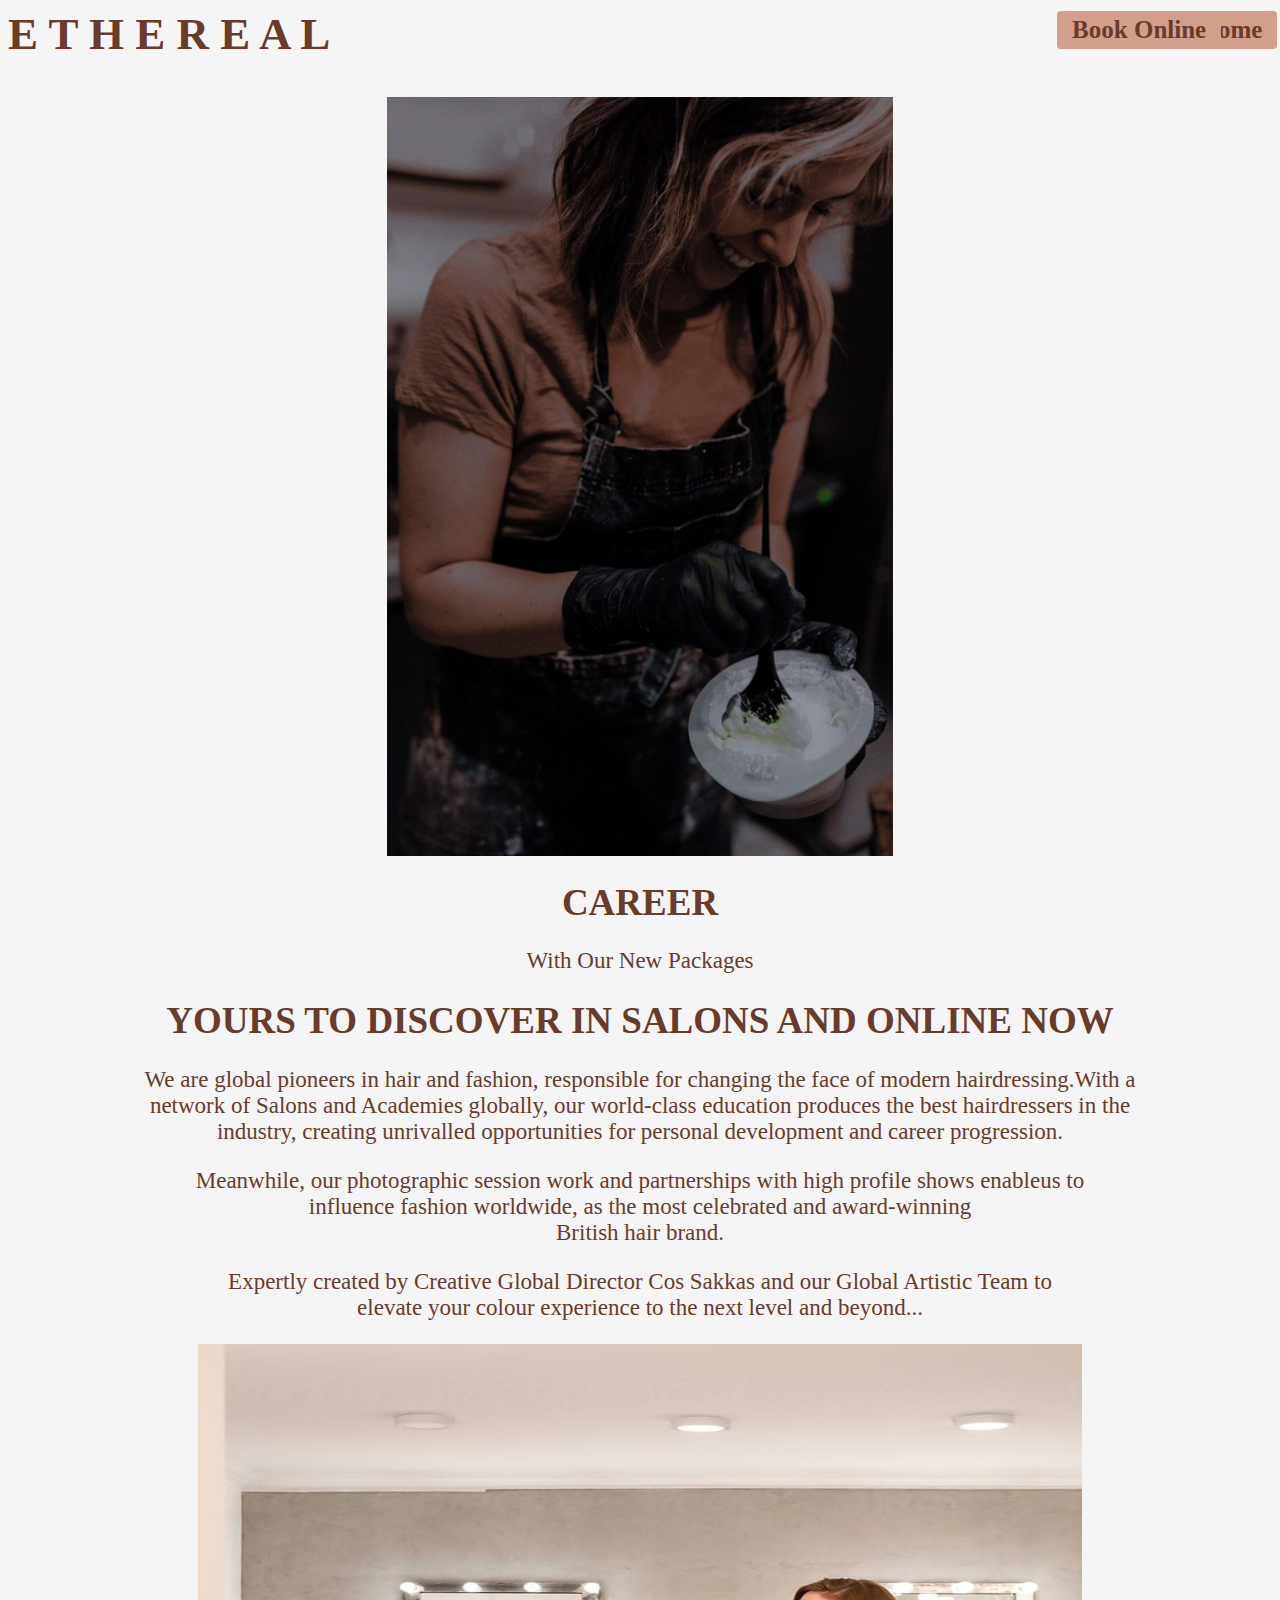
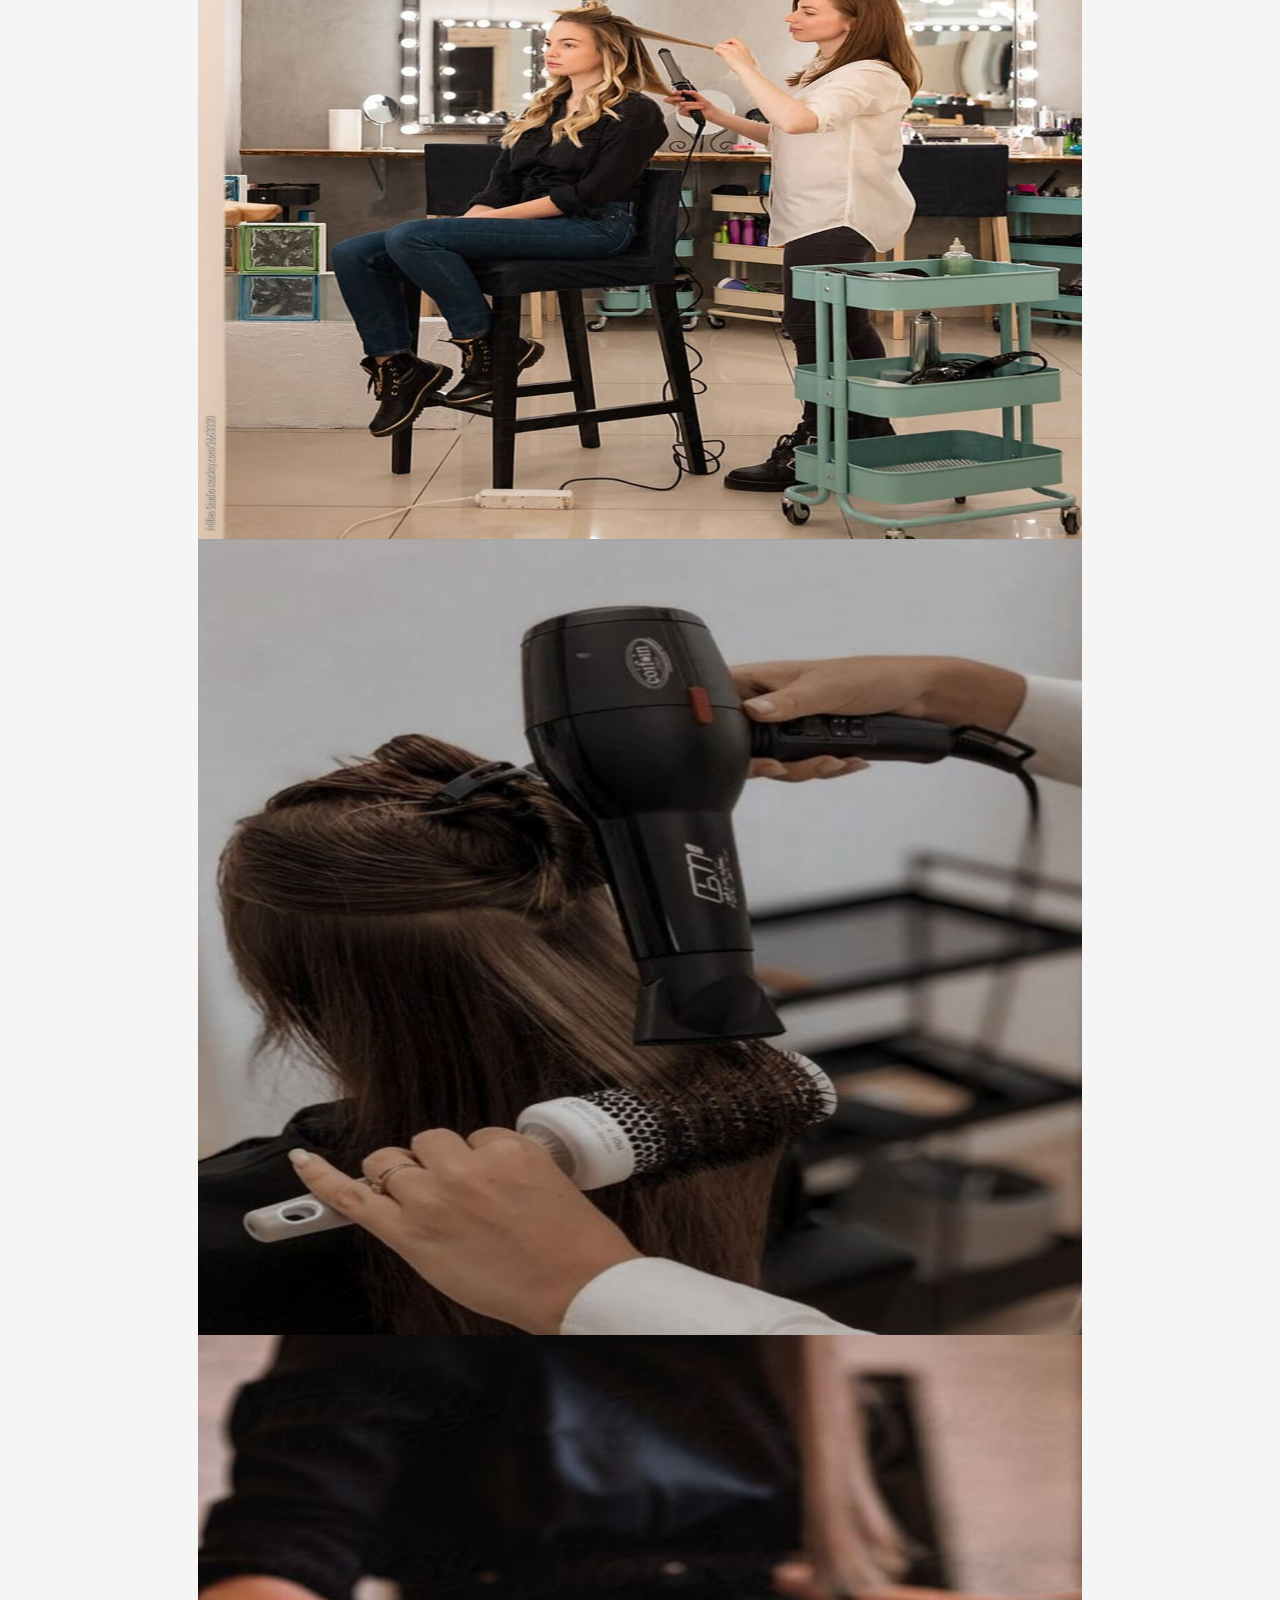
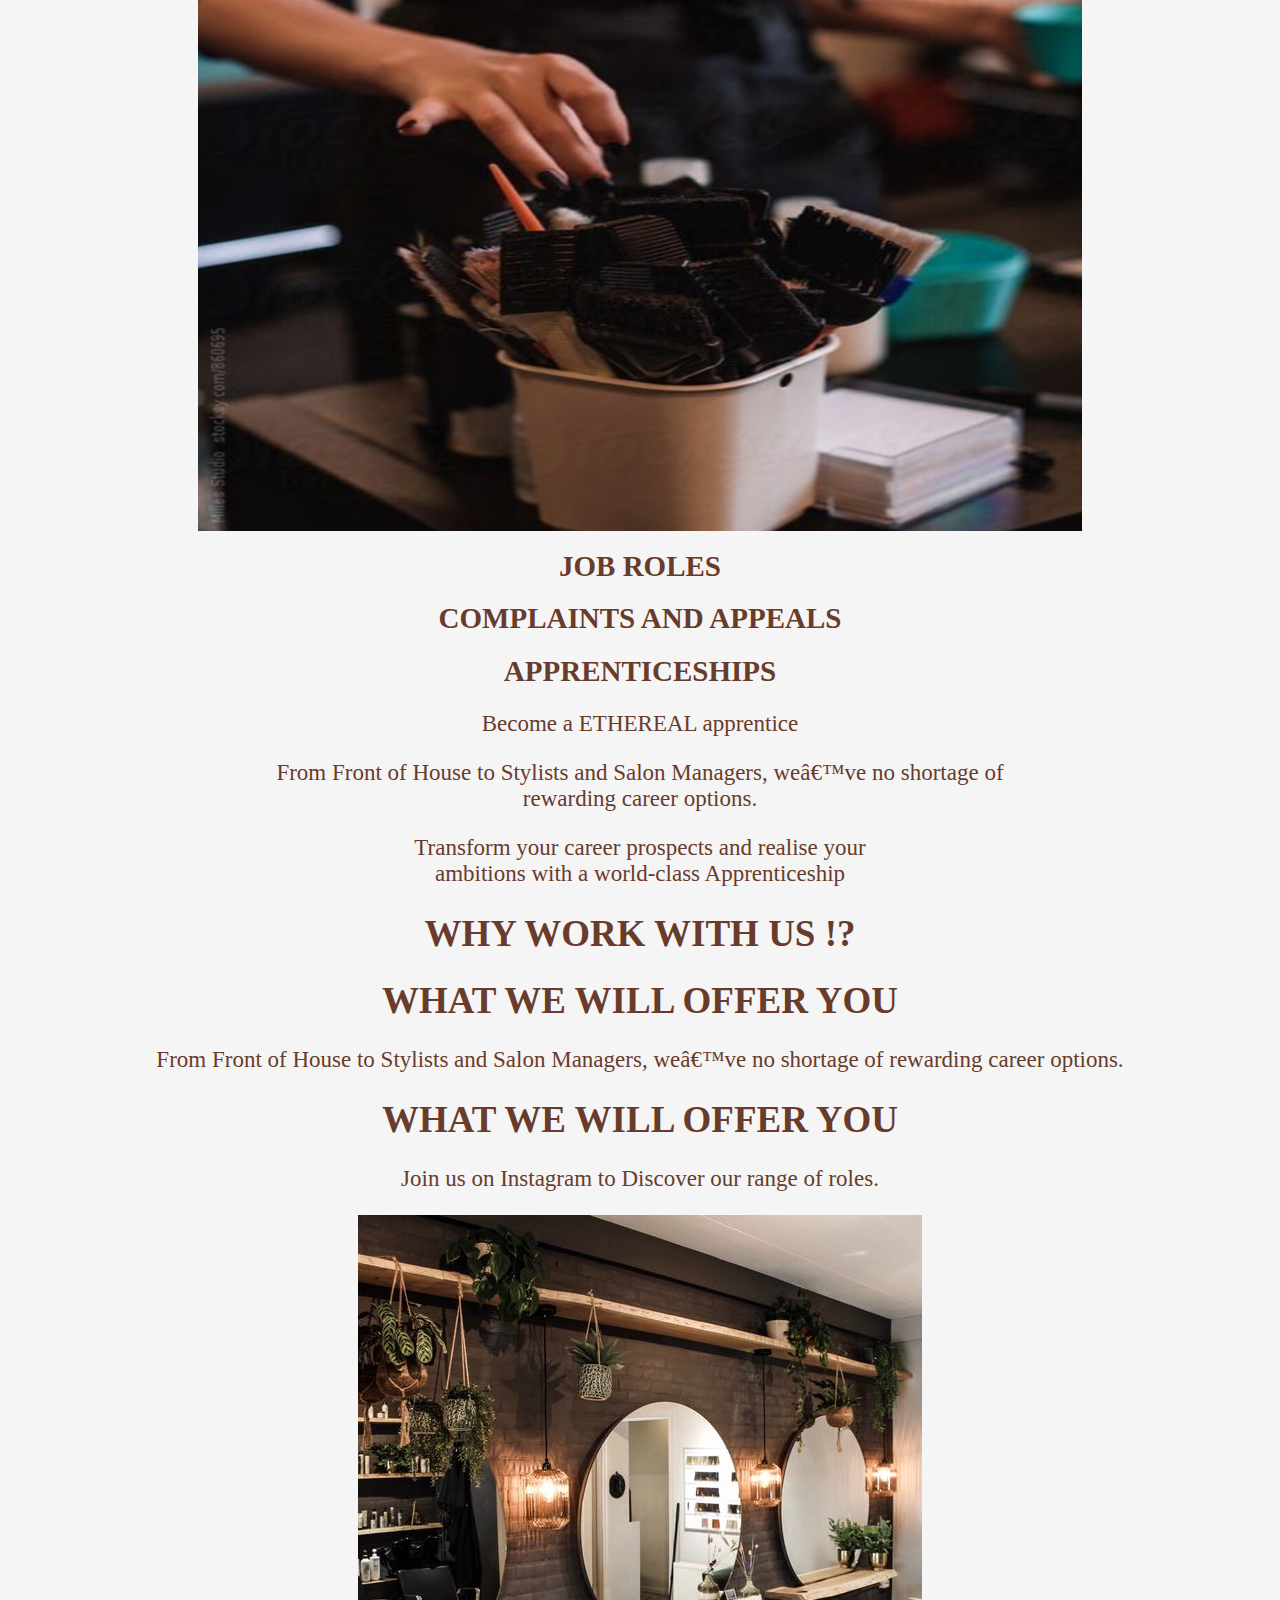
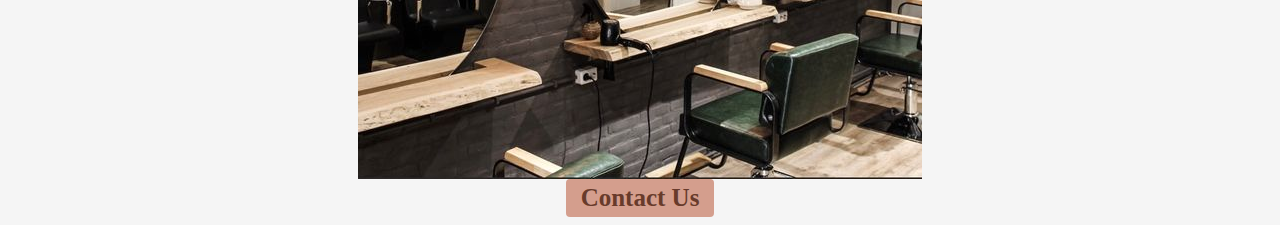
<file: salon4.html>
<html>
<head>

<title>salon2</title>

<meta charset="uft-8">
<meta name="viewport" content="width=device-width, initial-scale=1">
<link href="https://cdn.jsdelivr.net/npm/bootstrap@5.3.2/dist/css/bootstrap.min.css" rel="stylesheet" integrity="sha384-T3c6CoIi6uLrA9TneNEoa7RxnatzjcDSCmG1MXxSR1GAsXEV/Dwwykc2MPK8M2HN" crossorigin="anonymous">


<link rel="stylesheet" type="text/css" href="salonstyle.css">

</head>

<body bgcolor=#FAF6F2>

<div class="bg">
<div class="sticky-top">
<header>
<div class="row">
<div class="col-sm-6">
<h2 class="tex"><b>E T H E R E A L</b></h2>
</div>
<div class="col-sm-3" align="right">
<input class="text4" style="padding: 5px 15px" type="button" name="Log" value="Home" onclick="home()">
</div>
<div class="col-sm-3" align="right">
<input class="text5" style="padding: 5px 15px" type="button" name="Log" value="Book Online" onclick="navigate()">
</div>
</div>
</header>
</div>
</div>
 
<div class="container mt-6">
	<div class="row">
		<div class="col-sm-12">
		<center>
			<img align="center" src="img22.jpg" alt="img1" class="img-responsive" style="max-height: 30%; width: auto; max-width: 40%;"/>
		</center>
		</div>
	</div>
</div>


<div class="jumbotron text-center">
	<div class="row mt-5">
		<div class="col-sm-12">
			<center> <h1 class="h1"><b> CAREER </b></h1></center>
		</div>
	</div>
	<div class="row mt-3">
		<div class="col-sm-12 mb-3">
			<center>
			<p class="p1">With Our New Packages</p>
			</center>
		</div>
	</div>
	<div class="row">
		<div class="col-sm-12">
			<center> <h1 class="h1"><b> YOURS TO DISCOVER IN SALONS AND ONLINE NOW </b></h1> </center>
		</div>
	</div>
	<div class="row mt-4">
		<div class="col-sm-12">
			<center>
			<p class="p1">We are global pioneers in hair and fashion, responsible for changing the face of modern hairdressing.With a <br> network of Salons and Academies globally, our world-class education produces the best hairdressers in the <br>
			industry, creating unrivalled opportunities for personal development and career progression.</p>
			</center>
		</div>
	</div>
	<div class="row mt-3">
		<div class="col-sm-12">
			<center>
			<p class="p1">Meanwhile, our photographic session work and partnerships with high profile shows enableus to <br>
			influence fashion worldwide, as the most celebrated and award-winning<br> British hair brand.</p>
			</center>
		</div>
	</div>
	<div class="row mt-3">
		<div class="col-sm-12">
			<center>
			<p class="p1">Expertly created by Creative Global Director Cos Sakkas and our Global Artistic Team to<br>
			elevate your colour experience to the next level and beyond...</p>
			</center>
		</div>
	</div>
</div> 


<div class="container">
	<center>
	<div class="row mt-7">
		<div class="col-sm-4 mt-5">
			<img src="img23.jpg" alt="img3" height="90%" width="70%"/>
		</div>
		
		<div class="col-sm-4 mt-5">
			<img src="img24.jpg" alt="img4" height="90%" width="70%"/>
		</div>
		
		<div class="col-sm-4 mt-5">
			<img src="img25.jpg" alt="img4" height="90%" width="70%"/>
		</div>
	</div>
	</center>
</div>

<div class="container">
	<center>
	<div class="row mt-7">
		<div class="col-sm-4 mt-3">
			<h1 class="h2"><b>JOB ROLES</b></h1>
		</div>
		
		<div class="col-sm-4 mt-3">
			<h1 class="h2"><b>COMPLAINTS AND APPEALS</b></h1>
		</div>
		
		<div class="col-sm-4 mt-3">
			<h1 class="h2"><b>APPRENTICESHIPS</b></h1>
		</div>
	</div>
	</center>
</div>


<div class="container">
	<center>
	<div class="row mt-7">
		<div class="col-sm-4 mt-3">
			<p class="p1">Become a ETHEREAL apprentice</p>
		</div>
		
		<div class="col-sm-4 mt-3">
			<p class="p1">From Front of House to Stylists and Salon Managers,
			we’ve no shortage of <br>rewarding career options.</p>
		</div>
		
		<div class="col-sm-4 mt-3">
			<p class="p1">Transform your career prospects and realise your <br>
			ambitions with a world-class Apprenticeship</p>
		</div>
	</div>
	</center>
</div>


<div class="jumbotron text-center">
	<div class="row mt-5">
		<div class="col-sm-12">
			<center> <h1 class="h1"><b> WHY WORK WITH US !? </b></h1></center>
		</div>
	</div>
	<div class="row mt-5">
		<div class="col-sm-12">
			<center> <h1 class="h1"><b> WHAT WE WILL OFFER YOU  </b></h1> </center>
		</div>
	</div>
	<div class="row mt-3">
		<div class="col-sm-12">
			<center>
			<p class="p1">From Front of House to Stylists and Salon Managers, we’ve no shortage of rewarding career options. </p>
			</center>
		</div>
	</div>
	<div class="row mt-3">
		<div class="col-sm-12">
			<center> <h1 class="h1"><b> WHAT WE WILL OFFER YOU  </b></h1> </center>
		</div>
	</div>
	<div class="row mt-3">
		<div class="col-sm-12 mb-3">
			<center>
			<p class="p1">Join us on Instagram to Discover our range of roles.</p>
			</center>
		</div>
	</div>
</div> 


<div class="container mt-3">
    <div class="row">
        <div class="col-sm-12">
            <center>
                <img src="img26.jpg" alt="img1" class="img-responsive" />
            </center>
        </div>
    </div>
</div>

<div class="container mt-5">
	<div class="row">
		<div class="col-sm-12 mb-4">
		<center>
			<input class="btn btn-primary"  onclick="book()" type="button" value="Contact Us"/>
		</center>
		</div>
	</div>
</div>




<script type="text/JavaScript">
	function book()
		{
			window.location.href="salon5.html";
		}
	function navigate()
		{
			window.location.href="salon3.html";
		}
	function home()
		{
			window.location.href="index.html";
		}
</script>

</body>
</html>
</file>
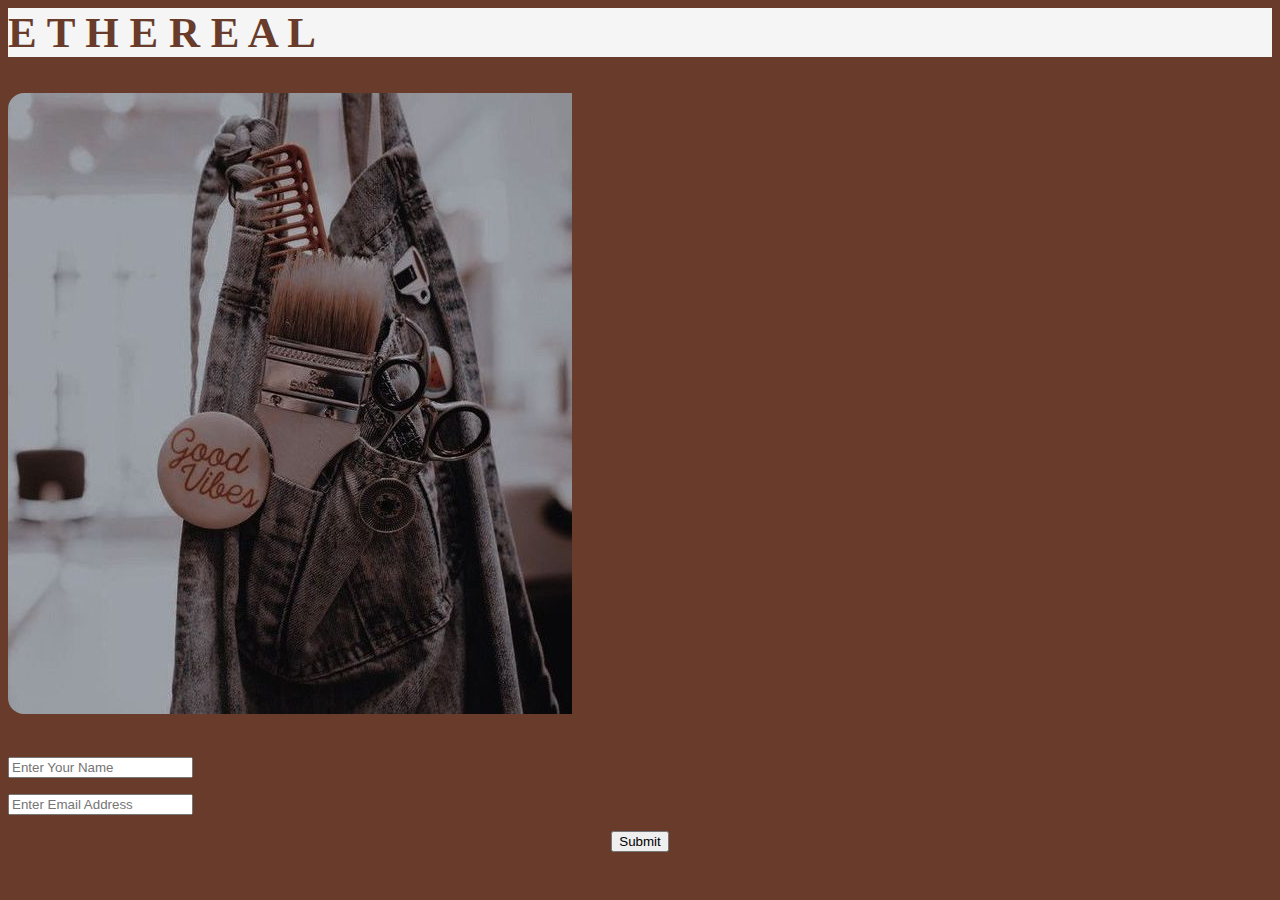
<file: salon5.html>
<html>
<head>

<title>salon</title>

<meta charset="uft-8">
<meta name="viewport" content="width=device-width, initial-scale=1">
<link href="https://cdn.jsdelivr.net/npm/bootstrap@5.3.2/dist/css/bootstrap.min.css" rel="stylesheet" integrity="sha384-T3c6CoIi6uLrA9TneNEoa7RxnatzjcDSCmG1MXxSR1GAsXEV/Dwwykc2MPK8M2HN" crossorigin="anonymous">

<link rel="stylesheet" type="text/css" href="salonstyle.css">
<style>
body
{
	top:20%;
	left:5%;
	right:5%;
	font-family:Monotype Corsiva;
	background-color:#683B2B;
	color:#683B2B;
}
.bg
{
	position: sticky;
  	top: 0;
	z-index: 999;
	background-color:#F5F5F5;
}
.tex
{
        left: 60%;
	font-size:43px;
	font-weight: bold;
}
.text {
	position:absolute;
	right:10px;
	font-size: 25;
	color:#683B2B;
	text-decoration:none;
	}
	
.text2 {
	position:absolute;
	right:125px;
	font-size: 25;
	color:#683B2B;
	text-decoration:none;
	}
.text3 {
	position:absolute;
	right:245px;
	font-size: 25;
	color:#683B2B;
	text-decoration:none;
	}
.i
	{
		position: absolute;
        top: 19%;
        left: 13%;
		border-top-left-radius: 30px;
		border-bottom-left-radius: 30px;
	}
	
.fieldset {
	position: absolute;
	top: 19%;
	left: 50%;
	right: 25%;
	border: none;
	background-color:white;
	font-size:15;
	border-top-right-radius: 30px;
	border-bottom-right-radius: 30px;
	color:#683B2B; 
	width: 40%;
	height: 70%;
}

</style>

</head>

<body bgcolor=#FAF6F2>

<div class="bg">
<div class="sticky-top">
<header>
<div class="row">
<div class="col-sm-6">
<h2 class="tex"><b>E T H E R E A L</b></h2>
</div>
<div class="col-sm-3" align="right">
<a class="text" href="salon.html"><b>SERVICES</b></a>
</div>
<div class="col-sm-3" align="right">
<a class="text2" href="log.html"><b>SIGN UP   |  </b></a>
</div>
</div>
</header>
</div>
</div>

<section class="vh-100" style="background-color: #683B2B;">
  <div class="container py-5 h-100">
    <div class="row d-flex justify-content-center align-items-center h-100">
      <div class="col col-xl-10">
        <div class="card" style="border-radius: 1rem;">
          <div class="row g-0">
            <div class="col-md-6 col-lg-5 d-none d-md-block">
              <img src="img27.jpg"
                alt="login form" class="img-fluid" style="border-radius: 1rem 0 0 1rem;" />
            </div>
            <div class="col-md-6 col-lg-7 d-flex align-items-center">
              <div class="card-body p-4 p-lg-5 text-brown">

                <form>

                  <div class="d-flex align-items-center mb-3 pb-1" align="center">
                    
                    <span class="h1 fw-bold mb-0">Contact Us</span>
                  </div>

                  <div class="form-outline mb-4">
                    <input type="name"  class="form-control form-control-lg" placeholder="Enter Your Name" id="name" pattern="[a-zA-Z]{5,30}" required />
					<p id="n1"></p>
                    <label class="form-label" for="name"></label>
                  </div>

                  <div class="form-outline mb-4">
                    <input type="email" class="form-control form-control-lg" placeholder="Enter Email Address" id="email" pattern="[a-zA-Z0-9_@.]{5,30}" required />
					<p id="n2"></p>
                    <label class="form-label" for="email"></label>
                  </div>

                  <div class="pt-1 mb-4" align="center">
                    <button class="btn btn-dark btn-lg btn-block" type="button"onclick="check()">Submit</button>
                  </div>
                </form>
              </div>
            </div>
          </div>
        </div>
      </div>
    </div>
  </div>
</section>
<script>	
	function check(){
	var v1=document.getElementById("name");
	if (v1.validity.valueMissing)
		{
			document.getElementById("n1").innerHTML="Please Enter Name";
		}
	else if(v1.validity.patternMismatch)
		{
			document.getElementById("n1").innerHTML="ERROR! Id accepts alphabetic char between 5 to 12";
		}
	else
		{
			document.getElementById("n1").innerHTML="";
		}

    var v2=document.getElementById("email");
	if (v2.validity.valueMissing)
		{
			document.getElementById("n2").innerHTML="Enter Email Address";
		}
	else if (v2.validity.patternMismatch)
		{
			document.getElementById("n2").innerHTML="ERROR! Id accepts alphanumeric char between 5 to 12";
		}
	else
		{
			document.getElementById("n2").innerHTML="";
		}
		

	if (v1.checkValidity() && v2.checkValidity() )
		{
			alert ("Logged in successfully");
			window.location.href="contact.html";
		}
	}
</script>

<script src="https://cdn.jsdelivr.net/npm/bootstrap@5.3.2/dist/js/bootstrap.bundle.min.js" integrity="sha384-C6RzsynM9kWDrMNeT87bh95OGNyZPhcTNXj1NW7RuBCsyN/o0jlpcV8Qyq46cDfL" crossorigin="anonymous"></script>
</body>
</html>
</file>
<file: css.css>
body
{
	top:20%;
	left:5%;
	right:5%;
	font-family:Monotype Corsiva;
	background-color:#F5F5F5;
	color:#683B2B;
}
.bg
{
	position: sticky;
  	top: 0;
	z-index: 999;
	background-color:#F5F5F5;
}
.image1 
{
        position: relative;
	margin-top:10px;
}
.tex
{
        left: 60%;
	font-size:45px;
	font-weight: bold;
}
.text
{
        position: absolute;
        top: 34%;
        left: 65%;
	font-size:50px;
	font-weight: bold;
        font-colour:white;
}
.text0
{
        position: absolute;
        top: 47%;
        left: 66%;
	font-size:17px;
	font-weight: bold;
        font-colour:white;
}
.text1
{
        position: absolute;
        top: 63%;
        left: 62%;
}
.text2
{
        position: absolute;
        top: 63%;
        left: 76%;
}.text3
{
        position: absolute;
        top: 63%;
        left: 88%;
}
.text4
{
        position: absolute;
        top: 6%;
        left: 93%;
}
.text5
{
        position: absolute;
        top: 6%;
        left: 83%;
}
.text6 {
	text-decoration:none;
	}
	
.h{
	position: absolute;
	top: -1%;
	right: 84%;
	}
.hi1{
	position: absolute;
	top: -1%;
	right: 55%;
	}
.hi2{
	position: absolute;
	top: -1%;
	right: 28%;
	}
.di
{
	position: relative;
	display: block;
  	margin-left: 41%;
	font-size:30px;
 	margin-right: auto;
}

.di1
{
	position: relative;
	display: block;
  	margin-left: 40%;
	font-size:17px;
	font-weight: bold;
 	margin-right: auto;
}

.di2
{
	position: relative;
	display: block;
  	margin-left: 46%;
	font-size:30px;
 	margin-right: auto;
}

.di3
{
	position: relative;
	display: block;
  	margin-left: 45%;
	font-size:30px;
 	margin-right: auto;
}

.di4
{
	position: relative;
	display: block;
  	margin-left: 42%;
	font-size:30px;
 	margin-right: auto;
}

.di5
{
	position: relative;
	display: block;
  	margin-left: 44%;
	font-size:30px;
 	margin-right: auto;
}

.di6
{
	position: relative;
	display: block;
  	margin-left: 42%;
	font-size:17px;
	font-weight: bold;
 	margin-right: auto;
}

.img
{
	position:absolute;
	border-radius: 10px;
	display: block;
  	left: 9%;
 	margin-right: auto;
  	width: 27%;
}
.img1
{
	position:absolute;
	border-radius: 10px;
	display: block;
  	left: 67%;
 	margin-right: auto;
  	width: 27%;
}
.foot
{
	border-radius: 10px;
	position: absolute;
	display: block;
  	margin-left: 2%;
 	margin-right: 20%;
}
.ft1
{
	position: relative;
	display: block;
  	margin-left: 60%;
	font-size:30px;
 	margin-right: auto;
	color:#B8860B;
}
.ft2
{
	text-decoration:none;
	position: relative;
	display: block;
  	margin-left: 19%;
	font-size:18px;
 	margin-right: auto;
	color:#B8860B;
}
input[type='button']
{
	background-color:#D49E8D;
 	border: none;
	border-radius: 4px;
   	padding: 12px 21px;
  	text-align: center;
  	text-decoration: none;
	color:#683B2B;
  	display: inline-block;
  	font-size: 25px;
	font-family:Monotype Corsiva;
	font-weight: bold;
}
</file>
<file: salonstyle.css>
body{
	top:20%;
	left:5%;
	right:5%;
	font-family:Monotype Corsiva;
	background-color:#F5F5F5;
	color:#683B2B;
	}
	
.bg
{
	position: sticky;
  	top: 0;
	z-index: 999;
	background-color:#F5F5F5;
}
	
.bg2{
	position: sticky;
	float:right;
	width:50%;
	height:10%;
  	top: 0;
	z-index: 999;
	background-color:#F5F5F5;
	}
	
#btn{
	position:relative;
	top:0%;
	right:-79%;
	}

.h1{
	font-size:37;
	font-style:bold;
	
	}

.h2{
	font-size:29;
	font-style:bold;
	}
	
.p1{
	font-size:23;
	}

.p2{
	font-size:17;
	}
	
.tex
	{
        left: 60%;
		font-size:45px;
		font-weight: bold;
	}
	
.text {
	position:absolute;
	right:10px;
	font-size: 25;
	color:#683B2B;
	text-decoration:none;
	}
	
.text2 {
	position:absolute;
	right:125px;
	font-size: 25;
	color:#683B2B;
	text-decoration:none;
	}
	
.text3 {
	position:absolute;
	right:285px;
	font-size: 25;
	color:#683B2B;
	text-decoration:none;
	}
.text4
	{
        position: absolute;
        top: 6%;
        left: 93%;
	}
.text5
	{
        position: absolute;
        top: 6%;
        left: 83%;
	}

.text6
	{
        position: absolute;
        top: 6%;
        left: 77%;
	}

#div1{
	position: relative;
	top: 30%;
	right:25%;
	}
	
#div2{
	position: relative;
	top: -45%;
	left:25%;
	}

#div3{
	float:right;
	width:50%;
	position: relative;
	top: 40%;
	left:1%;
	}

#div4{
	position: relative;
	top: 5%;
	left:0%;
	}
	
#img{
	position: relative;
	top: 20%;
	left:5%;
	}
	
#img1{
	position: relative;
	top: 10%;
	left:5%;
	}
	
#img2{
	position: relative;
	top: -39.5%;
	left:-28%
	}
	
#img3{
	position: relative;
	top: -99.3%;
	right:5%;
	}
	
#img4{
	position: relative;
	top: 30%;
	left:7%;
	}
	
#img5{
	position: relative;
	top: -20%;
	left:-37%;
	}
	
#img6{
	position: relative;
	top: -100%;
	right:7%
	}
	
#img7{
	position: relative;
	top: -30%;
	right:-55%;
	}
	
#img8{
	position: relative;
	top: 50%;
	left:7%;
	}
	
#img9{
	position: relative;
	top: 75%;
	left:-36%;
	}
	
#img10{
	position: relative;
	top: -5%;
	right:9%
	}
	
.img1 {
position: relative;
top: 0;
left: 0;
border: 1px solid balck; 
	}
	
.img-responsive {
    max-width: 100%;  
    height: auto;     
    display: block;   
    margin: 0 auto;
}

.i
	{
		position: absolute;
        top: 12%;
        left: 13%;
		border-top-left-radius: 30px;
		border-bottom-left-radius: 30px;
	}
	
.fieldset {
	position: absolute;
	top: 12%;
	left: 50%;
	right: 25%;
	border: none;
	background-color:white;
	font-size:15;
	border-top-right-radius: 30px;
	border-bottom-right-radius: 30px;
	color:#683B2B; 
	width: 40%;
	height: 84%;
}
	
.fieldset2 {
	position: absolute;
	top: 28%;
	left: 18%;
	right: 25%;
	border: 2px solid #000000;
	background-color:white;
	font-size:15;
	border-radius: 30px;
	color:#683B2B ;
	width: 25%;
	height: 50% 
}
	
.center-image {
	position: absolute;
	top: 12%;
	left: 10%;
	bottom: 17%;
	width:80%;
	height:80%;
}

	
#table{
    border: 1px solid black;
	border-collapse:separate;
	border-spacing: 15px;
	padding:12px 20px;
	}
	 
	
#txt1{
	position: relative;
	top: -40%;
	left:-21%;
	}
	
#txt2{
	position: relative;
	top: -62%;
	right:-13%
	}
	
#txt3{
	position: relative;
	top: -85%;
	right:-45%;
	}
	
	

#di4{
	float:left;
	width:53%;
	position: relative;
	top: -20%;
	left:0%;
	}
	
#di5{
	float:right;
	width:50%;
	position: relative;
	top: -42%;
	right:-38%
	}
	
#di6{
	float:right;
	width:50%;
	position: relative;
	top: 115%;
	right:-35%;
	}
	
#di7{
	float:left;
	width:50%;
	position: relative;
	top: 80%;
	left: 0%
	}
	
#di8{
	float:right;
	width:50%;
	position: relative;
	top: 48%;
	right:-34%;
	}
	
input[type='button']
{
	background-color:#D49E8D;
 	border: none;
	border-radius: 4px;
   	padding: 5px 15px;
  	text-align: center;
  	text-decoration: none;
	color:#683B2B;
  	display: inline-block;
  	font-size: 25px;
	font-family:Monotype Corsiva;
	font-weight: bold;
}
</file>
<file: mcss.css>
body
{
	top:20%;
	left:5%;
	right:5%;
	font-family:Monotype Corsiva;
	background-color:#F5F5F5;
	color:#683B2B;
}
.bg
{
	position: sticky;
  	top: 0;
	z-index: 999;
	background-color:#F5F5F5;
}
.image1 
{
        position: relative;
	margin-top:10px;
}
.tex
{
        left: 60%;
	font-size:43px;
	font-weight: bold;
}
.text
{
        position: absolute;
        top: 34%;
        left: 65%;
	font-size:50px;
	font-weight: bold;
        font-colour:white;
}
.text0
{
        position: absolute;
        top: 47%;
        left: 64%;
	font-size:15px;
	font-weight: bold;
        font-colour:white;
}
.text1
{
        position: absolute;
        top: 63%;
        left: 65%;
}
.text2
{
        position: absolute;
        top: 63%;
        left: 77.5%;
}.text3
{
        position: absolute;
        top: 10%;
        left: 91%;
}
.text4
{
        position: absolute;
        top: 6%;
        left: 93%;
}
.text5
{
        position: absolute;
        top: 6%;
        left: 83%;
}
.text6 {
	text-decoration:none;
	}
	
.text6 {
	text-decoration:none;
	}
	
.h{
	position: absolute;
	top: -15%;
	right: 88%;
	}
.hi1{
	position: absolute;
	top: -15%;
	right: 70%;
	}
.hi2{
	position: absolute;
	top: -15%;
	right: 52%;
	}
.di
{
	position: relative;
	display: block;
  	margin-left: 40%;
	font-size:30px;
 	margin-right: auto;
}
.di1
{
	position: relative;
	display: block;
  	margin-left: 40%;
	font-size:23px;
 	margin-right: auto;
}
.img
{
	position:absolute;
	border-radius: 10px;
	display: block;
  	left: 9%;
 	margin-right: auto;
  	width: 27%;
}
.img1
{
	position:absolute;
	border-radius: 10px;
	display: block;
  	left: 9%;
 	margin-right: auto;
  	width: 27%;
}
.foot
{
	border-radius: 20px;
	position: absolute;
	display: block;
  	margin-left: 8.5%;
 	margin-right: 20%;
}
.ft1
{
	position: relative;
	display: block;
  	margin-left: 39%;
	font-size:30px;
 	margin-right: auto;
	color:#B8860B;
}
.ft2
{
	text-decoration:none;
	position: relative;
	display: block;
  	margin-left: 19%;
	font-size:18px;
 	margin-right: auto;
	color:#B8860B;
}
input[type='button']
{
	background-color:#D49E8D;
 	border: none;
	border-radius: 4px;
   	padding: 5px 15px;
  	text-align: center;
  	text-decoration: none;
	color:#683B2B;
  	display: inline-block;
  	font-size: 25px;
	font-family:Monotype Corsiva;
	font-weight: bold;
}
</file>
